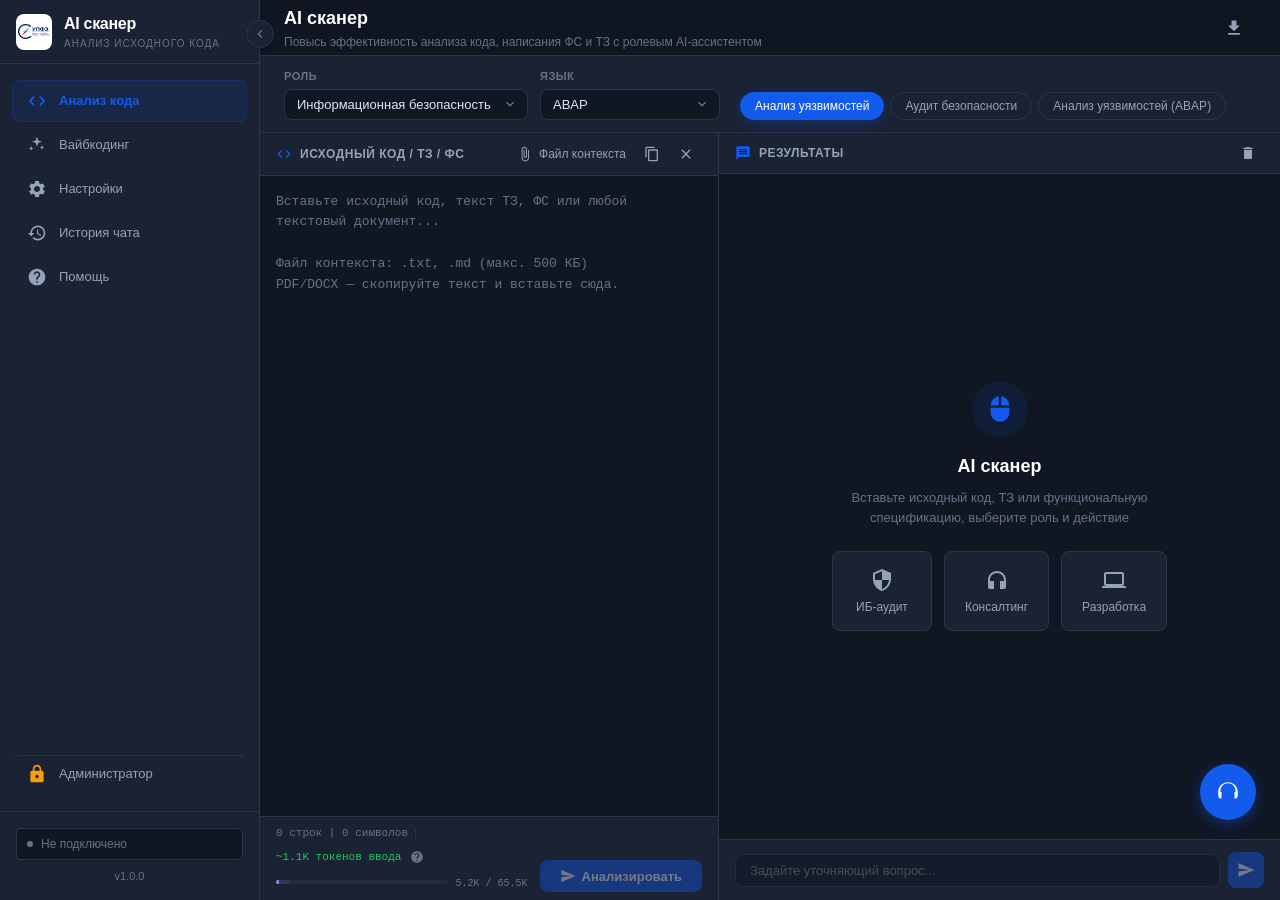
<file: index.html>
<!DOCTYPE html>
<html lang="ru">
<head>
    <meta charset="UTF-8">
    <meta name="viewport" content="width=device-width, initial-scale=1.0">
    <title>AI сканер</title>
    <link rel="stylesheet" href="styles.css?v=20260518-render">
    <link rel="icon" href="logo.png" type="image/png">
</head>
<body>
    <!-- SVG Icon Sprite -->
    <svg xmlns="http://www.w3.org/2000/svg" style="display:none">
        <symbol id="i-analysis" viewBox="0 0 24 24"><path fill="currentColor" d="M9.4 16.6L4.8 12l4.6-4.6L8 6l-6 6 6 6 1.4-1.4zm5.2 0l4.6-4.6-4.6-4.6L16 6l6 6-6 6-1.4-1.4z"/></symbol>
        <symbol id="i-settings" viewBox="0 0 24 24"><path fill="currentColor" d="M19.14 12.94c.04-.3.06-.61.06-.94 0-.32-.02-.64-.07-.94l2.03-1.58a.49.49 0 00.12-.61l-1.92-3.32a.49.49 0 00-.59-.22l-2.39.96c-.5-.38-1.03-.7-1.62-.94l-.36-2.54a.484.484 0 00-.48-.41h-3.84c-.24 0-.43.17-.47.41l-.36 2.54c-.59.24-1.13.57-1.62.94l-2.39-.96a.49.49 0 00-.59.22L2.74 8.87c-.12.21-.08.47.12.61l2.03 1.58c-.05.3-.07.62-.07.94s.02.64.07.94l-2.03 1.58a.49.49 0 00-.12.61l1.92 3.32c.12.22.37.29.59.22l2.39-.96c.5.38 1.03.7 1.62.94l.36 2.54c.05.24.24.41.48.41h3.84c.24 0 .44-.17.47-.41l.36-2.54c.59-.24 1.13-.56 1.62-.94l2.39.96c.22.08.47 0 .59-.22l1.92-3.32c.12-.22.07-.47-.12-.61l-2.01-1.58zM12 15.6c-1.98 0-3.6-1.62-3.6-3.6s1.62-3.6 3.6-3.6 3.6 1.62 3.6 3.6-1.62 3.6-3.6 3.6z"/></symbol>
        <symbol id="i-history" viewBox="0 0 24 24"><path fill="currentColor" d="M13 3a9 9 0 00-9 9H1l3.89 3.89.07.14L9 12H6c0-3.87 3.13-7 7-7s7 3.13 7 7-3.13 7-7 7c-1.93 0-3.68-.79-4.94-2.06l-1.42 1.42A8.954 8.954 0 0013 21a9 9 0 000-18zm-1 5v5l4.28 2.54.72-1.21-3.5-2.08V8H12z"/></symbol>
        <symbol id="i-security" viewBox="0 0 24 24"><path fill="currentColor" d="M12 1L3 5v6c0 5.55 3.84 10.74 9 12 5.16-1.26 9-6.45 9-12V5l-9-4zm0 10.99h7c-.53 4.12-3.28 7.79-7 8.94V12H5V6.3l7-3.11v8.8z"/></symbol>
        <symbol id="i-consultant" viewBox="0 0 24 24"><path fill="currentColor" d="M12 3c-4.97 0-9 4.03-9 9v7c0 1.1.9 2 2 2h4v-8H5v-1c0-3.87 3.13-7 7-7s7 3.13 7 7v1h-4v8h4c1.1 0 2-.9 2-2v-7c0-4.97-4.03-9-9-9z"/></symbol>
        <symbol id="i-developer" viewBox="0 0 24 24"><path fill="currentColor" d="M20 18c1.1 0 1.99-.9 1.99-2L22 6c0-1.1-.9-2-2-2H4c-1.1 0-2 .9-2 2v10c0 1.1.9 2 2 2H0v2h24v-2h-4zM4 6h16v10H4V6z"/></symbol>
        <symbol id="i-cloud" viewBox="0 0 24 24"><path fill="currentColor" d="M19.35 10.04C18.67 6.59 15.64 4 12 4 9.11 4 6.6 5.64 5.35 8.04 2.34 8.36 0 10.91 0 14c0 3.31 2.69 6 6 6h13c2.76 0 5-2.24 5-5 0-2.64-2.05-4.78-4.65-4.96z"/></symbol>
        <symbol id="i-server" viewBox="0 0 24 24"><path fill="currentColor" d="M2 17h20v2H2v-2zm11.84-9.21c.1-.24.16-.51.16-.79 0-1.1-.9-2-2-2s-2 .9-2 2c0 .28.06.55.16.79C6.25 8.6 3.27 11.93 3 16h18c-.27-4.07-3.25-7.4-7.16-8.21z"/></symbol>
        <symbol id="i-key" viewBox="0 0 24 24"><path fill="currentColor" d="M12.65 10C11.83 7.67 9.61 6 7 6c-3.31 0-6 2.69-6 6s2.69 6 6 6c2.61 0 4.83-1.67 5.65-4H17v4h4v-4h2v-4H12.65zM7 14c-1.1 0-2-.9-2-2s.9-2 2-2 2 .9 2 2-.9 2-2 2z"/></symbol>
        <symbol id="i-lan" viewBox="0 0 24 24"><path fill="currentColor" d="M10 2v2H5v7h2v2H1v6h6v-6H5v-2h14v2h-2v6h6v-6h-6v-2h2V4h-5V2h-4zm-3 16H3v-2h4v2zm14 0h-4v-2h4v2z"/></symbol>
        <symbol id="i-save" viewBox="0 0 24 24"><path fill="currentColor" d="M17 3H5a2 2 0 00-2 2v14a2 2 0 002 2h14c1.1 0 2-.9 2-2V7l-4-4zm-5 16c-1.66 0-3-1.34-3-3s1.34-3 3-3 3 1.34 3 3-1.34 3-3 3zm3-10H5V5h10v4z"/></symbol>
        <symbol id="i-search" viewBox="0 0 24 24"><path fill="currentColor" d="M15.5 14h-.79l-.28-.27C15.41 12.59 16 11.11 16 9.5 16 5.91 13.09 3 9.5 3S3 5.91 3 9.5 5.91 16 9.5 16c1.61 0 3.09-.59 4.23-1.57l.27.28v.79l5 4.99L20.49 19l-4.99-5zm-6 0C7.01 14 5 11.99 5 9.5S7.01 5 9.5 5 14 7.01 14 9.5 11.99 14 9.5 14z"/></symbol>
        <symbol id="i-add" viewBox="0 0 24 24"><path fill="currentColor" d="M19 13h-6v6h-2v-6H5v-2h6V5h2v6h6v2z"/></symbol>
        <symbol id="i-edit" viewBox="0 0 24 24"><path fill="currentColor" d="M3 17.25V21h3.75L17.81 9.94l-3.75-3.75L3 17.25zM20.71 7.04a.996.996 0 000-1.41l-2.34-2.34a.996.996 0 00-1.41 0l-1.83 1.83 3.75 3.75 1.83-1.83z"/></symbol>
        <symbol id="i-delete" viewBox="0 0 24 24"><path fill="currentColor" d="M6 19c0 1.1.9 2 2 2h8c1.1 0 2-.9 2-2V7H6v12zM19 4h-3.5l-1-1h-5l-1 1H5v2h14V4z"/></symbol>
        <symbol id="i-send" viewBox="0 0 24 24"><path fill="currentColor" d="M2.01 21L23 12 2.01 3 2 10l15 2-15 2z"/></symbol>
        <symbol id="i-attach" viewBox="0 0 24 24"><path fill="currentColor" d="M16.5 6v11.5c0 2.21-1.79 4-4 4s-4-1.79-4-4V5a2.5 2.5 0 015 0v10.5c0 .55-.45 1-1 1s-1-.45-1-1V6h-1.5v9.5a2.5 2.5 0 005 0V5c0-2.21-1.79-4-4-4S7 2.79 7 5v12.5c0 3.04 2.46 5.5 5.5 5.5s5.5-2.46 5.5-5.5V6H16.5z"/></symbol>
        <symbol id="i-copy" viewBox="0 0 24 24"><path fill="currentColor" d="M16 1H4c-1.1 0-2 .9-2 2v14h2V3h12V1zm3 4H8c-1.1 0-2 .9-2 2v14c0 1.1.9 2 2 2h11c1.1 0 2-.9 2-2V7c0-1.1-.9-2-2-2zm0 16H8V7h11v14z"/></symbol>
        <symbol id="i-close" viewBox="0 0 24 24"><path fill="currentColor" d="M19 6.41L17.59 5 12 10.59 6.41 5 5 6.41 10.59 12 5 17.59 6.41 19 12 13.41 17.59 19 19 17.59 13.41 12z"/></symbol>
        <symbol id="i-eye" viewBox="0 0 24 24"><path fill="currentColor" d="M12 4.5C7 4.5 2.73 7.61 1 12c1.73 4.39 6 7.5 11 7.5s9.27-3.11 11-7.5c-1.73-4.39-6-7.5-11-7.5zM12 17c-2.76 0-5-2.24-5-5s2.24-5 5-5 5 2.24 5 5-2.24 5-5 5zm0-8c-1.66 0-3 1.34-3 3s1.34 3 3 3 3-1.34 3-3-1.34-3-3-3z"/></symbol>
        <symbol id="i-eye-off" viewBox="0 0 24 24"><path fill="currentColor" d="M12 7c2.76 0 5 2.24 5 5 0 .65-.13 1.26-.36 1.83l2.92 2.92c1.51-1.26 2.7-2.89 3.43-4.75-1.73-4.39-6-7.5-11-7.5-1.4 0-2.74.25-3.98.7l2.16 2.16C10.74 7.13 11.35 7 12 7zM2 4.27l2.28 2.28.46.46A11.8 11.8 0 001 12c1.73 4.39 6 7.5 11 7.5 1.55 0 3.03-.3 4.38-.84l.42.42L19.73 22 21 20.73 3.27 3 2 4.27zM7.53 9.8l1.55 1.55c-.05.21-.08.43-.08.65 0 1.66 1.34 3 3 3 .22 0 .44-.03.65-.08l1.55 1.55c-.67.33-1.41.53-2.2.53-2.76 0-5-2.24-5-5 0-.79.2-1.53.53-2.2zm4.31-.78l3.15 3.15.02-.16c0-1.66-1.34-3-3-3l-.17.01z"/></symbol>
        <symbol id="i-chevron" viewBox="0 0 24 24"><path fill="currentColor" d="M7.41 8.59L12 13.17l4.59-4.58L18 10l-6 6-6-6 1.41-1.41z"/></symbol>
        <symbol id="i-brain" viewBox="0 0 24 24"><path fill="currentColor" d="M13 1.07V9h7c0-4.08-3.05-7.44-7-7.93zM4 15c0 4.42 3.58 8 8 8s8-3.58 8-8v-4H4v4zm7-13.93C7.05 1.56 4 4.92 4 9h7V1.07z"/></symbol>
        <symbol id="i-menu" viewBox="0 0 24 24"><path fill="currentColor" d="M3 18h18v-2H3v2zm0-5h18v-2H3v2zm0-7v2h18V6H3z"/></symbol>
        <symbol id="i-expand" viewBox="0 0 24 24"><path fill="currentColor" d="M21 11V3h-8l3.29 3.29-10 10L3 13v8h8l-3.29-3.29 10-10z"/></symbol>
        <symbol id="i-check" viewBox="0 0 24 24"><path fill="currentColor" d="M9 16.17L4.83 12l-1.42 1.41L9 19 21 7l-1.41-1.41z"/></symbol>
        <symbol id="i-warning" viewBox="0 0 24 24"><path fill="currentColor" d="M1 21h22L12 2 1 21zm12-3h-2v-2h2v2zm0-4h-2v-4h2v4z"/></symbol>
        <symbol id="i-download" viewBox="0 0 24 24"><path fill="currentColor" d="M19 9h-4V3H9v6H5l7 7 7-7zM5 18v2h14v-2H5z"/></symbol>
        <symbol id="i-chat" viewBox="0 0 24 24"><path fill="currentColor" d="M20 2H4c-1.1 0-1.99.9-1.99 2L2 22l4-4h14c1.1 0 2-.9 2-2V4c0-1.1-.9-2-2-2zm-2 12H6v-2h12v2zm0-3H6V9h12v2zm0-3H6V6h12v2z"/></symbol>
        <symbol id="i-stop" viewBox="0 0 24 24"><path fill="currentColor" d="M6 6h12v12H6z"/></symbol>
        <symbol id="i-help" viewBox="0 0 24 24"><path fill="currentColor" d="M12 2C6.48 2 2 6.48 2 12s4.48 10 10 10 10-4.48 10-10S17.52 2 12 2zm1 17h-2v-2h2v2zm2.07-7.75l-.9.92C13.45 12.9 13 13.5 13 15h-2v-.5c0-1.1.45-2.1 1.17-2.83l1.24-1.26c.37-.36.59-.86.59-1.41 0-1.1-.9-2-2-2s-2 .9-2 2H8c0-2.21 1.79-4 4-4s4 1.79 4 4c0 .88-.36 1.68-.93 2.25z"/></symbol>
        <symbol id="i-rocket" viewBox="0 0 24 24"><path fill="currentColor" d="M12 2.5s-5 6-5 11.5c0 2.76 2.24 5 5 5s5-2.24 5-5c0-5.5-5-11.5-5-11.5zm0 14.5c-1.66 0-3-1.34-3-3 0-2.61 1.67-5.81 3-7.94 1.33 2.13 3 5.33 3 7.94 0 1.66-1.34 3-3 3z"/></symbol>
        <symbol id="i-lock" viewBox="0 0 24 24"><path fill="currentColor" d="M18 8h-1V6c0-2.76-2.24-5-5-5S7 3.24 7 6v2H6c-1.1 0-2 .9-2 2v10c0 1.1.9 2 2 2h12c1.1 0 2-.9 2-2V10c0-1.1-.9-2-2-2zm-6 9c-1.1 0-2-.9-2-2s.9-2 2-2 2 .9 2 2-.9 2-2 2zm3.1-9H8.9V6c0-1.71 1.39-3.1 3.1-3.1s3.1 1.39 3.1 3.1v2z"/></symbol>
        <symbol id="i-headset" viewBox="0 0 24 24"><path fill="currentColor" d="M12 3C7.03 3 3 7.03 3 12v4c0 1.1.9 2 2 2h1v-6H5v-1c0-3.87 3.13-7 7-7s7 3.13 7 7v1h-1v6h1c1.1 0 2-.9 2-2v-4c0-4.97-4.03-9-9-9z"/></symbol>
        <symbol id="i-admin-panel" viewBox="0 0 24 24"><path fill="currentColor" d="M17 11c.34 0 .67.03 1 .08V6.27L10.5 3 3 6.27v4.91c0 4.54 3.2 8.79 7.5 9.82.55-.13 1.08-.32 1.6-.55C11.41 19.47 11 18.28 11 17c0-3.31 2.69-6 6-6zm-7 1.45l-2-2 1.41-1.41L10 10.63l3.18-3.18 1.41 1.41L10 12.45zm12 3.55l-3.5-3.5-1.41 1.41L18.09 16 16 18.09l1.41 1.41L21 16z"/></symbol>
        <symbol id="i-sparkles" viewBox="0 0 24 24"><path fill="currentColor" d="M12 2l1.6 4.6L18 8l-4.4 1.4L12 14l-1.6-4.6L6 8l4.4-1.4L12 2zm6 10l.8 2.3L21 15l-2.2.7L18 18l-.8-2.3L15 15l2.2-.7L18 12zM5 13l.8 2.3L8 16l-2.2.7L5 19l-.8-2.3L2 16l2.2-.7L5 13z"/></symbol>
        <symbol id="i-refresh" viewBox="0 0 24 24"><path fill="currentColor" d="M17.65 6.35A7.958 7.958 0 0012 4c-4.42 0-7.99 3.58-7.99 8s3.57 8 7.99 8c3.73 0 6.84-2.55 7.73-6h-2.08A5.99 5.99 0 0112 18c-3.31 0-6-2.69-6-6s2.69-6 6-6c1.66 0 3.14.69 4.22 1.78L13 11h7V4l-2.35 2.35z"/></symbol>
        <symbol id="i-rerun" viewBox="0 0 24 24"><path fill="currentColor" d="M12 5V1L7 6l5 5V7c3.31 0 6 2.69 6 6s-2.69 6-6 6-6-2.69-6-6H4c0 4.42 3.58 8 8 8s8-3.58 8-8-3.58-8-8-8z"/></symbol>
    </svg>

    <!-- Sidebar -->
    <aside id="sidebar" class="sidebar">
        <div class="sidebar-header">
            <img src="logo.png" alt="УПФЭ" class="sidebar-logo">
            <div class="sidebar-brand">
                <span class="brand-name">AI сканер</span>
                <span class="brand-sub">Анализ исходного кода</span>
            </div>
        </div>

        <nav class="sidebar-nav">
            <a href="#" class="nav-item active" data-page="analysis">
                <svg class="icon"><use href="#i-analysis"/></svg>
                <span>Анализ кода</span>
            </a>
            <a href="#" class="nav-item" data-page="vibecode">
                <svg class="icon"><use href="#i-sparkles"/></svg>
                <span>Вайбкодинг</span>
            </a>
            <a href="#" class="nav-item" data-page="settings">
                <svg class="icon"><use href="#i-settings"/></svg>
                <span>Настройки</span>
            </a>
            <a href="#" class="nav-item" data-page="history">
                <svg class="icon"><use href="#i-history"/></svg>
                <span>История чата</span>
            </a>
            <a href="#" class="nav-item" data-page="help">
                <svg class="icon"><use href="#i-help"/></svg>
                <span>Помощь</span>
            </a>
            <a href="#" class="nav-item nav-item-admin" data-page="admin">
                <svg class="icon"><use href="#i-lock"/></svg>
                <span>Администратор</span>
            </a>
        </nav>

        <div class="sidebar-footer">
            <div id="connection-status" class="connection-status offline">
                <span class="status-dot"></span>
                <span class="status-text">Не подключено</span>
            </div>
            <div class="sidebar-version">v1.0.0</div>
        </div>
    </aside>

    <!-- Sidebar Toggle (desktop) -->
    <button id="sidebar-toggle" class="sidebar-toggle" title="Свернуть панель">
        <svg class="icon"><use href="#i-chevron"/></svg>
    </button>

    <!-- Mobile Menu Toggle -->
    <button id="mobile-menu-btn" class="mobile-menu-btn">
        <svg class="icon"><use href="#i-menu"/></svg>
    </button>

    <!-- Main Content -->
    <main id="main-content" class="main-content">

        <!-- ==================== ANALYSIS PAGE ==================== -->
        <section id="page-analysis" class="page active">
            <header class="page-header">
                <div class="page-header-text">
                    <h1>AI сканер</h1>
                    <p>Повысь эффективность анализа кода, написания ФС и ТЗ с ролевым AI-ассистентом</p>
                </div>
                <div class="page-header-actions">
                    <button id="btn-export-chat" class="btn-ghost" title="Экспорт чата">
                        <svg class="icon"><use href="#i-download"/></svg>
                    </button>
                </div>
            </header>

            <!-- Toolbar: Role + Language + Actions -->
            <div class="toolbar">
                <div class="toolbar-selectors">
                    <div class="selector-group">
                        <label for="role-select">Роль</label>
                        <div class="select-wrapper">
                            <select id="role-select">
                                <option value="infosec">Информационная безопасность</option>
                                <option value="consultant">Консультант</option>
                                <option value="developer">Разработчик</option>
                            </select>
                            <svg class="icon select-chevron"><use href="#i-chevron"/></svg>
                        </div>
                    </div>
                    <div class="selector-group">
                        <label for="lang-select">Язык</label>
                        <div class="select-wrapper">
                            <select id="lang-select">
                                <option value="abap">ABAP</option>
                                <option value="1c">1С</option>
                                <option value="python">Python</option>
                                <option value="javascript">JavaScript</option>
                            </select>
                            <svg class="icon select-chevron"><use href="#i-chevron"/></svg>
                        </div>
                    </div>
                </div>
                <div id="action-buttons" class="toolbar-actions">
                    <!-- Dynamic action buttons injected by JS -->
                </div>
            </div>

            <!-- Workspace: Code Panel + Chat Panel -->
            <div class="workspace">
                <!-- Code Input Panel -->
                <div class="code-panel">
                    <div class="panel-header">
                        <span class="panel-title">
                            <svg class="icon"><use href="#i-analysis"/></svg>
                            Исходный код / ТЗ / ФС
                        </span>
                        <div class="panel-actions">
                            <label class="btn-ghost btn-sm" id="btn-attach-label" title="Прикрепить текстовый файл (.txt, .md)">
                                <svg class="icon"><use href="#i-attach"/></svg>
                                <span class="btn-text">Файл контекста</span>
                                <input type="file" id="file-input" accept=".txt,.md,.markdown" hidden>
                            </label>
                            <button class="btn-ghost btn-sm" id="btn-paste" title="Вставить из буфера">
                                <svg class="icon"><use href="#i-copy"/></svg>
                            </button>
                            <button class="btn-ghost btn-sm" id="btn-clear-code" title="Очистить">
                                <svg class="icon"><use href="#i-close"/></svg>
                            </button>
                        </div>
                    </div>
                    <div id="attached-file-info" class="attached-file-info" style="display:none">
                        <svg class="icon"><use href="#i-attach"/></svg>
                        <span id="attached-filename"></span>
                        <span class="attached-hint">— содержимое будет добавлено как контекст к запросу</span>
                        <button id="btn-remove-file" class="btn-icon-sm" title="Удалить файл">
                            <svg class="icon"><use href="#i-close"/></svg>
                        </button>
                    </div>
                    <textarea id="code-input" class="code-textarea" placeholder="Вставьте исходный код, текст ТЗ, ФС или любой текстовый документ...

Файл контекста: .txt, .md (макс. 500 КБ)
PDF/DOCX — скопируйте текст и вставьте сюда." spellcheck="false"></textarea>
                    <div class="code-panel-footer">
                        <div class="token-meter">
                            <div class="token-stats">
                                <span id="code-stats" class="code-stats">0 строк | 0 символов</span>
                                <span class="token-separator">|</span>
                                <span id="token-breakdown" class="token-breakdown" title="Нажмите для деталей">~0 токенов</span>
                                <button class="help-link-btn" data-help-target="help-tokens" title="Что такое токены?">
                                    <svg class="icon"><use href="#i-help"/></svg>
                                </button>
                            </div>
                            <div class="token-bar-container">
                                <div class="token-bar">
                                    <div id="token-bar-prompt" class="token-bar-segment prompt" style="width:0%"></div>
                                    <div id="token-bar-input" class="token-bar-segment input" style="width:0%"></div>
                                    <div id="token-bar-file" class="token-bar-segment file" style="width:0%"></div>
                                    <div id="token-bar-history" class="token-bar-segment history" style="width:0%"></div>
                                    <div id="token-bar-reserved" class="token-bar-segment reserved" style="width:0%"></div>
                                </div>
                                <div class="token-bar-labels">
                                    <span id="token-used-label" class="token-used-label">0 / 0</span>
                                </div>
                            </div>
                            <div id="token-details" class="token-details" style="display:none">
                                <div class="token-detail-row"><span class="td-color prompt"></span><span>Промпт:</span><span id="td-prompt">0</span></div>
                                <div class="token-detail-row"><span class="td-color input"></span><span>Ввод (код/текст):</span><span id="td-input">0</span></div>
                                <div class="token-detail-row"><span class="td-color file"></span><span>Файл контекста:</span><span id="td-file">0</span></div>
                                <div class="token-detail-row"><span class="td-color history"></span><span>История чата:</span><span id="td-history">0</span></div>
                                <div class="token-detail-row"><span class="td-color reserved"></span><span>Резерв на ответ:</span><span id="td-reserved">0</span></div>
                                <div class="token-detail-row total"><span></span><span>Итого / Лимит:</span><span id="td-total">0 / 0</span></div>
                            </div>
                        </div>
                        <button id="btn-analyze" class="btn-primary btn-analyze" disabled>
                            <svg class="icon"><use href="#i-send"/></svg>
                            <span>Анализировать</span>
                        </button>
                    </div>
                </div>

                <!-- Chat / Results Panel -->
                <div class="chat-panel">
                    <div class="panel-header">
                        <span class="panel-title">
                            <svg class="icon"><use href="#i-chat"/></svg>
                            Результаты
                        </span>
                        <div class="panel-actions">
                            <button class="btn-ghost btn-sm" id="btn-clear-chat" title="Очистить чат">
                                <svg class="icon"><use href="#i-delete"/></svg>
                            </button>
                        </div>
                    </div>
                    <div id="chat-messages" class="chat-messages">
                        <div class="chat-welcome">
                            <div class="welcome-icon">
                                <svg class="icon"><use href="#i-brain"/></svg>
                            </div>
                            <h3>AI сканер</h3>
                            <p>Вставьте исходный код, ТЗ или функциональную спецификацию, выберите роль и действие</p>
                            <div class="welcome-hints">
                                <button type="button" class="hint-card" data-role="infosec">
                                    <svg class="icon"><use href="#i-security"/></svg>
                                    <span>ИБ-аудит</span>
                                </button>
                                <button type="button" class="hint-card" data-role="consultant">
                                    <svg class="icon"><use href="#i-consultant"/></svg>
                                    <span>Консалтинг</span>
                                </button>
                                <button type="button" class="hint-card" data-role="developer">
                                    <svg class="icon"><use href="#i-developer"/></svg>
                                    <span>Разработка</span>
                                </button>
                            </div>
                        </div>
                    </div>
                    <div class="chat-input-area">
                        <input type="text" id="chat-followup" class="chat-followup-input" placeholder="Задайте уточняющий вопрос..." disabled>
                        <button id="btn-send-followup" class="btn-primary btn-send" disabled title="Отправить">
                            <svg class="icon"><use href="#i-send"/></svg>
                        </button>
                        <button id="btn-stop-generation" class="btn-danger btn-send" style="display:none" title="Остановить">
                            <svg class="icon"><use href="#i-stop"/></svg>
                        </button>
                    </div>
                </div>
            </div>
        </section>

        <!-- ==================== VIBECODE PAGE ==================== -->
        <section id="page-vibecode" class="page">
            <header class="page-header">
                <div class="page-header-text">
                    <h1>Вайбкодинг</h1>
                    <p>Двухмодельный цикл: Кодер пишет код, Ревьюер ставит оценку и отправляет на доработку</p>
                </div>
                <div class="page-header-actions">
                    <button id="btn-vibe-reset" class="btn-ghost" title="Сбросить итерации">
                        <svg class="icon"><use href="#i-rerun"/></svg>
                        <span>Сбросить</span>
                    </button>
                </div>
            </header>

            <!-- Configuration banner -->
            <div class="vibe-config-banner">
                <div class="vibe-config-info">
                    <div class="vibe-config-item">
                        <span class="vibe-config-label">Кодер</span>
                        <span id="vibe-coder-name" class="vibe-config-value">не выбран</span>
                    </div>
                    <div class="vibe-config-divider"></div>
                    <div class="vibe-config-item">
                        <span class="vibe-config-label">Ревьюер</span>
                        <span id="vibe-reviewer-name" class="vibe-config-value">не выбран</span>
                    </div>
                    <div class="vibe-config-divider"></div>
                    <div class="vibe-config-item">
                        <span class="vibe-config-label">Макс. итераций</span>
                        <span id="vibe-maxiter-name" class="vibe-config-value">3</span>
                    </div>
                    <div class="vibe-config-divider"></div>
                    <div class="vibe-config-item">
                        <span class="vibe-config-label">Порог</span>
                        <span id="vibe-threshold-name" class="vibe-config-value">9/10</span>
                    </div>
                </div>
                <a href="#" id="vibe-goto-settings" class="vibe-config-link">
                    <svg class="icon"><use href="#i-settings"/></svg>
                    <span>Изменить в настройках</span>
                </a>
            </div>

            <!-- Task input -->
            <div class="vibe-task-card">
                <div class="vibe-task-header">
                    <span class="vibe-task-title">
                        <svg class="icon"><use href="#i-sparkles"/></svg>
                        Что нужно сделать?
                    </span>
                    <div class="vibe-task-controls">
                        <label class="vibe-inline-control">
                            <span>Язык</span>
                            <div class="select-wrapper">
                                <select id="vibe-lang">
                                    <option value="python" selected>Python</option>
                                    <option value="javascript">JavaScript</option>
                                </select>
                                <svg class="icon select-chevron"><use href="#i-chevron"/></svg>
                            </div>
                        </label>
                    </div>
                </div>
                <textarea id="vibe-task" class="vibe-task-input" placeholder="Опиши задачу простым языком. Напр.: «загрузи CSV-файл data.csv и выведи первые 5 строк и последние 5 строк; для Excel используй лист 1»" spellcheck="false"></textarea>
                <div class="vibe-task-footer">
                    <span id="vibe-task-stats" class="vibe-task-stats">0 символов</span>
                    <div class="vibe-task-actions">
                        <button id="btn-vibe-stop" class="btn-danger" style="display:none">
                            <svg class="icon"><use href="#i-stop"/></svg>
                            <span>Остановить</span>
                        </button>
                        <button id="btn-vibe-run" class="btn-primary" disabled>
                            <svg class="icon"><use href="#i-send"/></svg>
                            <span>Запустить цикл</span>
                        </button>
                    </div>
                </div>
            </div>

            <!-- Workspace: Coder | Reviewer columns -->
            <div class="vibe-workspace">
                <!-- Coder Column -->
                <div class="vibe-column vibe-coder">
                    <div class="vibe-col-header">
                        <span class="vibe-col-title">
                            <svg class="icon"><use href="#i-developer"/></svg>
                            Кодер
                        </span>
                        <span id="vibe-coder-model-badge" class="vibe-col-badge">—</span>
                    </div>
                    <details class="vibe-prompt-accordion">
                        <summary>
                            <svg class="icon vibe-prompt-chevron"><use href="#i-chevron"/></svg>
                            <span>Системный промпт Кодера</span>
                            <span class="vibe-prompt-hint">(нажмите чтобы раскрыть)</span>
                        </summary>
                        <textarea id="vibe-coder-prompt" class="vibe-prompt-textarea" spellcheck="false"></textarea>
                        <div class="vibe-auto-prompt" data-vibe-prompt-preview="coder">
                            <div class="vibe-auto-prompt-header">
                                <div>
                                    <span class="vibe-auto-prompt-title">Авто-добавляется для выбранного языка</span>
                                    <p id="vibe-coder-auto-summary" class="vibe-auto-prompt-summary"></p>
                                </div>
                                <div class="vibe-auto-prompt-actions">
                                    <button class="btn-ghost btn-sm" type="button" data-vibe-final-copy="coder" title="Скопировать итоговый промпт">
                                        <svg class="icon"><use href="#i-copy"/></svg>
                                    </button>
                                    <button class="btn-ghost btn-sm" type="button" data-vibe-auto-reset="coder" title="Сбросить автодополнение">
                                        <svg class="icon"><use href="#i-rerun"/></svg>
                                    </button>
                                    <button class="btn-outline btn-sm" type="button" data-vibe-auto-toggle="coder">
                                        Изменить автодополнение
                                    </button>
                                    <button class="btn-outline btn-sm" type="button" data-vibe-final-toggle="coder">
                                        Показать итоговый промпт
                                    </button>
                                </div>
                            </div>
                            <div class="vibe-auto-editor-wrap">
                                <label for="vibe-coder-auto-editor">Автодополнение Кодера для текущего языка</label>
                                <textarea id="vibe-coder-auto-editor" class="vibe-auto-editor" spellcheck="false"></textarea>
                                <p>Сохраняется кнопкой «Сохранить». «По умолчанию» вернёт базовый промпт и автодополнение роли.</p>
                            </div>
                            <textarea id="vibe-coder-final-prompt" class="vibe-final-prompt" readonly spellcheck="false" aria-label="Итоговый системный промпт Кодера"></textarea>
                        </div>
                        <div class="vibe-prompt-actions">
                            <button class="btn-outline btn-sm" data-vibe-reset="coder">
                                <svg class="icon"><use href="#i-rerun"/></svg>
                                По умолчанию
                            </button>
                            <button class="btn-primary btn-sm" data-vibe-save="coder">
                                <svg class="icon"><use href="#i-save"/></svg>
                                Сохранить
                            </button>
                        </div>
                    </details>
                    <div id="vibe-coder-iters" class="vibe-iter-list">
                        <div class="vibe-iter-empty">Здесь появятся итерации кода</div>
                    </div>
                </div>

                <!-- Reviewer Column -->
                <div class="vibe-column vibe-reviewer">
                    <div class="vibe-col-header">
                        <span class="vibe-col-title">
                            <svg class="icon"><use href="#i-security"/></svg>
                            Ревьюер
                        </span>
                        <span id="vibe-reviewer-model-badge" class="vibe-col-badge">—</span>
                    </div>
                    <details class="vibe-prompt-accordion">
                        <summary>
                            <svg class="icon vibe-prompt-chevron"><use href="#i-chevron"/></svg>
                            <span>Системный промпт Ревьюера</span>
                            <span class="vibe-prompt-hint">(нажмите чтобы раскрыть)</span>
                        </summary>
                        <textarea id="vibe-reviewer-prompt" class="vibe-prompt-textarea" spellcheck="false"></textarea>
                        <div class="vibe-auto-prompt" data-vibe-prompt-preview="reviewer">
                            <div class="vibe-auto-prompt-header">
                                <div>
                                    <span class="vibe-auto-prompt-title">Авто-добавляется для выбранного языка</span>
                                    <p id="vibe-reviewer-auto-summary" class="vibe-auto-prompt-summary"></p>
                                </div>
                                <div class="vibe-auto-prompt-actions">
                                    <button class="btn-ghost btn-sm" type="button" data-vibe-final-copy="reviewer" title="Скопировать итоговый промпт">
                                        <svg class="icon"><use href="#i-copy"/></svg>
                                    </button>
                                    <button class="btn-ghost btn-sm" type="button" data-vibe-auto-reset="reviewer" title="Сбросить автодополнение">
                                        <svg class="icon"><use href="#i-rerun"/></svg>
                                    </button>
                                    <button class="btn-outline btn-sm" type="button" data-vibe-auto-toggle="reviewer">
                                        Изменить автодополнение
                                    </button>
                                    <button class="btn-outline btn-sm" type="button" data-vibe-final-toggle="reviewer">
                                        Показать итоговый промпт
                                    </button>
                                </div>
                            </div>
                            <div class="vibe-auto-editor-wrap">
                                <label for="vibe-reviewer-auto-editor">Автодополнение Ревьюера для текущего языка</label>
                                <textarea id="vibe-reviewer-auto-editor" class="vibe-auto-editor" spellcheck="false"></textarea>
                                <p>Сохраняется кнопкой «Сохранить». «По умолчанию» вернёт базовый промпт и автодополнение роли.</p>
                            </div>
                            <textarea id="vibe-reviewer-final-prompt" class="vibe-final-prompt" readonly spellcheck="false" aria-label="Итоговый системный промпт Ревьюера"></textarea>
                        </div>
                        <div class="vibe-prompt-actions">
                            <button class="btn-outline btn-sm" data-vibe-reset="reviewer">
                                <svg class="icon"><use href="#i-rerun"/></svg>
                                По умолчанию
                            </button>
                            <button class="btn-primary btn-sm" data-vibe-save="reviewer">
                                <svg class="icon"><use href="#i-save"/></svg>
                                Сохранить
                            </button>
                        </div>
                    </details>
                    <div id="vibe-reviewer-iters" class="vibe-iter-list">
                        <div class="vibe-iter-empty">Здесь появятся ревью и оценки</div>
                    </div>
                </div>
            </div>

            <!-- Status log -->
            <div class="vibe-log-card">
                <div class="vibe-log-header">
                    <span class="vibe-log-title">
                        <svg class="icon"><use href="#i-chat"/></svg>
                        Журнал статуса
                    </span>
                    <button id="btn-vibe-clear-log" class="btn-ghost btn-sm" title="Очистить журнал">
                        <svg class="icon"><use href="#i-delete"/></svg>
                    </button>
                </div>
                <div id="vibe-log" class="vibe-log">
                    <div class="vibe-log-empty">Лог появится при запуске цикла</div>
                </div>
            </div>
        </section>

        <!-- Vibe fallback modal -->
        <div id="vibe-fallback-overlay" class="modal-overlay" style="display:none">
            <div class="modal modal-sm">
                <div class="modal-header">
                    <h3>
                        <svg class="icon"><use href="#i-warning"/></svg>
                        Порог оценки не достигнут
                    </h3>
                </div>
                <div class="modal-body">
                    <p id="vibe-fallback-text">За <b>0</b> итераций оценка так и не достигла порога <b>9/10</b>. Лучшая попытка — итерация <b>0</b> с оценкой <b>0/10</b>.</p>
                    <p>Что сделать?</p>
                </div>
                <div class="modal-footer vibe-fallback-actions">
                    <button id="btn-vibe-continue" class="btn-primary">Продолжить ещё</button>
                    <button id="btn-vibe-take-best" class="btn-outline">Взять лучший вариант</button>
                    <button id="btn-vibe-take-last" class="btn-outline">Взять последний</button>
                    <button id="btn-vibe-abort" class="btn-ghost">Завершить без результата</button>
                </div>
            </div>
        </div>

        <!-- ==================== SETTINGS PAGE ==================== -->
        <section id="page-settings" class="page">
            <header class="page-header">
                <div class="page-header-text">
                    <h1>Настройки</h1>
                    <p>Конфигурация LLM и управление промптами</p>
                </div>
                <div class="page-header-actions">
                    <button id="btn-save-settings" class="btn-primary">
                        <svg class="icon"><use href="#i-save"/></svg>
                        <span>Сохранить</span>
                    </button>
                </div>
            </header>

            <div class="settings-content">
                <!-- API Configuration Card -->
                <div class="card">
                    <div class="card-header">
                        <div class="card-header-text">
                            <h2>
                                <svg class="icon"><use href="#i-cloud"/></svg>
                                Настройки провайдера LLM
                            </h2>
                            <p>Подключение к облачному или локальному движку.</p>
                        </div>
                        <div id="api-status" class="status-badge offline">
                            <span class="status-dot"></span>
                            <span>Нет подключения</span>
                        </div>
                    </div>
                    <div class="card-body">
                        <!-- Environment Toggle -->
                        <div class="env-toggle-row">
                            <div class="env-toggle-info">
                                <div class="env-toggle-icon">
                                    <svg class="icon"><use href="#i-server"/></svg>
                                </div>
                                <div>
                                    <h3>Среда выполнения</h3>
                                    <p>Облачный API (DeepSeek) или локальная модель (LM Studio / Ollama / Xinference)</p>
                                </div>
                            </div>
                            <div class="toggle-buttons" id="env-toggle">
                                <button class="toggle-btn active" data-mode="cloud">Облачный API</button>
                                <button class="toggle-btn" data-mode="local">Локальная модель</button>
                            </div>
                        </div>

                        <div class="settings-grid">
                            <!-- Cloud Settings -->
                            <div id="cloud-settings" class="settings-column">
                                <div class="form-group">
                                    <label for="setting-api-key">
                                        API ключ DeepSeek
                                        <span class="label-hint">(Обязательно для облака)</span>
                                    </label>
                                    <div class="input-with-icon">
                                        <svg class="icon input-icon"><use href="#i-key"/></svg>
                                        <input type="password" id="setting-api-key" placeholder="sk-..." autocomplete="off">
                                        <button class="btn-icon-sm toggle-password" data-target="setting-api-key" title="Показать/скрыть">
                                            <svg class="icon"><use href="#i-eye-off"/></svg>
                                        </button>
                                    </div>
                                    <label for="setting-key-session-only" style="display:flex;align-items:center;gap:6px;margin-top:8px;font-size:12px;color:#94a3b8;cursor:pointer">
                                        <input type="checkbox" id="setting-key-session-only">
                                        <span>Не сохранять ключ на диск (только в текущую сессию)</span>
                                    </label>
                                    <div class="range-labels">
                                        <span style="color:#f59e0b;font-size:11px">⚠ По умолчанию ключ сохраняется в <code>localStorage</code> в открытом виде. Включите session-only, если работаете на чужом устройстве.</span>
                                    </div>
                                </div>
                                <div class="form-group">
                                    <label>Модель DeepSeek</label>
                                    <div class="model-cards" id="deepseek-model-cards">
                                        <label class="model-card active">
                                            <input type="radio" name="deepseek-model" value="deepseek-chat" checked>
                                            <div class="model-card-inner">
                                                <div class="model-card-header">
                                                    <span class="model-card-name">deepseek-chat</span>
                                                    <span class="model-card-badge">Быстрая</span>
                                                </div>
                                                <span class="model-card-desc">Стандартная модель без рассуждений. Быстрые ответы, подходит для большинства задач.</span>
                                            </div>
                                        </label>
                                        <label class="model-card">
                                            <input type="radio" name="deepseek-model" value="deepseek-reasoner">
                                            <div class="model-card-inner">
                                                <div class="model-card-header">
                                                    <span class="model-card-name">deepseek-reasoner</span>
                                                    <span class="model-card-badge reasoning">Рассуждающая</span>
                                                </div>
                                                <span class="model-card-desc">Модель с цепочкой рассуждений (CoT). Глубокий анализ, медленнее но точнее.</span>
                                            </div>
                                        </label>
                                    </div>
                                </div>
                                <div class="form-group">
                                    <label for="setting-cloud-url">Base URL</label>
                                    <div class="input-with-icon">
                                        <svg class="icon input-icon"><use href="#i-cloud"/></svg>
                                        <input type="text" id="setting-cloud-url" placeholder="https://api.deepseek.com" value="https://api.deepseek.com">
                                    </div>
                                </div>
                            </div>

                            <!-- Local Settings -->
                            <div id="local-settings" class="settings-column disabled">
                                <div class="form-group">
                                    <label for="setting-local-provider">
                                        Тип локального API
                                        <span class="label-hint">(не адрес)</span>
                                    </label>
                                    <div class="select-wrapper">
                                        <select id="setting-local-provider" class="model-dropdown">
                                            <option value="lmstudio">LM Studio</option>
                                            <option value="ollama">Ollama</option>
                                            <option value="xinference">Xinference</option>
                                        </select>
                                        <svg class="icon select-chevron"><use href="#i-chevron"/></svg>
                                    </div>
                                    <div class="range-labels">
                                        <span>Выберите движок/формат API. Конкретный host и port задаются ниже.</span>
                                    </div>
                                </div>
                                <div class="form-group">
                                    <label for="setting-local-url">
                                        Адрес API-сервера
                                        <span class="label-badge">Отключено</span>
                                    </label>
                                    <div class="input-with-icon">
                                        <svg class="icon input-icon"><use href="#i-lan"/></svg>
                                        <input type="text" id="setting-local-url" placeholder="http://172.16.33.12:9997 (Xinference) / http://localhost:1234 (LM Studio) / http://localhost:11434 (Ollama)" value="http://172.16.33.12:9997">
                                    </div>
                                </div>
                                <div class="form-group">
                                    <label for="setting-local-model">
                                        Модель
                                        <span class="label-hint" id="local-model-hint"></span>
                                    </label>
                                    <div class="model-select-row">
                                        <div class="select-wrapper model-select-wrapper">
                                            <select id="setting-local-model-select" class="model-dropdown">
                                                <option value="">-- Нажмите "Загрузить" --</option>
                                            </select>
                                            <svg class="icon select-chevron"><use href="#i-chevron"/></svg>
                                        </div>
                                        <button id="btn-fetch-models" class="btn-outline btn-sm" type="button">
                                            <svg class="icon"><use href="#i-search"/></svg>
                                            Загрузить список
                                        </button>
                                    </div>
                                    <div id="local-model-type" class="local-model-type" style="display:none"></div>
                                </div>
                                <div class="form-group" style="font-size:12px;color:#94a3b8;line-height:1.6;padding:10px 12px;background:rgba(245,158,11,0.06);border:1px solid rgba(245,158,11,0.25);border-radius:8px">
                                    <strong style="color:#f59e0b">Как правильно подключить Xinference для анализа кода</strong><br>
                                    1. Запустите модель с достаточным окном: <code>xinference launch --model-name &lt;имя&gt; --context-length 32768</code> (или больше для файлов 1000+ строк).<br>
                                    2. Адрес сервера здесь должен совпадать с тем, что запустил Xinference (по умолчанию <code>:9997</code>).<br>
                                    3. Нажмите «Загрузить список» — приложение само подтянет <code>context_length</code> модели и выставит его в калькулятор токенов.<br>
                                    4. Для крупных файлов (3000+ строк) выбирайте модели с окном ≥32K и достаточным VRAM (квантизация Q4_K_M / AWQ).<br>
                                    5. Если запрос всё равно не проходит — смотрите лог <code>xinference</code>: <code>Context length exceeded</code> = модель загружена с меньшим n_ctx, перезапустите её с большим значением.
                                </div>
                            </div>
                        </div>

                        <!-- Shared Generation Settings -->
                        <div class="generation-settings">
                            <h3 class="generation-settings-title">
                                <svg class="icon"><use href="#i-settings"/></svg>
                                Параметры генерации
                                <span class="label-hint">(общие для облака и локальной модели)</span>
                                <button class="help-link-btn" data-help-target="help-settings" title="Подробнее о параметрах">
                                    <svg class="icon"><use href="#i-help"/></svg>
                                </button>
                            </h3>
                            <div class="generation-settings-grid three-col">
                                <div class="form-group">
                                    <label for="setting-context-window">
                                        Контекстное окно
                                        <span class="range-value" id="context-window-value">64K</span>
                                    </label>
                                    <select id="setting-context-window" class="model-dropdown">
                                        <option value="4096">4K</option>
                                        <option value="8192">8K</option>
                                        <option value="16384">16K</option>
                                        <option value="32768">32K</option>
                                        <option value="65536" selected>64K</option>
                                        <option value="131072">128K</option>
                                        <option value="262144">256K</option>
                                    </select>
                                    <div class="range-labels">
                                        <span style="color:#f59e0b">⚠ Только для калькулятора токенов. Реальное окно модели задаётся при её загрузке в Xinference (<code>--context-length</code>) / LM Studio (Load Settings → Context Length) / Ollama (<code>num_ctx</code>). Если запрос больше n_ctx сервера — модель «зависнет» или вернёт ошибку.</span>
                                    </div>
                                </div>
                                <div class="form-group">
                                    <label for="setting-max-tokens">
                                        Макс. токенов ответа
                                        <span class="range-value" id="max-tokens-value">4096</span>
                                    </label>
                                    <input type="range" id="setting-max-tokens" min="256" max="16384" step="256" value="4096" class="range-slider">
                                    <div class="range-labels">
                                        <span>256</span>
                                        <span>8192</span>
                                        <span>16384</span>
                                    </div>
                                </div>
                                <div class="form-group">
                                    <label for="setting-temperature">
                                        Температура
                                        <span class="range-value" id="temperature-value">0.3</span>
                                    </label>
                                    <input type="range" id="setting-temperature" min="0" max="2" step="0.1" value="0.3" class="range-slider">
                                    <div class="range-labels">
                                        <span>0 — Точный</span>
                                        <span>1 — Баланс</span>
                                        <span>2 — Креатив</span>
                                    </div>
                                </div>
                                <div class="form-group">
                                    <label for="setting-ttfb-timeout">
                                        Таймаут до первого ответа (сек)
                                        <span class="range-value" id="ttfb-timeout-value">120</span>
                                    </label>
                                    <input type="number" id="setting-ttfb-timeout" min="10" max="600" step="10" value="120" class="model-dropdown">
                                    <div class="range-labels">
                                        <span>Сколько ждать, пока сервер начнёт отдавать данные. Если запрос слишком большой и сервер «думает» дольше — таймаут сработает быстрее, чем idle, и подскажет о проблеме.</span>
                                    </div>
                                </div>
                                <div class="form-group">
                                    <label for="setting-request-timeout">
                                        Idle-таймаут между чанками (сек)
                                        <span class="range-value" id="request-timeout-value">300</span>
                                    </label>
                                    <input type="number" id="setting-request-timeout" min="30" max="1800" step="30" value="300" class="model-dropdown">
                                    <div class="range-labels">
                                        <span>После старта стрима — сколько ждать между токенами. Reasoning-модели могут «думать» долго — увеличьте до 600+.</span>
                                    </div>
                                </div>
                            </div>
                        </div>

                        <!-- Privacy / History settings -->
                        <div class="generation-settings">
                            <h3 class="generation-settings-title">
                                <svg class="icon"><use href="#i-eye-off"/></svg>
                                Приватность и история
                                <span class="label-hint">(данные хранятся локально в браузере)</span>
                            </h3>
                            <div class="generation-settings-grid three-col">
                                <div class="form-group">
                                    <label for="setting-history-enabled" style="display:flex;align-items:center;gap:8px;cursor:pointer">
                                        <input type="checkbox" id="setting-history-enabled" checked>
                                        <span>Сохранять историю анализов локально</span>
                                    </label>
                                    <div class="range-labels">
                                        <span>Если выключено — код и ответы модели не записываются в localStorage. Уже сохранённые записи остаются до ручной очистки.</span>
                                    </div>
                                </div>
                                <div class="form-group">
                                    <label for="setting-history-ttl">
                                        Авто-очистка
                                        <span class="range-value" id="history-ttl-value">30 дней</span>
                                    </label>
                                    <select id="setting-history-ttl" class="model-dropdown">
                                        <option value="0">Никогда</option>
                                        <option value="1">1 день</option>
                                        <option value="7">7 дней</option>
                                        <option value="30" selected>30 дней</option>
                                        <option value="90">90 дней</option>
                                        <option value="365">365 дней</option>
                                    </select>
                                    <div class="range-labels">
                                        <span>Записи старше срока удаляются при загрузке приложения.</span>
                                    </div>
                                </div>
                                <div class="form-group">
                                    <label>&nbsp;</label>
                                    <button type="button" id="btn-purge-history-now" class="btn-outline btn-sm" style="width:100%">
                                        <svg class="icon"><use href="#i-delete"/></svg>
                                        Удалить всю историю сейчас
                                    </button>
                                    <div class="range-labels">
                                        <span style="color:#94a3b8">Действие необратимое.</span>
                                    </div>
                                </div>
                            </div>
                        </div>

                        <div class="connection-actions">
                            <button id="btn-test-connection" class="btn-primary">
                                <svg class="icon"><use href="#i-check"/></svg>
                                Проверить подключение
                            </button>
                            <span id="test-connection-result" class="connection-result"></span>
                        </div>
                    </div>
                </div>

                <!-- Vibecode Card -->
                <div class="card">
                    <div class="card-header">
                        <div class="card-header-text">
                            <h2>
                                <svg class="icon"><use href="#i-sparkles"/></svg>
                                Вайбкодинг
                            </h2>
                            <p>Две локальные модели для цикла «Кодер ↔ Ревьюер». Модели загружаются с того же локального URL, что и для основного анализа.</p>
                        </div>
                    </div>
                    <div class="card-body">
                        <div class="vibe-settings-grid">
                            <div class="form-group">
                                <label for="vibe-coder-model">
                                    <svg class="icon"><use href="#i-developer"/></svg>
                                    Модель Кодера
                                </label>
                                <div class="model-select-row">
                                    <div class="select-wrapper model-select-wrapper">
                                        <select id="vibe-coder-model" class="model-dropdown">
                                            <option value="">-- Нажмите «Обновить» --</option>
                                        </select>
                                        <svg class="icon select-chevron"><use href="#i-chevron"/></svg>
                                    </div>
                                </div>
                            </div>
                            <div class="form-group">
                                <label for="vibe-reviewer-model">
                                    <svg class="icon"><use href="#i-security"/></svg>
                                    Модель Ревьюера
                                </label>
                                <div class="model-select-row">
                                    <div class="select-wrapper model-select-wrapper">
                                        <select id="vibe-reviewer-model" class="model-dropdown">
                                            <option value="">-- Нажмите «Обновить» --</option>
                                        </select>
                                        <svg class="icon select-chevron"><use href="#i-chevron"/></svg>
                                    </div>
                                </div>
                            </div>
                        </div>
                        <div class="vibe-settings-row">
                            <button id="btn-vibe-fetch" class="btn-outline btn-sm" type="button">
                                <svg class="icon"><use href="#i-refresh"/></svg>
                                Обновить список локальных моделей
                            </button>
                            <span id="vibe-fetch-hint" class="vibe-fetch-hint"></span>
                        </div>

                        <div class="vibe-settings-grid">
                            <div class="form-group">
                                <label for="vibe-max-iter">Макс. итераций</label>
                                <select id="vibe-max-iter" class="model-dropdown">
                                    <option value="1">1</option>
                                    <option value="2">2</option>
                                    <option value="3" selected>3</option>
                                    <option value="4">4</option>
                                    <option value="5">5</option>
                                    <option value="6">6</option>
                                </select>
                            </div>
                            <div class="form-group">
                                <label for="vibe-threshold">Порог оценки</label>
                                <select id="vibe-threshold" class="model-dropdown">
                                    <option value="6">6 / 10</option>
                                    <option value="7">7 / 10</option>
                                    <option value="8">8 / 10</option>
                                    <option value="9" selected>9 / 10</option>
                                    <option value="10">10 / 10</option>
                                </select>
                            </div>
                        </div>

                        <div class="vibe-prompt-block">
                            <div class="vibe-prompt-block-header">
                                <label for="vibe-coder-prompt-settings">Системный промпт Кодера</label>
                                <button class="btn-ghost btn-sm" type="button" data-vibe-reset-settings="coder" title="Восстановить промпт по умолчанию">
                                    <svg class="icon"><use href="#i-rerun"/></svg>
                                    По умолчанию
                                </button>
                            </div>
                            <textarea id="vibe-coder-prompt-settings" class="vibe-prompt-textarea-settings" spellcheck="false"></textarea>
                        </div>
                        <div class="vibe-prompt-block">
                            <div class="vibe-prompt-block-header">
                                <label for="vibe-reviewer-prompt-settings">Системный промпт Ревьюера</label>
                                <button class="btn-ghost btn-sm" type="button" data-vibe-reset-settings="reviewer" title="Восстановить промпт по умолчанию">
                                    <svg class="icon"><use href="#i-rerun"/></svg>
                                    По умолчанию
                                </button>
                            </div>
                            <textarea id="vibe-reviewer-prompt-settings" class="vibe-prompt-textarea-settings" spellcheck="false"></textarea>
                            <div class="vibe-prompt-note">
                                <svg class="icon"><use href="#i-help"/></svg>
                                К промпту Ревьюера автоматически добавляется требование выдавать первую строку в формате <code>ОЦЕНКА: N/10</code> — это нужно для парсинга балла.
                            </div>
                        </div>
                    </div>
                </div>

                <!-- Prompt Matrix Card -->
                <div class="card">
                    <div class="card-header">
                        <div class="card-header-text">
                            <h2>
                                <svg class="icon"><use href="#i-brain"/></svg>
                                Матрица промптов
                            </h2>
                            <p>Системные промпты и контекст для каждой роли.</p>
                        </div>
                        <div class="card-header-actions">
                            <button class="help-link-btn" data-help-target="help-prompts" title="Как писать промпты">
                                <svg class="icon"><use href="#i-help"/></svg>
                            </button>
                            <div class="search-input-wrapper">
                                <svg class="icon"><use href="#i-search"/></svg>
                                <input type="text" id="prompt-search" placeholder="Поиск...">
                            </div>
                            <button id="btn-add-prompt" class="btn-outline btn-sm">
                                <svg class="icon"><use href="#i-add"/></svg>
                                Добавить
                            </button>
                        </div>
                    </div>
                    <div class="card-body no-padding">
                        <div class="table-wrapper">
                            <table class="data-table" id="prompts-table">
                                <thead>
                                    <tr>
                                        <th>Роль</th>
                                        <th>Действие</th>
                                        <th class="col-wide">Системный промпт</th>
                                        <th>Инструкции</th>
                                        <th class="col-actions">Действия</th>
                                    </tr>
                                </thead>
                                <tbody id="prompts-tbody">
                                    <!-- Dynamic rows injected by JS -->
                                </tbody>
                            </table>
                        </div>
                    </div>
                </div>
            </div>
        </section>

        <!-- ==================== HISTORY PAGE ==================== -->
        <section id="page-history" class="page">
            <header class="page-header">
                <div class="page-header-text">
                    <h1>История чата</h1>
                    <p>Сохранённые сессии анализа</p>
                </div>
                <div class="page-header-actions">
                    <button id="btn-clear-all-history" class="btn-ghost btn-danger-text">
                        <svg class="icon"><use href="#i-delete"/></svg>
                        <span>Очистить всё</span>
                    </button>
                </div>
            </header>
            <div class="history-content">
                <div id="history-list" class="history-list">
                    <div class="history-empty">
                        <svg class="icon"><use href="#i-history"/></svg>
                        <p>История пуста</p>
                        <span>Результаты анализа будут сохраняться автоматически</span>
                    </div>
                </div>
            </div>
        </section>

        <!-- ==================== HELP PAGE ==================== -->
        <section id="page-help" class="page">
            <header class="page-header">
                <div class="page-header-text">
                    <h1>Помощь</h1>
                    <p>Руководство по работе с приложением</p>
                </div>
            </header>

            <div class="help-content">
                <!-- Quick Navigation -->
                <nav class="help-toc">
                    <a href="#" class="help-toc-item" data-scroll="help-about">
                        <svg class="icon"><use href="#i-brain"/></svg>
                        <span>О приложении</span>
                    </a>
                    <a href="#" class="help-toc-item" data-scroll="help-roles">
                        <svg class="icon"><use href="#i-security"/></svg>
                        <span>Роли</span>
                    </a>
                    <a href="#" class="help-toc-item" data-scroll="help-vibecode">
                        <svg class="icon"><use href="#i-sparkles"/></svg>
                        <span>Вайбкодинг</span>
                    </a>
                    <a href="#" class="help-toc-item" data-scroll="help-infosec-guide">
                        <svg class="icon"><use href="#i-analysis"/></svg>
                        <span>ИБ-анализ</span>
                    </a>
                    <a href="#" class="help-toc-item" data-scroll="help-economics">
                        <svg class="icon"><use href="#i-rocket"/></svg>
                        <span>Эффекты</span>
                    </a>
                    <a href="#" class="help-toc-item" data-scroll="help-models">
                        <svg class="icon"><use href="#i-cloud"/></svg>
                        <span>Модели</span>
                    </a>
                    <a href="#" class="help-toc-item" data-scroll="help-tokens">
                        <svg class="icon"><use href="#i-analysis"/></svg>
                        <span>Токены</span>
                    </a>
                    <a href="#" class="help-toc-item" data-scroll="help-prompts">
                        <svg class="icon"><use href="#i-edit"/></svg>
                        <span>Промпты</span>
                    </a>
                    <a href="#" class="help-toc-item" data-scroll="help-settings">
                        <svg class="icon"><use href="#i-settings"/></svg>
                        <span>Настройки</span>
                    </a>
                </nav>

                <!-- Section: About -->
                <div class="help-section" id="help-about">
                    <div class="card">
                        <div class="card-header">
                            <div class="card-header-text">
                                <h2>
                                    <svg class="icon"><use href="#i-brain"/></svg>
                                    О приложении AI сканер
                                </h2>
                                <p>Ролевой AI-ассистент для анализа исходного кода</p>
                            </div>
                        </div>
                        <div class="card-body">
                            <div class="help-text">
                                <p><strong>AI сканер</strong> — корпоративный инструмент для анализа исходного кода с помощью больших языковых моделей (LLM). Приложение работает полностью автономно, без внешних зависимостей — достаточно открыть файл в браузере.</p>

                                <p>Ключевые возможности:</p>
                                <ul>
                                    <li><strong>Ролевой подход</strong> — три предустановленные роли (ИБ-специалист, Консультант, Разработчик), каждая со своим набором специализированных промптов</li>
                                    <li><strong>Мультиязычность кода</strong> — поддержка ABAP, 1С, Python, JavaScript с учётом специфики каждого языка в промптах</li>
                                    <li><strong>Гибкость подключения</strong> — облачный API (DeepSeek) или локальные модели (LM Studio, Ollama, Xinference)</li>
                                    <li><strong>Вайбкодинг</strong> — отдельный цикл, где Кодер пишет решение, Ревьюер оценивает его по 10-балльной шкале, а приложение запускает доработки до заданного порога качества</li>
                                    <li><strong>Потоковая генерация</strong> — ответы выводятся в реальном времени по мере генерации</li>
                                    <li><strong>Контроль бюджета токенов</strong> — визуальный счётчик помогает не превысить контекстное окно модели</li>
                                    <li><strong>Расширяемость</strong> — вы можете добавлять собственные промпты через матрицу в настройках</li>
                                </ul>
                            </div>
                        </div>
                    </div>
                </div>

                <!-- Section: Roles -->
                <div class="help-section" id="help-roles">
                    <div class="card">
                        <div class="card-header">
                            <div class="card-header-text">
                                <h2>
                                    <svg class="icon"><use href="#i-security"/></svg>
                                    Роли и их назначение
                                </h2>
                                <p>Три специализированные роли для разных задач</p>
                            </div>
                        </div>
                        <div class="card-body">
                            <div class="help-roles-grid">
                                <!-- InfoSec -->
                                <div class="help-role-card infosec">
                                    <div class="help-role-header">
                                        <div class="help-role-icon infosec">
                                            <svg class="icon"><use href="#i-security"/></svg>
                                        </div>
                                        <h3>Информационная безопасность</h3>
                                    </div>
                                    <div class="help-role-body">
                                        <p>Роль для специалистов по ИБ, отделов безопасности и аудиторов.</p>
                                        <p><strong>Доступные действия:</strong></p>
                                        <ul>
                                            <li><strong>Анализ уязвимостей</strong> — поиск уязвимостей по методологии OWASP Top 10, определение CWE-типов, оценка критичности</li>
                                            <li><strong>Аудит безопасности</strong> — комплексная проверка: аутентификация, криптография, управление данными, конфигурация</li>
                                        </ul>
                                        <p class="help-role-usecase"><strong>Пример использования:</strong> Перед выводом модуля в продуктив, ИБ-специалист вставляет код и получает отчёт о потенциальных уязвимостях с рекомендациями по исправлению.</p>
                                    </div>
                                </div>

                                <!-- Consultant -->
                                <div class="help-role-card consultant">
                                    <div class="help-role-header">
                                        <div class="help-role-icon consultant">
                                            <svg class="icon"><use href="#i-consultant"/></svg>
                                        </div>
                                        <h3>Консультант</h3>
                                    </div>
                                    <div class="help-role-body">
                                        <p>Роль для бизнес-аналитиков, системных аналитиков и консультантов.</p>
                                        <p><strong>Доступные действия:</strong></p>
                                        <ul>
                                            <li><strong>Объяснить логику</strong> — перевод кода на понятный бизнес-язык, описание входов/выходов, бизнес-правил</li>
                                            <li><strong>ТЗ на доработку</strong> — автоматическая генерация ТЗ для модификации существующего кода</li>
                                            <li><strong>ТЗ с нуля</strong> — создание полноценного технического задания на основе анализа кода</li>
                                        </ul>
                                        <p class="help-role-usecase"><strong>Пример использования:</strong> Консультант получает код от заказчика, вставляет его в приложение и получает описание бизнес-логики на понятном языке или готовый шаблон ТЗ.</p>
                                    </div>
                                </div>

                                <!-- Developer -->
                                <div class="help-role-card developer">
                                    <div class="help-role-header">
                                        <div class="help-role-icon developer">
                                            <svg class="icon"><use href="#i-developer"/></svg>
                                        </div>
                                        <h3>Разработчик</h3>
                                    </div>
                                    <div class="help-role-body">
                                        <p>Роль для разработчиков, тимлидов и архитекторов.</p>
                                        <p><strong>Доступные действия:</strong></p>
                                        <ul>
                                            <li><strong>Рефакторинг</strong> — анализ code smells, предложения по улучшению, переписанный код с применением SOLID/DRY/KISS</li>
                                            <li><strong>Оценка качества (1-5)</strong> — детальная оценка по 5 критериям: читаемость, архитектура, надёжность, производительность, поддерживаемость</li>
                                            <li><strong>Анализ производительности</strong> — поиск узких мест, оценка алгоритмической сложности, рекомендации по оптимизации</li>
                                        </ul>
                                        <p class="help-role-usecase"><strong>Пример использования:</strong> Разработчик перед код-ревью вставляет свой код и получает автоматическую оценку качества и предложения по рефакторингу.</p>
                                    </div>
                                </div>
                            </div>
                        </div>
                    </div>
                </div>

                <!-- Section: VibeCoding -->
                <div class="help-section" id="help-vibecode">
                    <div class="card">
                        <div class="card-header">
                            <div class="card-header-text">
                                <h2>
                                    <svg class="icon"><use href="#i-sparkles"/></svg>
                                    Вайбкодинг: Кодер + Ревьюер
                                </h2>
                                <p>Двухмодельный цикл написания и проверки кода</p>
                            </div>
                        </div>
                        <div class="card-body">
                            <div class="help-text">
                                <h3>Что делает раздел «Вайбкодинг»</h3>
                                <p><strong>Вайбкодинг</strong> — это отдельный режим для задач, где нужно не просто проанализировать существующий код, а получить готовый вариант решения. Цикл работает так: <strong>Кодер</strong> пишет код, <strong>Ревьюер</strong> проверяет его и ставит оценку, затем Кодер получает замечания и дорабатывает решение.</p>

                                <div class="help-prompt-structure">
                                    <div class="help-prompt-step">
                                        <div class="help-step-num">1</div>
                                        <div>
                                            <h4>Кодер пишет первую версию</h4>
                                            <p>Получает вашу задачу, выбранный язык и системный промпт Кодера. Для Python промпт ориентирован на одну ячейку Jupyter Notebook; для JavaScript — на современный JS без TypeScript/npm/CDN/фреймворков без явной просьбы.</p>
                                        </div>
                                    </div>
                                    <div class="help-prompt-step">
                                        <div class="help-step-num">2</div>
                                        <div>
                                            <h4>Ревьюер оценивает результат</h4>
                                            <p>Проверяет код на ошибки, безопасность, производительность, читаемость и соответствие задаче. Первая строка ревью должна содержать оценку в формате <code>ОЦЕНКА: N/10</code>; приложение также умеет распознавать <code>SCORE</code>, bare <code>N/10</code> и JSON-оценку.</p>
                                        </div>
                                    </div>
                                    <div class="help-prompt-step">
                                        <div class="help-step-num">3</div>
                                        <div>
                                            <h4>Доработка до порога качества</h4>
                                            <p>Если оценка ниже порога, следующая итерация Кодера получает предыдущий код и замечания Ревьюера. По умолчанию: максимум 3 итерации и порог 9/10.</p>
                                        </div>
                                    </div>
                                </div>

                                <h3>Какие модели выбирать</h3>
                                <p>В настройках Вайбкодинга можно выбрать разные модели для Кодера и Ревьюера. Это рекомендуемый режим: одна модель хорошо пишет код, другая критично проверяет результат. Но можно выбрать <strong>одну и ту же модель</strong> для обеих ролей — приложение это поддерживает, просто качество проверки будет менее независимым.</p>

                                <table class="help-params-table">
                                    <thead>
                                        <tr>
                                            <th>Роль</th>
                                            <th>Что важно</th>
                                            <th>Практический выбор</th>
                                        </tr>
                                    </thead>
                                    <tbody>
                                        <tr>
                                            <td><strong>Кодер</strong></td>
                                            <td>Сильное понимание Python/JavaScript, умение писать цельный рабочий код, стабильный обычный content-ответ</td>
                                            <td>Кодовые модели: Qwen Coder, DeepSeek Coder, Devstral, другие code-instruct модели</td>
                                        </tr>
                                        <tr>
                                            <td><strong>Ревьюер</strong></td>
                                            <td>Критичность, хорошее reasoning, умение строго следовать формату оценки</td>
                                            <td>Reasoning/instruct модели. Если модель отвечает только reasoning-only, приложение покажет текст и попробует восстановить оценку</td>
                                        </tr>
                                    </tbody>
                                </table>

                                <h3>Как подключить локальные модели</h3>
                                <p>Вайбкодинг использует тот же локальный сервер, что и основной анализ: <strong>LM Studio / Ollama / Xinference</strong>. Сначала в <strong>Настройки → Среда выполнения</strong> выберите «Локальная модель», затем укажите тип локального API и адрес сервера. После этого в карточке «Вайбкодинг» нажмите «Загрузить список» и выберите модели для Кодера и Ревьюера.</p>
                                <ul>
                                    <li><strong>LM Studio</strong> — выбирайте, если модель запущена в LM Studio OpenAI-compatible server, обычно <code>http://localhost:1234</code>.</li>
                                    <li><strong>Ollama</strong> — выбирайте, если модели запущены через Ollama, обычно <code>http://localhost:11434</code>.</li>
                                    <li><strong>Xinference</strong> — выбирайте, если решение перенесено на сервер и там доступен только Xinference, обычно <code>http://server:9997</code>.</li>
                                </ul>

                                <h3>Языки Вайбкодинга</h3>
                                <p>Сейчас в Вайбкодинге доступны только <strong>Python</strong> и <strong>JavaScript</strong>. ABAP и 1С остаются в основном разделе анализа, но временно скрыты из Вайбкодинга, потому что для них нужны отдельные промпты написания и ревью.</p>

                                <h3>Промпты и автодополнение</h3>
                                <p>Базовые промпты Кодера и Ревьюера написаны на английском для стабильности локальных моделей. При этом они требуют: <strong>ответ на русском</strong>, идентификаторы кода на английском, комментарии и пользовательские сообщения на русском, без китайского и других языков. Автодополнение для выбранного языка можно раскрыть, изменить и сбросить к умолчанию прямо в интерфейсе.</p>

                                <div class="help-callout info">
                                    <svg class="icon"><use href="#i-brain"/></svg>
                                    <div>
                                        <strong>Практический совет:</strong> для первой настройки можно выбрать одну и ту же модель в обе роли и убедиться, что цикл работает. Когда всё стабильно, лучше разделить роли: кодовую модель поставить Кодером, а более критичную reasoning/instruct модель — Ревьюером.
                                    </div>
                                </div>
                            </div>
                        </div>
                    </div>
                </div>

                <!-- Section: InfoSec Guide -->
                <div class="help-section" id="help-infosec-guide">
                    <div class="card">
                        <div class="card-header">
                            <div class="card-header-text">
                                <h2>
                                    <svg class="icon"><use href="#i-security"/></svg>
                                    Руководство по ИБ-анализу кода
                                </h2>
                                <p>Пошаговая инструкция: как проверять код на уязвимости</p>
                            </div>
                        </div>
                        <div class="card-body">
                            <div class="help-text">

                                <h3>Принцип работы: «Никому не доверяй, всё проверяй»</h3>
                                <p>ИБ-анализ построен на принципе <strong>Zero Trust</strong>: каждая строка кода рассматривается как потенциальный вектор атаки. AI не верит комментариям разработчика — он проверяет фактический код. Каждый параметр, каждый ввод пользователя, каждый вызов API считается «заражённым» (tainted) до явной проверки.</p>

                                <h3>Шаг 1. Выбор роли</h3>
                                <p>В боковой панели нажмите <strong>«Информационная безопасность»</strong> (иконка щита). Эта роль активирует набор специализированных промптов для поиска уязвимостей.</p>

                                <h3>Шаг 2. Выбор языка программирования</h3>
                                <p>Выберите язык анализируемого кода. Это <strong>критически важный шаг</strong> — от него зависит, какие специализированные проверки будут выполнены:</p>

                                <table class="help-params-table">
                                    <thead>
                                        <tr>
                                            <th>Язык</th>
                                            <th>Специализированный промпт</th>
                                            <th>Что проверяет дополнительно</th>
                                        </tr>
                                    </thead>
                                    <tbody>
                                        <tr>
                                            <td><strong>Python</strong></td>
                                            <td>ИБ-анализ Python</td>
                                            <td>eval/exec, pickle, subprocess+shell, yaml.load, SSTI, Flask debug</td>
                                        </tr>
                                        <tr>
                                            <td><strong>ABAP</strong></td>
                                            <td>ИБ-анализ ABAP</td>
                                            <td>AUTHORITY-CHECK (4 паттерна обхода), динамические CALL, Open SQL, S_TCODE/S_DATASET</td>
                                        </tr>
                                        <tr>
                                            <td><strong>1С</strong></td>
                                            <td>ИБ-анализ 1С</td>
                                            <td>Выполнить/Вычислить, COM-объекты, привилегированный режим, внешние обработки .epf</td>
                                        </tr>
                                        <tr>
                                            <td><strong>JavaScript</strong></td>
                                            <td>Общие промпты (Анализ уязвимостей)</td>
                                            <td>eval, innerHTML, prototype pollution, SSRF, XSS, ReDoS</td>
                                        </tr>
                                    </tbody>
                                </table>

                                <h3>Шаг 3. Выбор действия (промпта)</h3>
                                <p>После выбора языка в панели действий появятся кнопки. Для ИБ-анализа доступны:</p>

                                <div class="help-prompt-structure">
                                    <div class="help-prompt-step">
                                        <div class="help-step-num">1</div>
                                        <div>
                                            <h4>Анализ уязвимостей (универсальный)</h4>
                                            <p>Доступен для <strong>всех языков</strong>. Многослойный анализ по OWASP Top 10, CWE/SANS Top 25 с Taint Analysis. Ищет инъекции (SQL, OS, код), захардкоженные секреты, слабую криптографию, проблемы SSL/TLS, веб-уязвимости (XSS, CSRF, SSRF), path traversal, десериализацию, утечку информации. Результат — список подтверждённых находок с CWE, критичностью, доказательством и исправлением.</p>
                                        </div>
                                    </div>
                                    <div class="help-prompt-step">
                                        <div class="help-step-num">2</div>
                                        <div>
                                            <h4>Аудит безопасности (универсальный)</h4>
                                            <p>Доступен для <strong>всех языков</strong>. Комплексная проверка по 9 направлениям: аутентификация, авторизация, секреты, криптография, входные данные, веб-безопасность, файлы, утечки информации, ошибки и ресурсы. Формат: таблица со статусами Pass / Warn / Fail / N/A и комментариями.</p>
                                        </div>
                                    </div>
                                    <div class="help-prompt-step">
                                        <div class="help-step-num">3</div>
                                        <div>
                                            <h4>ИБ-анализ [Язык] (специализированный)</h4>
                                            <p>Появляется <strong>только при выборе соответствующего языка</strong>. Содержит десятки языко-специфичных паттернов уязвимостей. Даёт максимально глубокий анализ для конкретного языка.</p>
                                        </div>
                                    </div>
                                </div>

                                <div class="help-callout info">
                                    <svg class="icon"><use href="#i-brain"/></svg>
                                    <div>
                                        <strong>Рекомендация:</strong> Для максимального покрытия используйте <strong>специализированный промпт</strong> (ИБ-анализ Python / ABAP / 1С). Если нужен быстрый общий обзор — используйте «Анализ уязвимостей». Для формального отчёта — «Аудит безопасности».
                                    </div>
                                </div>

                                <h3>Шаг 4. Вставьте код и запустите</h3>
                                <p>Вставьте код в поле ввода (или прикрепите файл через кнопку «Файл контекста»), затем нажмите <strong>Ctrl+Enter</strong> или кнопку «Анализировать».</p>

                                <!-- Python Example -->
                                <h3>Пример: анализ Python-кода</h3>
                                <div class="help-example-card">
                                    <h4>Настройки</h4>
                                    <p>Роль: <strong>Информационная безопасность</strong> → Язык: <strong>Python</strong> → Действие: <strong>ИБ-анализ Python</strong></p>
                                </div>
                                <p><strong>Что будет проверено (12 категорий):</strong></p>
                                <table class="help-params-table">
                                    <thead>
                                        <tr>
                                            <th>#</th>
                                            <th>Категория</th>
                                            <th>Что ищет</th>
                                            <th>Пример уязвимого кода</th>
                                        </tr>
                                    </thead>
                                    <tbody>
                                        <tr>
                                            <td>1</td>
                                            <td><strong>SQL-инъекции</strong></td>
                                            <td>Конкатенация, f-строки, %, .format() в SQL</td>
                                            <td><code>f"SELECT * FROM t WHERE id='{x}'"</code></td>
                                        </tr>
                                        <tr>
                                            <td>2</td>
                                            <td><strong>Инъекции кода</strong></td>
                                            <td>eval(), exec(), __import__()</td>
                                            <td><code>eval(request.args.get('expr'))</code></td>
                                        </tr>
                                        <tr>
                                            <td>3</td>
                                            <td><strong>Command Injection</strong></td>
                                            <td>subprocess с shell=True + ввод</td>
                                            <td><code>subprocess.call(f"ping {host}", shell=True)</code></td>
                                        </tr>
                                        <tr>
                                            <td>4</td>
                                            <td><strong>Десериализация</strong></td>
                                            <td>pickle.loads, yaml.load, jsonpickle</td>
                                            <td><code>pickle.loads(base64.b64decode(data))</code></td>
                                        </tr>
                                        <tr>
                                            <td>5</td>
                                            <td><strong>SSTI</strong></td>
                                            <td>render_template_string с вводом</td>
                                            <td><code>render_template_string(f"Hi {name}")</code></td>
                                        </tr>
                                        <tr>
                                            <td>6</td>
                                            <td><strong>Path Traversal</strong></td>
                                            <td>open() с пользовательским путём</td>
                                            <td><code>open(f"/data/{filename}")</code></td>
                                        </tr>
                                        <tr>
                                            <td>7</td>
                                            <td><strong>Секреты в коде</strong></td>
                                            <td>API-ключи, пароли, дефолтные значения</td>
                                            <td><code>API_KEY = "sk_live_..."</code></td>
                                        </tr>
                                        <tr>
                                            <td>8</td>
                                            <td><strong>Криптография</strong></td>
                                            <td>MD5/SHA1, XOR, random для токенов</td>
                                            <td><code>hashlib.md5(password.encode())</code></td>
                                        </tr>
                                        <tr>
                                            <td>9</td>
                                            <td><strong>SSL/TLS</strong></td>
                                            <td>CERT_NONE, verify=False</td>
                                            <td><code>ssl._create_unverified_context()</code></td>
                                        </tr>
                                        <tr>
                                            <td>10</td>
                                            <td><strong>Веб-безопасность</strong></td>
                                            <td>Cookies, debug, загрузка файлов, XSS</td>
                                            <td><code>app.run(debug=True)</code></td>
                                        </tr>
                                        <tr>
                                            <td>11</td>
                                            <td><strong>Аутентификация</strong></td>
                                            <td>Timing attack (==), слабые хеши</td>
                                            <td><code>if password == stored_hash:</code></td>
                                        </tr>
                                        <tr>
                                            <td>12</td>
                                            <td><strong>Ресурсы</strong></td>
                                            <td>Незакрытые соединения, нет timeout</td>
                                            <td><code>conn = sqlite3.connect(db)</code> без with</td>
                                        </tr>
                                    </tbody>
                                </table>
                                <p>Результат: структурированный отчёт с CWE-номерами, критичностью, доказательством из кода, объяснением эксплуатации, влиянием и исправленным фрагментом. Если уязвимости не найдены, модель должна явно написать, какие категории были проверены.</p>

                                <!-- ABAP Example -->
                                <h3>Пример: анализ ABAP-кода</h3>
                                <div class="help-example-card">
                                    <h4>Настройки</h4>
                                    <p>Роль: <strong>Информационная безопасность</strong> → Язык: <strong>ABAP</strong> → Действие: <strong>ИБ-анализ ABAP</strong></p>
                                </div>
                                <p><strong>Что будет проверено (9 категорий):</strong></p>
                                <table class="help-params-table">
                                    <thead>
                                        <tr>
                                            <th>#</th>
                                            <th>Категория</th>
                                            <th>Что ищет</th>
                                            <th>Пример уязвимого кода</th>
                                        </tr>
                                    </thead>
                                    <tbody>
                                        <tr>
                                            <td>1</td>
                                            <td><strong>Обход авторизации</strong></td>
                                            <td>Нет AUTHORITY-CHECK, игнорирование SY-SUBRC, DUMMY в полях, * во всех полях</td>
                                            <td><code>AUTHORITY-CHECK...</code> без <code>IF SY-SUBRC &lt;&gt; 0</code></td>
                                        </tr>
                                        <tr>
                                            <td>2</td>
                                            <td><strong>SQL-инъекции</strong></td>
                                            <td>Динамический Open SQL, конкатенация WHERE, Native SQL</td>
                                            <td><code>SELECT * FROM (lv_tab) WHERE (lv_where)</code></td>
                                        </tr>
                                        <tr>
                                            <td>3</td>
                                            <td><strong>Динамические вызовы</strong></td>
                                            <td>CALL FUNCTION/METHOD из переменной, GENERATE SUBROUTINE POOL, INSERT REPORT</td>
                                            <td><code>CALL FUNCTION lv_func_name</code></td>
                                        </tr>
                                        <tr>
                                            <td>4</td>
                                            <td><strong>Секреты в коде</strong></td>
                                            <td>Пароли в CONSTANTS/переменных, RFC-credentials</td>
                                            <td><code>CONSTANTS: c_pass VALUE 'admin123'</code></td>
                                        </tr>
                                        <tr>
                                            <td>5</td>
                                            <td><strong>Работа с файлами</strong></td>
                                            <td>OPEN DATASET без S_DATASET, path traversal</td>
                                            <td><code>OPEN DATASET lv_user_path</code></td>
                                        </tr>
                                        <tr>
                                            <td>6</td>
                                            <td><strong>Утечка информации</strong></td>
                                            <td>WRITE/MESSAGE с техническими деталями, дампы ST22</td>
                                            <td><code>MESSAGE lv_sql_error TYPE 'E'</code></td>
                                        </tr>
                                        <tr>
                                            <td>7</td>
                                            <td><strong>DoS-векторы</strong></td>
                                            <td>SELECT * без UP TO n ROWS, FOR ALL ENTRIES с пустой таблицей</td>
                                            <td><code>SELECT * FROM big_table</code></td>
                                        </tr>
                                        <tr>
                                            <td>8</td>
                                            <td><strong>RFC-интерфейсы</strong></td>
                                            <td>Нет S_RFC, передача данных без шифрования, BAPI без проверки</td>
                                            <td><code>CALL FUNCTION ... DESTINATION</code> без S_RFC</td>
                                        </tr>
                                        <tr>
                                            <td>9</td>
                                            <td><strong>HTTP/TLS/SSRF</strong></td>
                                            <td>Пользовательские URL без allowlist, слабые SSL-настройки, нет timeout</td>
                                            <td><code>cl_http_client=&gt;create_by_url( lv_url )</code></td>
                                        </tr>
                                    </tbody>
                                </table>

                                <h4>Особое внимание: 4 паттерна обхода AUTHORITY-CHECK</h4>
                                <table class="help-params-table">
                                    <thead>
                                        <tr>
                                            <th>Паттерн</th>
                                            <th>Проблема</th>
                                            <th>Последствие</th>
                                        </tr>
                                    </thead>
                                    <tbody>
                                        <tr>
                                            <td><strong>Полное отсутствие</strong></td>
                                            <td>SELECT/UPDATE/DELETE без AUTHORITY-CHECK</td>
                                            <td>Любой пользователь читает/меняет данные</td>
                                        </tr>
                                        <tr>
                                            <td><strong>Игнорирование SY-SUBRC</strong></td>
                                            <td>AUTHORITY-CHECK есть, но нет IF SY-SUBRC &lt;&gt; 0</td>
                                            <td>Проверка бесполезна — код продолжает выполняться</td>
                                        </tr>
                                        <tr>
                                            <td><strong>DUMMY в полях</strong></td>
                                            <td>ID 'ACTVT' DUMMY</td>
                                            <td>Фиктивная проверка — пропускает любой доступ</td>
                                        </tr>
                                        <tr>
                                            <td><strong>* во всех полях</strong></td>
                                            <td>FIELD '*' для каждого ID</td>
                                            <td>Проверяется наличие любого полномочия, а не конкретного</td>
                                        </tr>
                                    </tbody>
                                </table>

                                <p>Результат: отчёт с привязкой к SAP-объектам авторизации (S_TCODE, S_DATASET, S_RFC, S_DEVELOP), приоритетами исправления и примерами безопасного ABAP-кода.</p>

                                <!-- 1C Brief -->
                                <h3>Для 1С: основные проверки</h3>
                                <p>При выборе языка <strong>1С</strong> и действия <strong>«ИБ-анализ 1С»</strong> проверяются 9 основных категорий, включая:</p>
                                <ul>
                                    <li><strong>Выполнить/Вычислить</strong> — выполнение произвольного кода из строковых переменных</li>
                                    <li><strong>COM-объекты</strong> — WScript.Shell (RCE!), FileSystemObject (доступ к файлам), ADODB.Connection (обход платформы к БД)</li>
                                    <li><strong>Привилегированный режим</strong> — УстановитьПривилегированныйРежим(Истина) без ограничения области и без try-except</li>
                                    <li><strong>Внешние обработки</strong> — ВнешняяОбработка.Создать() без проверки цифровой подписи</li>
                                    <li><strong>HTTP без SSL</strong> — HTTPСоединение на порт 80, отключённая проверка сертификата</li>
                                    <li><strong>Серверные методы</strong> — экспортные процедуры &amp;НаСервереБезКонтекста без проверки ПравоДоступа()</li>
                                </ul>

                                <!-- Recommendations -->
                                <h3>Рекомендуемые настройки для ИБ-анализа</h3>
                                <p>Перейдите в <strong>Настройки</strong> (боковая панель → иконка шестерёнки) и выставьте параметры перед началом анализа.</p>

                                <h4>Пример настройки: DeepSeek (облако)</h4>
                                <table class="help-params-table">
                                    <thead>
                                        <tr>
                                            <th>Параметр</th>
                                            <th>Значение для ИБ-анализа</th>
                                            <th>Где находится</th>
                                            <th>Зачем именно так</th>
                                        </tr>
                                    </thead>
                                    <tbody>
                                        <tr>
                                            <td><strong>Среда выполнения</strong></td>
                                            <td>Облако (DeepSeek API)</td>
                                            <td>Настройки → блок «Среда выполнения»</td>
                                            <td>Облачные модели мощнее большинства локальных, дают лучшее качество анализа</td>
                                        </tr>
                                        <tr>
                                            <td><strong>Модель</strong></td>
                                            <td><code>deepseek-reasoner</code> (thinking-модель)</td>
                                            <td>Настройки → карточки моделей → выбрать «deepseek-reasoner»</td>
                                            <td>Рассуждающая модель (Chain-of-Thought) — «думает» перед ответом, находит скрытые уязвимости, показывает цепочку рассуждений в сворачиваемой секции. Для ИБ это критично: модель не просто перечисляет паттерны, а анализирует потоки данных</td>
                                        </tr>
                                        <tr>
                                            <td><strong>Температура</strong></td>
                                            <td><strong>0.1 — 0.2</strong> (ползунок влево)</td>
                                            <td>Настройки → «Температура» → сдвинуть ползунок</td>
                                            <td>Низкая температура = максимальная точность и детерминированность. Модель выбирает наиболее вероятные ответы, не «фантазирует». Для аудита ИБ нужны факты, а не креатив. <strong>Нюанс:</strong> deepseek-reasoner может игнорировать этот параметр (thinking-модели сами управляют «температурой мышления»), но для deepseek-chat и локальных моделей это критично</td>
                                        </tr>
                                        <tr>
                                            <td><strong>Макс. токенов ответа</strong></td>
                                            <td><strong>8192</strong> (оптимально) или <strong>16384</strong> (для больших файлов)</td>
                                            <td>Настройки → «Макс. токенов» → сдвинуть ползунок вправо</td>
                                            <td>ИБ-отчёт содержит много текста: для каждой уязвимости — уязвимый код, описание атаки, влияние, исправленный код. При 4096 (по умолчанию) отчёт может обрезаться на середине. 8192 хватает для анализа ~200-300 строк кода, 16384 — для 500+ строк</td>
                                        </tr>
                                        <tr>
                                            <td><strong>Контекстное окно</strong></td>
                                            <td><strong>64K</strong> (по умолчанию для облака)</td>
                                            <td>Настройки → «Контекстное окно» → выпадающий список</td>
                                            <td>64K — стандарт для DeepSeek. Это НЕ отправляется на сервер — только управляет цветной шкалой токенов на главном экране. Если шкала красная — ваш код слишком большой, разбейте на части</td>
                                        </tr>
                                    </tbody>
                                </table>

                                <h4>Итого: быстрая настройка для ИБ-анализа через DeepSeek</h4>
                                <div class="help-prompt-structure">
                                    <div class="help-prompt-step">
                                        <div class="help-step-num">1</div>
                                        <div>
                                            <h4>Настройки → Облако → deepseek-reasoner</h4>
                                            <p>Выбрать облачный режим, карточку <code>deepseek-reasoner</code>, вставить API-ключ</p>
                                        </div>
                                    </div>
                                    <div class="help-prompt-step">
                                        <div class="help-step-num">2</div>
                                        <div>
                                            <h4>Температура: 0.1 | Макс. токенов: 8192</h4>
                                            <p>Ползунок температуры влево (точность), ползунок токенов вправо (полный отчёт)</p>
                                        </div>
                                    </div>
                                    <div class="help-prompt-step">
                                        <div class="help-step-num">3</div>
                                        <div>
                                            <h4>Анализ → ИБ → Python/ABAP/1С → ИБ-анализ [Язык]</h4>
                                            <p>Роль «ИБ», выбрать язык, нажать специализированную кнопку, вставить код, Ctrl+Enter</p>
                                        </div>
                                    </div>
                                </div>

                                <h4>Что значит «thinking-модель» на практике?</h4>
                                <p>Когда вы используете <code>deepseek-reasoner</code> (или другую рассуждающую модель — Qwen3, QwQ), происходит следующее:</p>
                                <ul>
                                    <li><strong>Фаза 1 — «Рассуждение»</strong> (5-30 секунд): модель «думает» — анализирует код, прослеживает потоки данных, перебирает возможные атаки. Вы видите пульсирующую иконку мозга и текст «Ожидание ответа модели...»</li>
                                    <li><strong>Фаза 2 — «Ответ»</strong>: модель выдаёт финальный структурированный отчёт. Над ответом появляется сворачиваемая секция «Рассуждения» (фиолетовая) — можно раскрыть и посмотреть, как модель пришла к выводам</li>
                                    <li><strong>Бейдж</strong>: после завершения рядом с ответом отображается «С рассуждениями (~N токенов)» — это токены, потраченные на «мышление» (они не видны в основном ответе, но расходуют бюджет контекстного окна)</li>
                                </ul>
                                <p>Рассуждающие модели тратят больше токенов и времени, но находят <strong>значительно больше уязвимостей</strong>, особенно неочевидных: timing-атаки, TOCTOU, сложные цепочки инъекций.</p>

                                <h4>Альтернатива: deepseek-chat (быстрая модель)</h4>
                                <p>Если вам нужен <strong>быстрый</strong> предварительный скан (1-3 секунды вместо 10-30), используйте <code>deepseek-chat</code>. Она хорошо находит очевидные проблемы (SQL-инъекции, захардкоженные пароли, eval), но может пропустить тонкие уязвимости. Для deepseek-chat температура <strong>0.1-0.2</strong> работает в полную силу.</p>

                                <h4>Файл инструкций (опционально, но рекомендуется)</h4>
                                <p>Вы можете прикрепить к промпту файл с корпоративными стандартами ИБ — он будет встроен в системный промпт и модель будет проверять код на соответствие вашим внутренним политикам. Как это сделать:</p>
                                <ul>
                                    <li>Перейдите в <strong>Настройки → Матрица промптов</strong></li>
                                    <li>Найдите нужный промпт (например, «ИБ-анализ Python») и нажмите «Редактировать»</li>
                                    <li>В модальном окне нажмите <strong>«Загрузить файл инструкций»</strong></li>
                                    <li>Выберите .txt или .md файл с вашими стандартами (например, «Политика безопасной разработки», «Требования к ABAP-коду», «Чек-лист ИБ для 1С»)</li>
                                    <li>Файл сохранится с промптом и будет автоматически добавляться в каждый запрос к AI</li>
                                </ul>

                                <div class="help-callout">
                                    <svg class="icon"><use href="#i-warning"/></svg>
                                    <div>
                                        <strong>Важно:</strong> AI-анализ — это первая линия проверки, а не замена ручного аудита. Используйте результаты как чек-лист для более глубокого анализа. Критичные уязвимости всегда верифицируйте вручную. Рассуждающие модели дают более глубокий анализ, но обычно работают медленнее и расходуют больше контекста.
                                    </div>
                                </div>
                            </div>
                        </div>
                    </div>
                </div>

                <!-- Section: Economics -->
                <div class="help-section" id="help-economics">
                    <div class="card">
                        <div class="card-header">
                            <div class="card-header-text">
                                <h2>
                                    <svg class="icon"><use href="#i-rocket"/></svg>
                                    Экономические эффекты от использования
                                </h2>
                                <p>Как AI сканер экономит время и ресурсы</p>
                            </div>
                        </div>
                        <div class="card-body">
                            <div class="help-economics-grid">
                                <div class="help-econ-card">
                                    <div class="help-econ-number">5-10x</div>
                                    <div class="help-econ-title">Ускорение код-ревью</div>
                                    <p>Первичный анализ кода, который занимает у специалиста 1-2 часа, выполняется за 5-10 минут. AI даёт отправную точку для более глубокого ручного анализа.</p>
                                </div>
                                <div class="help-econ-card">
                                    <div class="help-econ-number">-70%</div>
                                    <div class="help-econ-title">Снижение стоимости аудита</div>
                                    <p>Автоматизация рутинных проверок (захардкоженные ключи, типовые уязвимости) позволяет ИБ-специалистам фокусироваться на сложных кейсах.</p>
                                </div>
                                <div class="help-econ-card">
                                    <div class="help-econ-number">2-3x</div>
                                    <div class="help-econ-title">Быстрее подготовка ТЗ</div>
                                    <p>Генерация ТЗ по коду экономит время аналитика — вместо написания с нуля он получает структурированный черновик для доработки.</p>
                                </div>
                                <div class="help-econ-card">
                                    <div class="help-econ-number">+40%</div>
                                    <div class="help-econ-title">Рост качества кода</div>
                                    <p>Регулярное использование оценки качества и рефакторинга формирует культуру чистого кода в команде, снижает технический долг.</p>
                                </div>
                            </div>

                            <div class="help-callout">
                                <svg class="icon"><use href="#i-warning"/></svg>
                                <div>
                                    <strong>Важно:</strong> AI-анализ не заменяет экспертизу специалиста. Используйте результаты как отправную точку — финальные решения всегда принимает человек. Качество рекомендаций напрямую зависит от выбранной модели.
                                </div>
                            </div>
                        </div>
                    </div>
                </div>

                <!-- Section: Models -->
                <div class="help-section" id="help-models">
                    <div class="card">
                        <div class="card-header">
                            <div class="card-header-text">
                                <h2>
                                    <svg class="icon"><use href="#i-cloud"/></svg>
                                    Модели: качество, рассуждения, выбор
                                </h2>
                                <p>Как выбор модели влияет на результат</p>
                            </div>
                        </div>
                        <div class="card-body">
                            <div class="help-text">
                                <h3>Качество ответов зависит от модели</h3>
                                <p>Самый главный фактор, влияющий на качество анализа — <strong>выбранная модель</strong>. Более мощные модели лучше понимают код, находят больше проблем и дают более точные рекомендации. Не все модели одинаково хорошо работают с разными языками программирования и с форматом строгого ответа.</p>

                                <h3>Модели с рассуждением vs обычные</h3>
                                <div class="help-compare-grid">
                                    <div class="help-compare-card">
                                        <div class="help-compare-header">
                                            <span class="model-card-badge">Быстрая</span>
                                            <h4>Стандартные модели</h4>
                                        </div>
                                        <p>Например: <code>deepseek-chat</code> или локальная instruct/code модель</p>
                                        <ul>
                                            <li>Быстрый отклик (1-3 сек)</li>
                                            <li>Подходит для простых задач</li>
                                            <li>Хорошо работает с объяснением кода</li>
                                            <li>Менее затратна по токенам</li>
                                            <li>Рекомендуется для большинства задач</li>
                                        </ul>
                                    </div>
                                    <div class="help-compare-card">
                                        <div class="help-compare-header">
                                            <span class="model-card-badge reasoning">Рассуждающая</span>
                                            <h4>Модели с Chain-of-Thought</h4>
                                        </div>
                                        <p>Например: <code>deepseek-reasoner</code>, Qwen reasoning/instruct модели</p>
                                        <ul>
                                            <li>Медленнее (5-15 сек), но глубже</li>
                                            <li>Лучше для сложного анализа</li>
                                            <li>Находит неочевидные уязвимости</li>
                                            <li>Расходует больше токенов</li>
                                            <li>Рекомендуется для ИБ-аудита</li>
                                        </ul>
                                    </div>
                                </div>

                                <h3>Облако vs Локальные модели</h3>
                                <p><strong>Облачный API (DeepSeek)</strong> — высокое качество, стабильная работа, требуется API-ключ и подключение к интернету. Данные отправляются на сервер провайдера.</p>
                                <p><strong>Локальные модели (LM Studio / Ollama / Xinference)</strong> — данные остаются в вашей локальной инфраструктуре. Качество зависит от размера модели, контекстного окна и мощности оборудования. Для корпоративного анализа обычно стоит выбирать модели от 13B параметров, а для Вайбкодинга — специализированные code/reasoning модели.</p>

                                <h3>Провайдеры локальных моделей</h3>
                                <div class="help-compare-grid" style="grid-template-columns: 1fr 1fr 1fr">
                                    <div class="help-compare-card">
                                        <div class="help-compare-header">
                                            <h4>LM Studio</h4>
                                        </div>
                                        <p>Десктоп-приложение с GUI</p>
                                        <ul>
                                            <li>Удобный интерфейс</li>
                                            <li>Встроенный каталог моделей</li>
                                            <li>По умолчанию: <code>localhost:1234</code></li>
                                            <li>Выбирается как тип локального API, адрес задаётся отдельно</li>
                                        </ul>
                                    </div>
                                    <div class="help-compare-card">
                                        <div class="help-compare-header">
                                            <h4>Ollama</h4>
                                        </div>
                                        <p>CLI-инструмент, лёгкий</p>
                                        <ul>
                                            <li>Управление через терминал</li>
                                            <li>Простая установка моделей</li>
                                            <li>По умолчанию: <code>localhost:11434</code></li>
                                            <li>Реальный контекст задаётся параметром <code>num_ctx</code></li>
                                        </ul>
                                    </div>
                                    <div class="help-compare-card">
                                        <div class="help-compare-header">
                                            <h4>Xinference</h4>
                                        </div>
                                        <p>Платформа инференса (Xorbits)</p>
                                        <ul>
                                            <li>Веб-интерфейс управления</li>
                                            <li>LLM + Embedding + Image</li>
                                            <li>По умолчанию: <code>localhost:9997</code></li>
                                            <li>Для серверного развёртывания выбирайте именно Xinference</li>
                                        </ul>
                                    </div>
                                </div>

                                <div class="help-callout info">
                                    <svg class="icon"><use href="#i-brain"/></svg>
                                    <div>
                                        <strong>Совет:</strong> Если на сервере доступен только Xinference, в настройках выбирайте тип локального API «Xinference» и указывайте адрес этого сервера. Если модель запущена в LM Studio или Ollama, выбирайте соответствующий тип — это влияет на загрузку списка моделей и подсказки по контекстному окну.
                                    </div>
                                </div>
                            </div>
                        </div>
                    </div>
                </div>

                <!-- Section: Tokens -->
                <div class="help-section" id="help-tokens">
                    <div class="card">
                        <div class="card-header">
                            <div class="card-header-text">
                                <h2>
                                    <svg class="icon"><use href="#i-analysis"/></svg>
                                    Токены и контекстное окно
                                </h2>
                                <p>Как работает подсчёт токенов в приложении</p>
                            </div>
                        </div>
                        <div class="card-body">
                            <div class="help-text">
                                <h3>Что такое токены?</h3>
                                <p><strong>Токен</strong> — это минимальная единица текста для LLM-модели. Это не символ и не слово, а что-то среднее: часть слова, слово целиком или знак пунктуации. Модели «думают» токенами, и у каждой модели есть лимит на их количество.</p>

                                <div class="help-token-examples">
                                    <div class="help-token-example">
                                        <span class="help-token-label">Латиница / код:</span>
                                        <span class="help-token-value">~4 символа = 1 токен</span>
                                        <span class="help-token-sample"><code>function</code> = ~2 токена</span>
                                    </div>
                                    <div class="help-token-example">
                                        <span class="help-token-label">Кириллица:</span>
                                        <span class="help-token-value">~2 символа = 1 токен</span>
                                        <span class="help-token-sample"><code>Проверка</code> = ~4 токена</span>
                                    </div>
                                </div>

                                <h3>Контекстное окно</h3>
                                <p><strong>Контекстное окно</strong> — это максимальное количество токенов, которое модель может обработать за один запрос. Сюда входит <strong>всё</strong>: и ваш код, и промпт, и история чата, и ответ модели.</p>

                                <div class="help-context-formula">
                                    <div class="help-formula-item prompt">Системный промпт</div>
                                    <span>+</span>
                                    <div class="help-formula-item input">Ваш код / текст</div>
                                    <span>+</span>
                                    <div class="help-formula-item file">Файл контекста</div>
                                    <span>+</span>
                                    <div class="help-formula-item history">История чата</div>
                                    <span>+</span>
                                    <div class="help-formula-item reserved">Резерв на ответ</div>
                                    <span>&le;</span>
                                    <div class="help-formula-item total">Контекстное окно</div>
                                </div>

                                <h3>Как читать шкалу токенов</h3>
                                <p>В нижней части панели кода отображается цветная шкала бюджета токенов:</p>
                                <div class="help-token-legend">
                                    <div class="help-legend-item"><span class="help-legend-color prompt"></span> <strong>Фиолетовый</strong> — системный промпт (инструкция для AI)</div>
                                    <div class="help-legend-item"><span class="help-legend-color input"></span> <strong>Синий</strong> — ваш код или текст</div>
                                    <div class="help-legend-item"><span class="help-legend-color file"></span> <strong>Жёлтый</strong> — прикреплённый файл контекста</div>
                                    <div class="help-legend-item"><span class="help-legend-color history"></span> <strong>Бирюзовый</strong> — история переписки с AI</div>
                                    <div class="help-legend-item"><span class="help-legend-color reserved"></span> <strong>Серый</strong> — зарезервировано для ответа модели</div>
                                </div>

                                <h3>Длина чата и контекстное окно</h3>
                                <p>При каждом уточняющем вопросе <strong>вся предыдущая переписка</strong> повторно отправляется модели — так устроен протокол OpenAI Chat API. Это значит:</p>
                                <ul>
                                    <li>Чем длиннее диалог, тем больше токенов расходуется на историю</li>
                                    <li>При превышении контекстного окна шкала становится <span style="color: var(--danger)">красной</span> — дальнейшие вопросы могут быть обрезаны или вызвать ошибку</li>
                                    <li>Когда шкала <span style="color: var(--warning)">жёлтая</span> (>80%) — рекомендуется начать новый чат</li>
                                    <li>Для длинных диалогов выбирайте модели с большим контекстным окном (64K-128K)</li>
                                </ul>

                                <div class="help-callout">
                                    <svg class="icon"><use href="#i-warning"/></svg>
                                    <div>
                                        <strong>Совет:</strong> Нажмите на область токенов в панели кода, чтобы увидеть детальную разбивку по компонентам. Если шкала заполнена — очистите чат и начните новый анализ.
                                    </div>
                                </div>
                            </div>
                        </div>
                    </div>
                </div>

                <!-- Section: Prompts -->
                <div class="help-section" id="help-prompts">
                    <div class="card">
                        <div class="card-header">
                            <div class="card-header-text">
                                <h2>
                                    <svg class="icon"><use href="#i-edit"/></svg>
                                    Как писать промпты
                                </h2>
                                <p>Руководство по созданию и редактированию промптов</p>
                            </div>
                        </div>
                        <div class="card-body">
                            <div class="help-text">
                                <h3>Зачем нужны пользовательские промпты?</h3>
                                <p>AI сканер поставляется с <strong>11 встроенными промптами</strong>, но вы можете добавить собственные через <strong>Настройки → Матрица промптов → Добавить</strong>. Это позволяет адаптировать приложение под специфику вашей организации.</p>

                                <h3>Структура хорошего промпта</h3>
                                <div class="help-prompt-structure">
                                    <div class="help-prompt-step">
                                        <div class="help-step-num">1</div>
                                        <div>
                                            <h4>Политика языка ответа</h4>
                                            <p>Для локальных моделей устойчивее писать системную инструкцию на английском, но явно требовать русский ответ и английские идентификаторы кода.</p>
                                            <code class="help-code-example">Write the entire answer in Russian. Keep code identifiers in English. Do not use Chinese or any other natural language besides Russian in prose or comments.</code>
                                        </div>
                                    </div>
                                    <div class="help-prompt-step">
                                        <div class="help-step-num">2</div>
                                        <div>
                                            <h4>Задача</h4>
                                            <p>Чётко опишите, что именно нужно сделать с предоставленным кодом.</p>
                                            <code class="help-code-example">Check the submitted code against the company secure-development standard. Report only issues that have evidence in the code.</code>
                                        </div>
                                    </div>
                                    <div class="help-prompt-step">
                                        <div class="help-step-num">3</div>
                                        <div>
                                            <h4>Формат ответа</h4>
                                            <p>Укажите желаемую структуру ответа — заголовки, списки, таблицы, оценки.</p>
                                            <code class="help-code-example">For each issue, return: type, severity, exact location, evidence, impact, and fixed code block.</code>
                                        </div>
                                    </div>
                                    <div class="help-prompt-step">
                                        <div class="help-step-num">4</div>
                                        <div>
                                            <h4>Специфика языка</h4>
                                            <p>Добавьте конкретные указания для целевых языков программирования.</p>
                                            <code class="help-code-example">For ABAP, check AUTHORITY-CHECK handling, dynamic CALLs, Open SQL, hardcoded credentials, and S_DATASET/S_RFC usage.</code>
                                        </div>
                                    </div>
                                </div>

                                <h3>Примеры кастомных промптов</h3>
                                <div class="help-prompt-examples">
                                    <div class="help-example-card">
                                        <h4>Проверка на соответствие стандартам компании</h4>
                                        <p class="help-example-role">Роль: infosec</p>
                                        <pre class="help-example-code">Write the entire answer in Russian. Keep code identifiers in English.
Check the code against the internal development standard:
1. Naming rules for the selected language.
2. Required comments for public functions.
3. Explicit error handling.
4. Database operation logging.
Return a table: Rule | Status | Evidence | Recommendation.</pre>
                                    </div>
                                    <div class="help-example-card">
                                        <h4>Генерация unit-тестов</h4>
                                        <p class="help-example-role">Роль: developer</p>
                                        <pre class="help-example-code">Write the entire answer in Russian. Keep test names and code identifiers in English.
Analyze the code and generate unit tests for:
1. Happy path.
2. Invalid input.
3. Boundary values.
Use the test framework that fits the selected language.</pre>
                                    </div>
                                </div>

                                <div class="help-callout info">
                                    <svg class="icon"><use href="#i-brain"/></svg>
                                    <div>
                                        <strong>Совет:</strong> Чем конкретнее промпт — тем лучше результат. Указывайте формат вывода, критерии оценки, специфику языка и языковую политику: инструкция может быть на английском, но итоговый ответ должен быть на русском, а идентификаторы кода — на английском.
                                    </div>
                                </div>
                            </div>
                        </div>
                    </div>
                </div>

                <!-- Section: Settings -->
                <div class="help-section" id="help-settings">
                    <div class="card">
                        <div class="card-header">
                            <div class="card-header-text">
                                <h2>
                                    <svg class="icon"><use href="#i-settings"/></svg>
                                    Настройки приложения
                                </h2>
                                <p>Описание параметров генерации и рекомендации</p>
                            </div>
                        </div>
                        <div class="card-body">
                            <div class="help-text">
                                <h3>Параметры генерации</h3>

                                <div class="help-settings-grid">
                                    <!-- Context Window -->
                                    <div class="help-setting-card">
                                        <div class="help-setting-header">
                                            <h4>Контекстное окно</h4>
                                            <span class="help-setting-default">По умолчанию: 64K</span>
                                        </div>
                                        <p>Максимальный объём текста (в токенах), который модель может обработать за один запрос. Включает <strong>всё</strong>: системный промпт, ваш код/текст, прикреплённые файлы, историю чата и ответ модели.</p>

                                        <p><strong>Зачем это нужно?</strong> Этот параметр управляет <strong>калькулятором токенов</strong> — цветной шкалой в нижней части панели кода на главном экране. Калькулятор показывает, сколько токенов занято и сколько осталось для ответа. Если значение не совпадает с реальным окном вашей модели — шкала будет показывать неверные данные.</p>

                                        <div class="help-setting-values">
                                            <span><strong>4K</strong> — маленькие локальные модели (1-3B параметров)</span>
                                            <span><strong>8K</strong> — стандарт для большинства локальных моделей (по умолчанию при выборе локального режима)</span>
                                            <span><strong>16-32K</strong> — продвинутые локальные модели с расширенным контекстом</span>
                                            <span><strong>64K</strong> — облачные API (по умолчанию при выборе облачного режима)</span>
                                            <span><strong>128-256K</strong> — модели с очень большим окном, для длинных диалогов и больших файлов</span>
                                        </div>

                                        <div class="help-callout">
                                            <svg class="icon"><use href="#i-warning"/></svg>
                                            <div>
                                                <strong>Для локальных моделей:</strong> при загрузке списка моделей приложение попытается определить размер контекстного окна автоматически. Если это не удалось — <strong>выставьте значение вручную</strong>, ориентируясь на настройки вашего сервера. Как узнать реальный размер: в LM Studio — вкладка модели → Context Length; в Ollama — <code>ollama show имя_модели</code>; в Xinference — веб-интерфейс → параметры модели. Если поставить больше, чем поддерживает модель — запросы будут обрезаны или вызовут ошибку. Если меньше — шкала токенов будет преждевременно показывать «переполнение».
                                            </div>
                                        </div>
                                    </div>

                                    <!-- Max Tokens -->
                                    <div class="help-setting-card">
                                        <div class="help-setting-header">
                                            <h4>Макс. токенов ответа</h4>
                                            <span class="help-setting-default">По умолчанию: 4096</span>
                                        </div>
                                        <p>Максимальная длина ответа модели. Если ответ сложный и длинный, модель остановится при достижении этого лимита.</p>
                                        <div class="help-setting-values">
                                            <span><strong>256-1024</strong> — для коротких ответов (оценка качества, краткое описание)</span>
                                            <span><strong>2048-4096</strong> — для стандартного анализа (рекомендуется)</span>
                                            <span><strong>8192-16384</strong> — для длинных ответов (полный рефакторинг, подробное ТЗ)</span>
                                        </div>
                                        <p class="help-setting-tip">Учтите: токены ответа «отъедают» бюджет контекстного окна. Если ставите 16384 при окне 64K — на ввод останется только 48K.</p>
                                    </div>

                                    <!-- Temperature -->
                                    <div class="help-setting-card">
                                        <div class="help-setting-header">
                                            <h4>Температура</h4>
                                            <span class="help-setting-default">По умолчанию: 0.3</span>
                                        </div>
                                        <p>Контролирует «креативность» модели. Низкая температура — модель выбирает наиболее вероятные ответы (точнее). Высокая — более разнообразные и нестандартные.</p>
                                        <div class="help-setting-values">
                                            <span><strong>0 — 0.3</strong> — точный, детерминированный анализ (рекомендуется для кода)</span>
                                            <span><strong>0.5 — 0.7</strong> — баланс точности и креативности</span>
                                            <span><strong>1.0 — 2.0</strong> — креативные задачи (не рекомендуется для анализа кода)</span>
                                        </div>
                                        <p class="help-setting-tip">Для анализа кода, аудита безопасности и рефакторинга используйте <strong>0.1 — 0.3</strong>. Для генерации ТЗ и описаний можно поднять до <strong>0.5</strong>.</p>
                                    </div>
                                </div>

                                <h3>Рекомендованные параметры по задачам</h3>
                                <table class="help-params-table">
                                    <thead>
                                        <tr>
                                            <th>Задача</th>
                                            <th>Модель</th>
                                            <th>Температура</th>
                                            <th>Макс. токенов</th>
                                            <th>Контекст</th>
                                        </tr>
                                    </thead>
                                    <tbody>
                                        <tr>
                                            <td>Анализ уязвимостей</td>
                                            <td>deepseek-reasoner</td>
                                            <td>0.1</td>
                                            <td>8192</td>
                                            <td>64K</td>
                                        </tr>
                                        <tr>
                                            <td>Аудит безопасности</td>
                                            <td>deepseek-reasoner</td>
                                            <td>0.1</td>
                                            <td>8192</td>
                                            <td>64K</td>
                                        </tr>
                                        <tr>
                                            <td>ИБ-анализ Python / ABAP / 1С</td>
                                            <td>deepseek-reasoner</td>
                                            <td>0.1</td>
                                            <td>8192–16384</td>
                                            <td>64K</td>
                                        </tr>
                                        <tr>
                                            <td>Объяснить логику</td>
                                            <td>deepseek-chat</td>
                                            <td>0.3</td>
                                            <td>4096</td>
                                            <td>64K</td>
                                        </tr>
                                        <tr>
                                            <td>ТЗ на доработку / с нуля</td>
                                            <td>deepseek-chat</td>
                                            <td>0.4</td>
                                            <td>8192</td>
                                            <td>64K</td>
                                        </tr>
                                        <tr>
                                            <td>Рефакторинг</td>
                                            <td>deepseek-reasoner</td>
                                            <td>0.2</td>
                                            <td>8192</td>
                                            <td>64K</td>
                                        </tr>
                                        <tr>
                                            <td>Оценка качества</td>
                                            <td>deepseek-chat</td>
                                            <td>0.2</td>
                                            <td>4096</td>
                                            <td>64K</td>
                                        </tr>
                                        <tr>
                                            <td>Анализ производительности</td>
                                            <td>deepseek-reasoner</td>
                                            <td>0.2</td>
                                            <td>4096</td>
                                            <td>64K</td>
                                        </tr>
                                    </tbody>
                                </table>

                                <h3>Прочие настройки</h3>
                                <ul>
                                    <li><strong>Среда выполнения</strong> — переключение между облачным API (DeepSeek) и локальными моделями (LM Studio / Ollama / Xinference)</li>
                                    <li><strong>API ключ</strong> — секретный ключ для доступа к облачному API. Хранится только в localStorage вашего браузера</li>
                                    <li><strong>Тип локального API</strong> — какой совместимый сервер используется: LM Studio, Ollama или Xinference. Это не адрес.</li>
                                    <li><strong>Base URL / адрес API-сервера</strong> — фактический host и port. Для DeepSeek: <code>https://api.deepseek.com</code>; для локальных: LM Studio <code>http://localhost:1234</code>, Ollama <code>http://localhost:11434</code>, Xinference <code>http://127.0.0.1:9997</code> или корпоративный IP.</li>
                                    <li><strong>Матрица промптов</strong> — набор системных промптов для каждой роли. Можно редактировать, добавлять и удалять</li>
                                </ul>
                            </div>
                        </div>
                    </div>
                </div>

            </div>
        </section>

        <!-- ==================== ADMIN PAGE ==================== -->
        <section id="page-admin" class="page">
            <header class="page-header">
                <div class="page-header-text">
                    <h1><svg class="icon"><use href="#i-lock"/></svg> Администратор</h1>
                    <p>Настройки AI-ассистента первой линии поддержки пользователей УПФЭ</p>
                </div>
                <div class="page-header-actions">
                    <button id="admin-btn-save" class="btn-primary">
                        <svg class="icon"><use href="#i-save"/></svg>
                        <span>Сохранить настройки</span>
                    </button>
                </div>
            </header>

            <div class="settings-content">
                <!-- API Configuration for Support Chat -->
                <div class="card">
                    <div class="card-header">
                        <div class="card-header-text">
                            <h2><svg class="icon"><use href="#i-headset"/></svg> Подключение LLM для чата поддержки</h2>
                            <p>Настройки AI-модели, которая отвечает пользователям в чате поддержки 24/7.</p>
                        </div>
                        <div id="admin-api-status" class="status-badge offline">
                            <span class="status-dot"></span>
                            <span>Нет подключения</span>
                        </div>
                    </div>
                    <div class="card-body">
                        <div class="env-toggle-row">
                            <div class="env-toggle-info">
                                <div class="env-toggle-icon"><svg class="icon"><use href="#i-server"/></svg></div>
                                <div>
                                    <h3>Среда выполнения</h3>
                                    <p>Облачный API (DeepSeek) или локальная модель для чата поддержки</p>
                                </div>
                            </div>
                            <div class="toggle-buttons" id="admin-env-toggle">
                                <button class="toggle-btn active" data-mode="cloud">Облачный API</button>
                                <button class="toggle-btn" data-mode="local">Локальная модель</button>
                            </div>
                        </div>

                        <div class="settings-grid">
                            <div id="admin-cloud-settings" class="settings-column">
                                <div class="form-group">
                                    <label for="admin-api-key">API ключ DeepSeek <span class="label-hint">(для облака)</span></label>
                                    <div class="input-with-icon">
                                        <svg class="icon input-icon"><use href="#i-key"/></svg>
                                        <input type="password" id="admin-api-key" placeholder="sk-..." autocomplete="off">
                                        <button class="btn-icon-sm toggle-password" data-target="admin-api-key" title="Показать/скрыть">
                                            <svg class="icon"><use href="#i-eye-off"/></svg>
                                        </button>
                                    </div>
                                    <label for="admin-key-session-only" style="display:flex;align-items:center;gap:6px;margin-top:8px;font-size:12px;color:#94a3b8;cursor:pointer">
                                        <input type="checkbox" id="admin-key-session-only">
                                        <span>Не сохранять ключ поддержки на диск (только в текущую сессию)</span>
                                    </label>
                                </div>
                                <div class="form-group">
                                    <label>Модель DeepSeek</label>
                                    <div class="model-cards">
                                        <label class="model-card active">
                                            <input type="radio" name="admin-deepseek-model" value="deepseek-chat" checked>
                                            <div class="model-card-inner">
                                                <div class="model-card-header">
                                                    <span class="model-card-name">deepseek-chat</span>
                                                    <span class="model-card-badge">Быстрая</span>
                                                </div>
                                                <span class="model-card-desc">Стандартная модель. Быстрые ответы на вопросы пользователей.</span>
                                            </div>
                                        </label>
                                        <label class="model-card">
                                            <input type="radio" name="admin-deepseek-model" value="deepseek-reasoner">
                                            <div class="model-card-inner">
                                                <div class="model-card-header">
                                                    <span class="model-card-name">deepseek-reasoner</span>
                                                    <span class="model-card-badge reasoning">Рассуждающая</span>
                                                </div>
                                                <span class="model-card-desc">Модель с CoT. Более детальные и глубокие ответы.</span>
                                            </div>
                                        </label>
                                    </div>
                                </div>
                                <div class="form-group">
                                    <label for="admin-cloud-url">Base URL</label>
                                    <div class="input-with-icon">
                                        <svg class="icon input-icon"><use href="#i-cloud"/></svg>
                                        <input type="text" id="admin-cloud-url" placeholder="https://api.deepseek.com" value="https://api.deepseek.com">
                                    </div>
                                </div>
                            </div>

                            <div id="admin-local-settings" class="settings-column disabled">
                                <div class="form-group">
                                    <label for="admin-local-provider">
                                        Тип локального API
                                        <span class="label-hint">(не адрес)</span>
                                    </label>
                                    <div class="select-wrapper">
                                        <select id="admin-local-provider" class="model-dropdown">
                                            <option value="lmstudio">LM Studio</option>
                                            <option value="ollama">Ollama</option>
                                            <option value="xinference">Xinference</option>
                                        </select>
                                        <svg class="icon select-chevron"><use href="#i-chevron"/></svg>
                                    </div>
                                    <div class="range-labels">
                                        <span>Выберите движок/формат API. Конкретный host и port задаются ниже.</span>
                                    </div>
                                </div>
                                <div class="form-group">
                                    <label for="admin-local-url">Адрес API-сервера <span class="label-badge" id="admin-local-badge">Отключено</span></label>
                                    <div class="input-with-icon">
                                        <svg class="icon input-icon"><use href="#i-lan"/></svg>
                                        <input type="text" id="admin-local-url" placeholder="http://172.16.33.12:9997" value="http://172.16.33.12:9997">
                                    </div>
                                </div>
                                <div class="form-group">
                                    <label>Модель <span class="label-hint" id="admin-local-model-hint"></span></label>
                                    <div class="model-select-row">
                                        <div class="select-wrapper model-select-wrapper">
                                            <select id="admin-local-model-select" class="model-dropdown">
                                                <option value="">-- Нажмите "Загрузить" --</option>
                                            </select>
                                            <svg class="icon select-chevron"><use href="#i-chevron"/></svg>
                                        </div>
                                        <button id="admin-btn-fetch-models" class="btn-outline btn-sm" type="button">
                                            <svg class="icon"><use href="#i-search"/></svg>
                                            Загрузить список
                                        </button>
                                    </div>
                                </div>
                            </div>
                        </div>

                        <div class="generation-settings">
                            <h3 class="generation-settings-title">
                                <svg class="icon"><use href="#i-settings"/></svg>
                                Параметры генерации
                            </h3>
                            <div class="generation-settings-grid three-col">
                                <div class="form-group">
                                    <label for="admin-temperature">Температура <span class="range-value" id="admin-temperature-value">0.2</span></label>
                                    <input type="range" id="admin-temperature" min="0" max="2" step="0.1" value="0.2" class="range-slider">
                                    <div class="range-labels"><span>0 — Точный</span><span>1 — Баланс</span><span>2 — Креатив</span></div>
                                </div>
                                <div class="form-group">
                                    <label for="admin-max-tokens">Макс. токенов ответа <span class="range-value" id="admin-max-tokens-value">768</span></label>
                                    <input type="range" id="admin-max-tokens" min="256" max="8192" step="256" value="768" class="range-slider">
                                    <div class="range-labels"><span>256</span><span>4096</span><span>8192</span></div>
                                </div>
                                <div class="form-group">
                                    <label for="admin-context-window">Контекстное окно <span class="range-value" id="admin-context-window-value">4K</span></label>
                                    <select id="admin-context-window" class="model-dropdown">
                                        <option value="4096" selected>4K</option>
                                        <option value="8192">8K</option>
                                        <option value="16384">16K</option>
                                        <option value="32768">32K</option>
                                        <option value="65536">64K</option>
                                    </select>
                                </div>
                            </div>
                        </div>

                        <div class="connection-actions">
                            <button id="admin-btn-test-connection" class="btn-primary">
                                <svg class="icon"><use href="#i-check"/></svg>
                                Проверить подключение
                            </button>
                            <span id="admin-test-connection-result" class="connection-result"></span>
                        </div>
                    </div>
                </div>

                <!-- System Prompt for Support Chat -->
                <div class="card">
                    <div class="card-header">
                        <div class="card-header-text">
                            <h2><svg class="icon"><use href="#i-brain"/></svg> Системный промпт чата поддержки</h2>
                            <p>Инструкция для AI-ассистента. Определяет знания, стиль общения и поведение бота первой линии УПФЭ.</p>
                        </div>
                        <div class="card-header-actions">
                            <button id="admin-btn-reset-prompt" class="btn-outline btn-sm">
                                <svg class="icon"><use href="#i-history"/></svg>
                                Сбросить по умолчанию
                            </button>
                        </div>
                    </div>
                    <div class="card-body">
                        <div class="form-group">
                            <label for="admin-system-prompt">Системный промпт</label>
                            <textarea id="admin-system-prompt" class="code-textarea admin-prompt-textarea" placeholder="Системный промпт для бота поддержки..."></textarea>
                        </div>
                        <div class="form-group" style="margin-top:16px">
                            <label for="admin-welcome-message">Приветственное сообщение <span class="label-hint">(первое сообщение пользователю при открытии чата)</span></label>
                            <textarea id="admin-welcome-message" class="code-textarea" rows="3" placeholder="Текст приветствия..."></textarea>
                        </div>
                    </div>
                </div>

                <!-- Admin Password -->
                <div class="card">
                    <div class="card-header">
                        <div class="card-header-text">
                            <h2><svg class="icon"><use href="#i-eye-off"/></svg> Смена пароля администратора</h2>
                            <p style="color:#f59e0b">⚠ Это UI-замок, не настоящая аутентификация. Любой пользователь с доступом к DevTools может обойти проверку. Не храните здесь секреты, рассчитывая на пароль.</p>
                        </div>
                    </div>
                    <div class="card-body">
                        <div class="generation-settings-grid three-col">
                            <div class="form-group">
                                <label for="admin-pwd-current">Текущий пароль</label>
                                <input type="password" id="admin-pwd-current" autocomplete="off">
                            </div>
                            <div class="form-group">
                                <label for="admin-pwd-new">Новый пароль (мин. 4 символа)</label>
                                <input type="password" id="admin-pwd-new" autocomplete="new-password" minlength="4">
                            </div>
                            <div class="form-group">
                                <label for="admin-pwd-confirm">Повторите новый</label>
                                <input type="password" id="admin-pwd-confirm" autocomplete="new-password">
                            </div>
                        </div>
                        <div style="display:flex;gap:8px;margin-top:12px">
                            <button id="admin-pwd-change" class="btn-primary btn-sm">Сменить пароль</button>
                            <button id="admin-pwd-reset" class="btn-outline btn-sm">Сбросить к заводскому паролю</button>
                        </div>
                        <div id="admin-pwd-result" class="connection-result" style="margin-top:8px"></div>
                    </div>
                </div>
            </div>
        </section>

    </main>

    <!-- Modal: Edit Prompt -->
    <div id="modal-overlay" class="modal-overlay" style="display:none" role="dialog" aria-modal="true" aria-labelledby="modal-title" aria-hidden="true">
        <div class="modal" id="prompt-modal">
            <div class="modal-header">
                <h3 id="modal-title">Редактировать промпт</h3>
                <button class="btn-icon-sm modal-close" id="btn-modal-close">
                    <svg class="icon"><use href="#i-close"/></svg>
                </button>
            </div>
            <div class="modal-body">
                <div class="form-group">
                    <label for="modal-role">Роль</label>
                    <select id="modal-role">
                        <option value="infosec">Информационная безопасность</option>
                        <option value="consultant">Консультант</option>
                        <option value="developer">Разработчик</option>
                    </select>
                </div>
                <div class="form-group">
                    <label for="modal-action">Название действия</label>
                    <input type="text" id="modal-action" placeholder="Например: Анализ уязвимостей">
                </div>
                <div class="form-group">
                    <label for="modal-language">Язык программирования <span class="label-hint">(пусто = для всех языков)</span></label>
                    <select id="modal-language">
                        <option value="">Все языки</option>
                        <option value="abap">ABAP</option>
                        <option value="1c">1С</option>
                        <option value="python">Python</option>
                        <option value="javascript">JavaScript</option>
                    </select>
                </div>
                <div class="form-group">
                    <label for="modal-prompt">Системный промпт</label>
                    <textarea id="modal-prompt" rows="8" placeholder="Текст системного промпта..."></textarea>
                </div>
                <div class="form-group">
                    <label>Файл инструкций <span class="label-hint">Дополняет системный промпт (стандарты, политики, правила)</span></label>
                    <div class="modal-file-picker">
                        <label class="btn-outline btn-sm modal-file-btn">
                            <svg class="icon"><use href="#i-attach"/></svg>
                            <span>Выбрать файл</span>
                            <input type="file" id="modal-context-file" accept=".txt,.md,.markdown" hidden>
                        </label>
                        <div id="modal-context-info" class="modal-file-info" style="display:none">
                            <svg class="icon"><use href="#i-attach"/></svg>
                            <span id="modal-context-filename"></span>
                            <button type="button" id="btn-modal-context-clear" class="btn-icon-sm" title="Удалить файл">
                                <svg class="icon"><use href="#i-close"/></svg>
                            </button>
                        </div>
                    </div>
                </div>
            </div>
            <div class="modal-footer">
                <button class="btn-ghost" id="btn-modal-cancel">Отмена</button>
                <button class="btn-primary" id="btn-modal-save">Сохранить</button>
            </div>
        </div>
    </div>

    <!-- Modal: View History -->
    <div id="history-modal-overlay" class="modal-overlay" style="display:none" role="dialog" aria-modal="true" aria-labelledby="history-modal-title" aria-hidden="true">
        <div class="modal modal-wide" id="history-modal">
            <div class="modal-header">
                <h3 id="history-modal-title">Сессия анализа</h3>
                <button class="btn-icon-sm modal-close" id="btn-history-modal-close">
                    <svg class="icon"><use href="#i-close"/></svg>
                </button>
            </div>
            <div class="modal-body">
                <div id="history-modal-messages" class="chat-messages"></div>
            </div>
            <div class="modal-footer">
                <button class="btn-ghost" id="btn-history-modal-close2">Закрыть</button>
                <button class="btn-primary" id="btn-history-restore">
                    <svg class="icon"><use href="#i-history"/></svg>
                    <span>Восстановить в чат</span>
                </button>
            </div>
        </div>
    </div>

    <!-- Toast Notification Container -->
    <div id="toast-container" class="toast-container" role="status" aria-live="polite" aria-atomic="true"></div>

    <!-- Admin Auth Modal -->
    <div id="admin-auth-overlay" class="modal-overlay" style="display:none" role="dialog" aria-modal="true" aria-labelledby="admin-auth-title" aria-hidden="true">
        <div class="modal admin-auth-modal">
            <div class="modal-header">
                <h2 class="modal-title" id="admin-auth-title">
                    <svg class="icon"><use href="#i-lock"/></svg>
                    Доступ к разделу «Администратор»
                </h2>
            </div>
            <div class="modal-body">
                <p style="color:var(--text-secondary);margin-bottom:16px">Введите пароль администратора для доступа к настройкам чата поддержки УПФЭ.</p>
                <div class="form-group">
                    <label for="admin-password-input">Пароль</label>
                    <div class="input-with-icon">
                        <svg class="icon input-icon"><use href="#i-lock"/></svg>
                        <input type="password" id="admin-password-input" placeholder="Введите пароль..." autocomplete="off">
                        <button class="btn-icon-sm toggle-password" data-target="admin-password-input" title="Показать/скрыть">
                            <svg class="icon"><use href="#i-eye-off"/></svg>
                        </button>
                    </div>
                    <div id="admin-auth-error" class="admin-auth-error" style="display:none">
                        <svg class="icon"><use href="#i-warning"/></svg>
                        Неверный пароль. Попробуйте снова.
                    </div>
                </div>
            </div>
            <div class="modal-footer">
                <button class="btn-ghost" id="admin-auth-cancel">Отмена</button>
                <button class="btn-primary" id="admin-auth-submit">
                    <svg class="icon"><use href="#i-check"/></svg>
                    Войти
                </button>
            </div>
        </div>
    </div>

    <!-- Support Chat Widget -->
    <div id="support-chat-widget" class="support-chat-widget">
        <div id="support-chat-popup" class="support-chat-popup" style="display:none">
            <div class="support-chat-header">
                <div class="support-chat-header-info">
                    <div class="support-chat-avatar">
                        <svg class="icon"><use href="#i-headset"/></svg>
                    </div>
                    <div>
                        <div class="support-chat-title">Поддержка УПФЭ</div>
                        <div class="support-chat-subtitle">Первая линия • 24/7</div>
                    </div>
                </div>
                <button id="support-chat-close" class="support-chat-close-btn" title="Закрыть">
                    <svg class="icon"><use href="#i-close"/></svg>
                </button>
            </div>
            <div id="support-chat-messages" class="support-chat-messages">
                <!-- Messages rendered by JS -->
            </div>
            <div class="support-chat-typing" id="support-chat-typing" style="display:none">
                <div class="support-typing-dots">
                    <span></span><span></span><span></span>
                </div>
                <span class="support-typing-text">Ассистент печатает...</span>
            </div>
            <div class="support-chat-input-area">
                <input type="text" id="support-chat-input" class="support-chat-input" placeholder="Введите вопрос...">
                <button id="support-chat-send" class="support-chat-send-btn" title="Отправить">
                    <svg class="icon"><use href="#i-send"/></svg>
                </button>
            </div>
        </div>
        <button id="support-chat-toggle" class="support-chat-toggle-btn" title="Чат с поддержкой УПФЭ">
            <svg class="icon" id="support-chat-icon"><use href="#i-headset"/></svg>
            <span id="support-chat-unread" class="support-chat-unread" style="display:none">!</span>
        </button>
    </div>

    <script src="app.js?v=20260518-render"></script>
</body>
</html>
</file>
<file: styles.css>
/* ============================================================
   AI сканер — Enterprise Dark Theme
   Design System: Matches УПФЭ brand + example designs
   No CDN dependencies — fully autonomous
   ============================================================ */

/* --- CSS Custom Properties (Design Tokens) --- */
:root {
    /* Brand Colors */
    --primary: #135bec;
    --primary-hover: #0e4bce;
    --primary-light: rgba(19, 91, 236, 0.1);
    --primary-border: rgba(19, 91, 236, 0.2);

    /* Backgrounds */
    --bg-body: #101622;
    --bg-surface: #1a2234;
    --bg-surface-hover: #1e2a3e;
    --bg-input: #101622;
    --bg-elevated: #222d42;

    /* Borders */
    --border: #2d3648;
    --border-light: #3a4760;

    /* Text */
    --text-primary: #e2e8f0;
    --text-secondary: #94a3b8;
    --text-muted: #64748b;
    --text-inverse: #0f172a;

    /* Status Colors */
    --success: #22c55e;
    --success-bg: rgba(34, 197, 94, 0.1);
    --success-border: rgba(34, 197, 94, 0.2);
    --danger: #ef4444;
    --danger-bg: rgba(239, 68, 68, 0.1);
    --danger-border: rgba(239, 68, 68, 0.2);
    --warning: #f59e0b;
    --warning-bg: rgba(245, 158, 11, 0.1);

    /* Role Colors */
    --role-infosec: #818cf8;
    --role-infosec-bg: rgba(129, 140, 248, 0.15);
    --role-consultant: #f59e0b;
    --role-consultant-bg: rgba(245, 158, 11, 0.15);
    --role-developer: #2dd4bf;
    --role-developer-bg: rgba(45, 212, 191, 0.15);

    /* Sizing */
    --sidebar-width: 260px;
    --header-height: 56px;
    --radius: 4px;
    --radius-lg: 8px;
    --radius-xl: 12px;

    /* Shadows */
    --shadow-sm: 0 1px 2px rgba(0,0,0,0.3);
    --shadow: 0 4px 6px rgba(0,0,0,0.3);
    --shadow-lg: 0 10px 25px rgba(0,0,0,0.4);
    --shadow-primary: 0 4px 14px rgba(19, 91, 236, 0.25);

    /* Transitions */
    --transition: 150ms ease;
    --transition-slow: 300ms ease;

    /* Font */
    --font: -apple-system, BlinkMacSystemFont, 'Segoe UI', Roboto, Oxygen, Ubuntu, Cantarell, 'Helvetica Neue', Arial, sans-serif;
    --font-mono: 'Consolas', 'Monaco', 'Courier New', monospace;
}

/* --- Reset & Base --- */
*, *::before, *::after {
    margin: 0;
    padding: 0;
    box-sizing: border-box;
}

html, body {
    height: 100%;
    overflow: hidden;
}

body {
    font-family: var(--font);
    font-size: 14px;
    line-height: 1.5;
    color: var(--text-primary);
    background: var(--bg-body);
    display: flex;
    -webkit-font-smoothing: antialiased;
    -moz-osx-font-smoothing: grayscale;
}

/* --- Scrollbar --- */
::-webkit-scrollbar {
    width: 6px;
    height: 6px;
}
::-webkit-scrollbar-track {
    background: transparent;
}
::-webkit-scrollbar-thumb {
    background: var(--border);
    border-radius: 3px;
}
::-webkit-scrollbar-thumb:hover {
    background: var(--border-light);
}

/* --- Icons --- */
.icon {
    width: 20px;
    height: 20px;
    flex-shrink: 0;
    display: inline-block;
    vertical-align: middle;
}

/* ============================================================
   SIDEBAR
   ============================================================ */
.sidebar {
    width: var(--sidebar-width);
    background: var(--bg-surface);
    border-right: 1px solid var(--border);
    display: flex;
    flex-direction: column;
    flex-shrink: 0;
    z-index: 100;
    transition: width var(--transition-slow), transform var(--transition-slow);
    overflow: hidden;
}

/* Collapsed sidebar */
body.sidebar-collapsed .sidebar {
    width: 0;
    border-right: none;
}

body.sidebar-collapsed .sidebar > * {
    opacity: 0;
    pointer-events: none;
    transition: opacity 0.15s ease;
}

body.sidebar-collapsed .sidebar-toggle {
    left: 8px;
    transform: rotate(180deg);
}

.sidebar-header {
    height: 64px;
    display: flex;
    align-items: center;
    padding: 0 16px;
    border-bottom: 1px solid var(--border);
    gap: 12px;
}

.sidebar-logo {
    width: 36px;
    height: 36px;
    border-radius: var(--radius-lg);
    object-fit: contain;
    background: #fff;
    padding: 2px;
}

.sidebar-brand {
    display: flex;
    flex-direction: column;
}

.brand-name {
    font-weight: 700;
    font-size: 16px;
    color: #fff;
    letter-spacing: -0.3px;
}

.brand-sub {
    font-size: 10px;
    color: var(--text-muted);
    text-transform: uppercase;
    letter-spacing: 1px;
}

.sidebar-nav {
    flex: 1;
    padding: 16px 12px;
    display: flex;
    flex-direction: column;
    gap: 2px;
}

.nav-item {
    display: flex;
    align-items: center;
    gap: 12px;
    padding: 10px 14px;
    border-radius: var(--radius-lg);
    color: var(--text-secondary);
    text-decoration: none;
    font-size: 13px;
    font-weight: 500;
    transition: all var(--transition);
    border: 1px solid transparent;
}

.nav-item:hover {
    background: var(--bg-surface-hover);
    color: var(--text-primary);
}

.nav-item:hover .icon {
    color: var(--primary);
}

.nav-item.active {
    background: var(--primary-light);
    color: var(--primary);
    border-color: var(--primary-border);
    font-weight: 600;
}

.nav-item.active .icon {
    color: var(--primary);
}

.sidebar-footer {
    padding: 16px;
    border-top: 1px solid var(--border);
    display: flex;
    flex-direction: column;
    gap: 8px;
}

.connection-status {
    display: flex;
    align-items: center;
    gap: 8px;
    font-size: 12px;
    font-weight: 500;
    padding: 6px 10px;
    border-radius: var(--radius);
    border: 1px solid;
}

.connection-status.online {
    color: var(--success);
    background: var(--success-bg);
    border-color: var(--success-border);
}

.connection-status.offline {
    color: var(--text-muted);
    background: var(--bg-input);
    border-color: var(--border);
}

.status-dot {
    width: 6px;
    height: 6px;
    border-radius: 50%;
    background: currentColor;
    flex-shrink: 0;
}

.connection-status.online .status-dot {
    animation: pulse 2s infinite;
}

@keyframes pulse {
    0%, 100% { opacity: 1; }
    50% { opacity: 0.4; }
}

.sidebar-version {
    font-size: 11px;
    color: var(--text-muted);
    text-align: center;
}

/* Mobile menu button */
.mobile-menu-btn {
    display: none;
    position: fixed;
    bottom: 20px;
    right: 20px;
    width: 48px;
    height: 48px;
    border-radius: 50%;
    background: var(--primary);
    color: #fff;
    border: none;
    cursor: pointer;
    z-index: 200;
    box-shadow: var(--shadow-primary);
    align-items: center;
    justify-content: center;
}

/* Sidebar Toggle Button (desktop) */
.sidebar-toggle {
    position: fixed;
    top: 20px;
    left: calc(var(--sidebar-width) - 14px);
    width: 28px;
    height: 28px;
    border-radius: 50%;
    background: var(--bg-surface);
    border: 1px solid var(--border);
    color: var(--text-muted);
    cursor: pointer;
    z-index: 150;
    display: flex;
    align-items: center;
    justify-content: center;
    transition: left var(--transition-slow), transform var(--transition-slow), color var(--transition);
    box-shadow: var(--shadow-sm);
}

.sidebar-toggle .icon {
    width: 16px;
    height: 16px;
    transform: rotate(90deg);
}

.sidebar-toggle:hover {
    color: var(--primary);
    border-color: var(--primary-border);
    background: var(--bg-elevated);
}

body.sidebar-collapsed .sidebar-toggle {
    left: 8px;
}

body.sidebar-collapsed .sidebar-toggle .icon {
    transform: rotate(-90deg);
}

@media (max-width: 768px) {
    .sidebar-toggle {
        display: none;
    }
}

/* ============================================================
   MAIN CONTENT
   ============================================================ */
.main-content {
    flex: 1;
    overflow: hidden;
    display: flex;
    flex-direction: column;
    min-width: 0;
}

/* --- Pages --- */
.page {
    display: none;
    flex-direction: column;
    height: 100%;
    overflow: hidden;
}

.page.active {
    display: flex;
}

/* Settings & History pages need scroll */
#page-settings,
#page-history,
#page-help,
#page-admin,
#page-vibecode {
    overflow-y: auto;
    overflow-x: hidden;
    padding-bottom: 96px;
    scroll-padding-bottom: 96px;
}

/* --- Page Header --- */
.page-header {
    height: var(--header-height);
    min-height: var(--header-height);
    display: flex;
    align-items: center;
    justify-content: space-between;
    padding: 0 24px;
    border-bottom: 1px solid var(--border);
    background: rgba(16, 22, 34, 0.8);
    backdrop-filter: blur(12px);
    -webkit-backdrop-filter: blur(12px);
    z-index: 10;
}

.page-header h1 {
    font-size: 18px;
    font-weight: 600;
    color: #fff;
}

.page-header p {
    font-size: 12px;
    color: var(--text-muted);
    margin-top: 1px;
}

.page-header-actions {
    display: flex;
    align-items: center;
    gap: 8px;
}

/* ============================================================
   BUTTONS
   ============================================================ */
.btn-primary {
    display: inline-flex;
    align-items: center;
    gap: 6px;
    padding: 8px 16px;
    background: var(--primary);
    color: #fff;
    border: none;
    border-radius: var(--radius-lg);
    font-size: 13px;
    font-weight: 600;
    cursor: pointer;
    transition: all var(--transition);
    font-family: var(--font);
    box-shadow: var(--shadow-primary);
}

.btn-primary:hover {
    background: var(--primary-hover);
}

.btn-primary:disabled {
    opacity: 0.4;
    cursor: not-allowed;
    box-shadow: none;
}

.btn-outline {
    display: inline-flex;
    align-items: center;
    gap: 6px;
    padding: 8px 16px;
    background: transparent;
    color: var(--primary);
    border: 1px solid var(--primary-border);
    border-radius: var(--radius-lg);
    font-size: 13px;
    font-weight: 500;
    cursor: pointer;
    transition: all var(--transition);
    font-family: var(--font);
}

.btn-outline:hover {
    background: var(--primary-light);
}

.btn-ghost {
    display: inline-flex;
    align-items: center;
    gap: 6px;
    padding: 8px 12px;
    background: transparent;
    color: var(--text-secondary);
    border: none;
    border-radius: var(--radius);
    font-size: 13px;
    cursor: pointer;
    transition: all var(--transition);
    font-family: var(--font);
}

.btn-ghost:hover {
    background: var(--bg-surface-hover);
    color: var(--text-primary);
}

.btn-sm {
    padding: 4px 8px;
    font-size: 12px;
}

.btn-sm .icon {
    width: 16px;
    height: 16px;
}

.btn-icon-sm {
    display: inline-flex;
    align-items: center;
    justify-content: center;
    width: 28px;
    height: 28px;
    padding: 0;
    background: transparent;
    color: var(--text-secondary);
    border: none;
    border-radius: var(--radius);
    cursor: pointer;
    transition: all var(--transition);
}

.btn-icon-sm:hover {
    background: var(--bg-surface-hover);
    color: var(--text-primary);
}

.btn-danger {
    background: var(--danger);
    box-shadow: 0 4px 14px rgba(239, 68, 68, 0.25);
}

.btn-danger:hover {
    background: #dc2626;
}

.btn-danger-text {
    color: var(--danger) !important;
}

.btn-danger-text:hover {
    background: var(--danger-bg) !important;
}

/* Action Buttons (role-specific) */
.action-btn {
    display: inline-flex;
    align-items: center;
    gap: 6px;
    padding: 6px 14px;
    background: var(--bg-surface);
    color: var(--text-secondary);
    border: 1px solid var(--border);
    border-radius: 20px;
    font-size: 12px;
    font-weight: 500;
    cursor: pointer;
    transition: all var(--transition);
    font-family: var(--font);
    white-space: nowrap;
}

.action-btn:hover {
    border-color: var(--primary-border);
    color: var(--primary);
    background: var(--primary-light);
}

.action-btn.active {
    background: var(--primary);
    color: #fff;
    border-color: var(--primary);
    box-shadow: var(--shadow-primary);
}

/* ============================================================
   TOOLBAR
   ============================================================ */
.toolbar {
    padding: 12px 24px;
    border-bottom: 1px solid var(--border);
    display: flex;
    align-items: flex-end;
    gap: 20px;
    flex-wrap: wrap;
    background: var(--bg-surface);
}

.toolbar-selectors {
    display: flex;
    gap: 12px;
}

.selector-group {
    display: flex;
    flex-direction: column;
    gap: 4px;
}

.selector-group label {
    font-size: 11px;
    font-weight: 600;
    color: var(--text-muted);
    text-transform: uppercase;
    letter-spacing: 0.5px;
}

.select-wrapper {
    position: relative;
    display: flex;
    align-items: center;
}

.select-wrapper select {
    appearance: none;
    -webkit-appearance: none;
    padding: 7px 36px 7px 12px;
    background: var(--bg-input);
    color: var(--text-primary);
    border: 1px solid var(--border);
    border-radius: var(--radius-lg);
    font-size: 13px;
    font-family: var(--font);
    cursor: pointer;
    min-width: 180px;
    transition: border-color var(--transition);
}

.select-wrapper select:focus {
    outline: none;
    border-color: var(--primary);
    box-shadow: 0 0 0 2px rgba(19, 91, 236, 0.15);
}

.select-chevron {
    position: absolute;
    right: 10px;
    width: 16px;
    height: 16px;
    color: var(--text-muted);
    pointer-events: none;
}

.toolbar-actions {
    display: flex;
    gap: 6px;
    flex-wrap: wrap;
    flex: 1;
}

/* ============================================================
   WORKSPACE (Code + Chat)
   ============================================================ */
.workspace {
    flex: 1;
    display: flex;
    overflow: hidden;
    min-height: 0;
}

/* --- Code Panel --- */
.code-panel {
    width: 45%;
    display: flex;
    flex-direction: column;
    border-right: 1px solid var(--border);
    min-width: 300px;
}

.panel-header {
    display: flex;
    align-items: center;
    justify-content: space-between;
    padding: 8px 16px;
    border-bottom: 1px solid var(--border);
    background: var(--bg-surface);
    min-height: 40px;
}

.panel-title {
    display: flex;
    align-items: center;
    gap: 8px;
    font-size: 12px;
    font-weight: 600;
    color: var(--text-secondary);
    text-transform: uppercase;
    letter-spacing: 0.5px;
}

.panel-title .icon {
    width: 16px;
    height: 16px;
    color: var(--primary);
}

.panel-actions {
    display: flex;
    align-items: center;
    gap: 2px;
}

.attached-file-info {
    display: flex;
    align-items: center;
    gap: 8px;
    padding: 6px 16px;
    background: var(--primary-light);
    border-bottom: 1px solid var(--primary-border);
    font-size: 12px;
    color: var(--primary);
}

.attached-file-info .icon {
    width: 14px;
    height: 14px;
}

.attached-hint {
    font-size: 11px;
    color: var(--text-muted);
    margin-left: 2px;
}

.code-textarea {
    flex: 1;
    width: 100%;
    padding: 16px;
    background: var(--bg-body);
    color: var(--text-primary);
    border: none;
    resize: none;
    font-family: var(--font-mono);
    font-size: 13px;
    line-height: 1.6;
    tab-size: 4;
    outline: none;
}

.code-textarea::placeholder {
    color: var(--text-muted);
}

.code-panel-footer {
    display: flex;
    align-items: flex-end;
    justify-content: space-between;
    padding: 8px 16px;
    border-top: 1px solid var(--border);
    background: var(--bg-surface);
    gap: 12px;
}

/* --- Token Meter --- */
.token-meter {
    flex: 1;
    min-width: 0;
    cursor: pointer;
}

.token-stats {
    display: flex;
    align-items: center;
    gap: 6px;
    margin-bottom: 4px;
    flex-wrap: wrap;
}

.token-separator {
    color: var(--border);
    font-size: 11px;
}

.token-breakdown {
    font-size: 11px;
    font-family: var(--font-mono);
    font-weight: 500;
}

.token-breakdown.ok { color: var(--success); }
.token-breakdown.warn { color: var(--warning); }
.token-breakdown.over { color: var(--danger); }

.token-bar-container {
    display: flex;
    align-items: center;
    gap: 8px;
}

.token-bar {
    flex: 1;
    height: 4px;
    border-radius: 2px;
    background: var(--bg-elevated);
    display: flex;
    overflow: hidden;
}

.token-bar-segment {
    height: 100%;
    transition: width 0.3s ease;
}

.token-bar-segment.prompt { background: #818cf8; }
.token-bar-segment.input { background: var(--primary); }
.token-bar-segment.file { background: #f59e0b; }
.token-bar-segment.history { background: #2dd4bf; }
.token-bar-segment.reserved { background: var(--border-light); opacity: 0.5; }

.token-bar-labels {
    flex-shrink: 0;
}

.token-used-label {
    font-size: 10px;
    font-family: var(--font-mono);
    color: var(--text-muted);
    white-space: nowrap;
}

/* Token Details Popup */
.token-details {
    margin-top: 6px;
    padding: 8px 10px;
    background: var(--bg-input);
    border: 1px solid var(--border);
    border-radius: var(--radius);
    animation: fadeIn 0.2s ease;
}

.token-detail-row {
    display: grid;
    grid-template-columns: 10px 1fr auto;
    gap: 8px;
    align-items: center;
    font-size: 11px;
    color: var(--text-secondary);
    padding: 2px 0;
}

.token-detail-row.total {
    border-top: 1px solid var(--border);
    margin-top: 4px;
    padding-top: 4px;
    font-weight: 600;
    color: #fff;
}

.token-detail-row span:last-child {
    text-align: right;
    font-family: var(--font-mono);
    font-weight: 500;
}

.td-color {
    width: 8px;
    height: 8px;
    border-radius: 2px;
}

.td-color.prompt { background: #818cf8; }
.td-color.input { background: var(--primary); }
.td-color.file { background: #f59e0b; }
.td-color.history { background: #2dd4bf; }
.td-color.reserved { background: var(--border-light); }

.code-stats {
    font-size: 11px;
    color: var(--text-muted);
    font-family: var(--font-mono);
}

.btn-analyze {
    padding: 8px 20px;
}

.btn-analyze .icon {
    width: 16px;
    height: 16px;
}

/* --- Chat Panel --- */
.chat-panel {
    flex: 1;
    display: flex;
    flex-direction: column;
    min-width: 300px;
}

.chat-messages {
    flex: 1;
    overflow-y: auto;
    padding: 16px;
    display: flex;
    flex-direction: column;
    gap: 12px;
}

/* Welcome Screen */
.chat-welcome {
    display: flex;
    flex-direction: column;
    align-items: center;
    justify-content: center;
    text-align: center;
    padding: 48px 24px;
    flex: 1;
}

.welcome-icon {
    width: 56px;
    height: 56px;
    border-radius: 50%;
    background: var(--primary-light);
    display: flex;
    align-items: center;
    justify-content: center;
    margin-bottom: 16px;
}

.welcome-icon .icon {
    width: 28px;
    height: 28px;
    color: var(--primary);
}

.chat-welcome h3 {
    font-size: 18px;
    font-weight: 600;
    color: #fff;
    margin-bottom: 8px;
}

.chat-welcome p {
    font-size: 13px;
    color: var(--text-muted);
    max-width: 360px;
}

.welcome-hints {
    display: flex;
    gap: 12px;
    margin-top: 24px;
}

.hint-card {
    display: flex;
    flex-direction: column;
    align-items: center;
    gap: 8px;
    padding: 16px 20px;
    background: var(--bg-surface);
    border: 1px solid var(--border);
    border-radius: var(--radius-lg);
    cursor: pointer;
    transition: all var(--transition);
    font-size: 12px;
    color: var(--text-secondary);
    min-width: 100px;
}

.hint-card:hover {
    border-color: var(--primary-border);
    background: var(--primary-light);
    color: var(--primary);
}

.hint-card .icon {
    width: 24px;
    height: 24px;
}

/* Chat Messages */
.msg {
    display: flex;
    gap: 12px;
    animation: fadeIn 0.3s ease;
}

@keyframes fadeIn {
    from { opacity: 0; transform: translateY(8px); }
    to { opacity: 1; transform: translateY(0); }
}

.msg-avatar {
    width: 32px;
    height: 32px;
    border-radius: 50%;
    display: flex;
    align-items: center;
    justify-content: center;
    flex-shrink: 0;
    font-size: 12px;
    font-weight: 700;
}

.msg-user .msg-avatar {
    background: var(--bg-elevated);
    color: var(--text-secondary);
}

.msg-assistant .msg-avatar {
    background: var(--primary-light);
    color: var(--primary);
}

.msg-body {
    flex: 1;
    min-width: 0;
}

.msg-header {
    display: flex;
    align-items: center;
    gap: 8px;
    margin-bottom: 4px;
}

.msg-name {
    font-size: 12px;
    font-weight: 600;
    color: var(--text-secondary);
}

.msg-time {
    font-size: 11px;
    color: var(--text-muted);
}

.msg-meta {
    display: inline-flex;
    align-items: center;
    gap: 4px;
    padding: 2px 8px;
    background: var(--primary-light);
    color: var(--primary);
    border-radius: 10px;
    font-size: 10px;
    font-weight: 600;
}

/* Copy button on AI messages */
.btn-copy-msg {
    margin-left: auto;
    display: inline-flex;
    align-items: center;
    justify-content: center;
    width: 26px;
    height: 26px;
    padding: 0;
    background: transparent;
    color: var(--text-muted);
    border: 1px solid transparent;
    border-radius: var(--radius);
    cursor: pointer;
    transition: all var(--transition);
    opacity: 0;
    flex-shrink: 0;
}

.btn-copy-msg .icon {
    width: 14px;
    height: 14px;
}

.msg:hover .btn-copy-msg {
    opacity: 1;
}

.btn-copy-msg:hover {
    background: var(--bg-surface-hover);
    border-color: var(--border);
    color: var(--primary);
}

.btn-copy-msg.copied {
    opacity: 1;
    color: var(--success);
}

.msg-content {
    font-size: 13px;
    line-height: 1.7;
    color: var(--text-primary);
}

.msg-content p {
    margin-bottom: 8px;
}

.msg-content p:last-child {
    margin-bottom: 0;
}

.msg-content pre {
    background: var(--bg-body);
    border: 1px solid var(--border);
    border-radius: var(--radius-lg);
    padding: 12px 16px;
    margin: 8px 0;
    overflow-x: auto;
    font-family: var(--font-mono);
    font-size: 12px;
    line-height: 1.6;
    position: relative;
}

.msg-content code {
    font-family: var(--font-mono);
    font-size: 12px;
}

.msg-content p code,
.msg-content li code {
    background: var(--bg-elevated);
    padding: 2px 6px;
    border-radius: 3px;
    color: #f97316;
    font-size: 12px;
}

.msg-content pre code {
    background: none;
    padding: 0;
    color: inherit;
}

.msg-content h1, .msg-content h2, .msg-content h3,
.msg-content h4, .msg-content h5, .msg-content h6 {
    color: #fff;
    margin: 12px 0 6px;
    font-weight: 600;
}

.msg-content h1 { font-size: 18px; }
.msg-content h2 { font-size: 16px; }
.msg-content h3 { font-size: 14px; }

.msg-content ul, .msg-content ol {
    padding-left: 20px;
    margin: 6px 0;
}

.msg-content li {
    margin: 3px 0;
}

.msg-content strong {
    color: #fff;
    font-weight: 600;
}

.msg-content em {
    color: var(--text-secondary);
}

.msg-content blockquote {
    border-left: 3px solid var(--primary);
    padding-left: 12px;
    margin: 8px 0;
    color: var(--text-secondary);
}

.msg-content hr {
    border: none;
    border-top: 1px solid var(--border);
    margin: 12px 0;
}

.msg-content table {
    border-collapse: collapse;
    width: 100%;
    margin: 8px 0;
    font-size: 12px;
}

.msg-content th, .msg-content td {
    border: 1px solid var(--border);
    padding: 6px 10px;
    text-align: left;
}

.msg-content th {
    background: var(--bg-surface);
    font-weight: 600;
    color: #fff;
}

/* Copy button on code blocks */
.code-block-wrapper {
    position: relative;
}

.code-block-wrapper .btn-copy-code {
    position: absolute;
    top: 6px;
    right: 6px;
    padding: 4px 8px;
    background: var(--bg-surface);
    color: var(--text-muted);
    border: 1px solid var(--border);
    border-radius: var(--radius);
    font-size: 11px;
    cursor: pointer;
    opacity: 0;
    transition: opacity var(--transition);
    font-family: var(--font);
}

.code-block-wrapper:hover .btn-copy-code {
    opacity: 1;
}

.btn-copy-code:hover {
    color: var(--primary);
    border-color: var(--primary-border);
}

/* Typing indicator */
.typing-indicator {
    display: flex;
    gap: 4px;
    padding: 4px 0;
}

.typing-indicator span {
    width: 6px;
    height: 6px;
    border-radius: 50%;
    background: var(--primary);
    animation: typing 1.4s infinite;
}

.typing-indicator span:nth-child(2) { animation-delay: 0.2s; }
.typing-indicator span:nth-child(3) { animation-delay: 0.4s; }

@keyframes typing {
    0%, 60%, 100% { opacity: 0.2; transform: scale(0.8); }
    30% { opacity: 1; transform: scale(1); }
}

/* Waiting indicator (before first chunk arrives) */
.waiting-indicator {
    display: flex;
    align-items: center;
    gap: 10px;
    padding: 8px 0;
}

.waiting-spinner {
    width: 18px;
    height: 18px;
    border: 2px solid rgba(19, 91, 236, 0.2);
    border-top-color: var(--primary);
    border-radius: 50%;
    animation: waiting-spin 0.8s linear infinite;
    flex-shrink: 0;
}

.waiting-text {
    color: var(--text-muted);
    font-size: 0.85rem;
    animation: waiting-pulse 2s ease-in-out infinite;
}

@keyframes waiting-spin {
    to { transform: rotate(360deg); }
}

@keyframes waiting-pulse {
    0%, 100% { opacity: 0.6; }
    50% { opacity: 1; }
}

/* Chat Input Area */
.chat-input-area {
    display: flex;
    align-items: center;
    gap: 8px;
    padding: 12px 16px;
    border-top: 1px solid var(--border);
    background: var(--bg-surface);
}

.chat-followup-input {
    flex: 1;
    padding: 8px 14px;
    background: var(--bg-input);
    color: var(--text-primary);
    border: 1px solid var(--border);
    border-radius: var(--radius-lg);
    font-size: 13px;
    font-family: var(--font);
    outline: none;
    transition: border-color var(--transition);
}

.chat-followup-input:focus {
    border-color: var(--primary);
}

.chat-followup-input:disabled {
    opacity: 0.5;
    cursor: not-allowed;
}

.btn-send {
    width: 36px;
    height: 36px;
    padding: 0;
    display: flex;
    align-items: center;
    justify-content: center;
    border-radius: var(--radius-lg);
}

.btn-send .icon {
    width: 18px;
    height: 18px;
}

/* ============================================================
   SETTINGS PAGE
   ============================================================ */
.settings-content {
    padding: 24px;
    display: flex;
    flex-direction: column;
    gap: 24px;
    max-width: 1200px;
    padding-bottom: 48px;
}

/* --- Cards --- */
.card {
    background: var(--bg-surface);
    border: 1px solid var(--border);
    border-radius: var(--radius-xl);
    overflow: hidden;
}

.card-header {
    display: flex;
    align-items: flex-start;
    justify-content: space-between;
    padding: 20px 24px;
    border-bottom: 1px solid var(--border);
    gap: 16px;
    flex-wrap: wrap;
}

.card-header h2 {
    font-size: 16px;
    font-weight: 600;
    color: #fff;
    display: flex;
    align-items: center;
    gap: 8px;
}

.card-header h2 .icon {
    color: var(--primary);
}

.card-header p {
    font-size: 12px;
    color: var(--text-muted);
    margin-top: 4px;
}

.card-header-actions {
    display: flex;
    align-items: center;
    gap: 8px;
}

.card-body {
    padding: 24px;
}

.card-body.no-padding {
    padding: 0;
}

/* --- Form Elements --- */
.form-group {
    margin-bottom: 16px;
}

.form-group:last-child {
    margin-bottom: 0;
}

.form-group label {
    display: flex;
    align-items: center;
    gap: 6px;
    font-size: 13px;
    font-weight: 500;
    color: var(--text-secondary);
    margin-bottom: 6px;
}

.label-hint {
    font-size: 11px;
    color: var(--text-muted);
    font-weight: 400;
}

.label-badge {
    font-size: 10px;
    padding: 1px 6px;
    background: var(--bg-elevated);
    color: var(--text-muted);
    border-radius: var(--radius);
}

.input-with-icon {
    position: relative;
    display: flex;
    align-items: center;
}

.input-icon {
    position: absolute;
    left: 12px;
    width: 16px;
    height: 16px;
    color: var(--text-muted);
    pointer-events: none;
}

.input-with-icon input {
    width: 100%;
    padding: 9px 12px 9px 38px;
    background: var(--bg-input);
    color: var(--text-primary);
    border: 1px solid var(--border);
    border-radius: var(--radius-lg);
    font-size: 13px;
    font-family: var(--font);
    outline: none;
    transition: border-color var(--transition);
}

.input-with-icon input:focus {
    border-color: var(--primary);
    box-shadow: 0 0 0 2px rgba(19, 91, 236, 0.15);
}

.input-with-icon .toggle-password {
    position: absolute;
    right: 8px;
}

/* Settings specific layouts */
.env-toggle-row {
    display: flex;
    align-items: center;
    justify-content: space-between;
    padding: 16px;
    background: var(--bg-input);
    border: 1px solid var(--border);
    border-radius: var(--radius-lg);
    margin-bottom: 24px;
    gap: 16px;
    flex-wrap: wrap;
}

.env-toggle-info {
    display: flex;
    align-items: center;
    gap: 12px;
}

.env-toggle-icon {
    width: 40px;
    height: 40px;
    display: flex;
    align-items: center;
    justify-content: center;
    background: var(--primary-light);
    border-radius: var(--radius-lg);
    color: var(--primary);
}

.env-toggle-info h3 {
    font-size: 13px;
    font-weight: 600;
    color: #fff;
}

.env-toggle-info p {
    font-size: 11px;
    color: var(--text-muted);
    margin-top: 2px;
}

.toggle-buttons {
    display: flex;
    background: var(--bg-elevated);
    border-radius: var(--radius-lg);
    padding: 3px;
}

.toggle-btn {
    padding: 6px 16px;
    border: none;
    border-radius: var(--radius);
    font-size: 12px;
    font-weight: 500;
    cursor: pointer;
    transition: all var(--transition);
    font-family: var(--font);
    background: transparent;
    color: var(--text-muted);
}

.toggle-btn:hover {
    color: var(--text-primary);
}

.toggle-btn.active {
    background: var(--primary);
    color: #fff;
    box-shadow: var(--shadow-sm);
}

.settings-grid {
    display: grid;
    grid-template-columns: 1fr 1fr;
    gap: 24px;
}

.settings-column.disabled {
    opacity: 0.4;
    pointer-events: none;
    filter: grayscale(0.5);
}

/* --- Model Selection Cards --- */
.model-cards {
    display: flex;
    gap: 10px;
}

.model-card {
    flex: 1;
    position: relative;
    cursor: pointer;
}

.model-card input[type="radio"] {
    position: absolute;
    opacity: 0;
    pointer-events: none;
}

.model-card-inner {
    padding: 12px 14px;
    background: var(--bg-input);
    border: 1px solid var(--border);
    border-radius: var(--radius-lg);
    transition: all var(--transition);
}

.model-card:hover .model-card-inner {
    border-color: var(--border-light);
    background: var(--bg-surface-hover);
}

.model-card.active .model-card-inner,
.model-card input[type="radio"]:checked ~ .model-card-inner {
    border-color: var(--primary);
    background: var(--primary-light);
    box-shadow: 0 0 0 1px var(--primary);
}

.model-card-header {
    display: flex;
    align-items: center;
    justify-content: space-between;
    margin-bottom: 6px;
}

.model-card-name {
    font-size: 13px;
    font-weight: 600;
    color: #fff;
    font-family: var(--font-mono);
}

.model-card-badge {
    font-size: 10px;
    font-weight: 600;
    padding: 2px 8px;
    border-radius: 10px;
    background: var(--success-bg);
    color: var(--success);
    border: 1px solid var(--success-border);
}

.model-card-badge.reasoning {
    background: rgba(168, 85, 247, 0.1);
    color: #a855f7;
    border-color: rgba(168, 85, 247, 0.25);
}

.model-card-desc {
    font-size: 11px;
    color: var(--text-muted);
    line-height: 1.4;
    display: block;
}

/* --- Generation Settings --- */
.generation-settings {
    padding: 16px;
    background: var(--bg-input);
    border: 1px solid var(--border);
    border-radius: var(--radius-lg);
    margin-top: 8px;
}

.generation-settings-title {
    display: flex;
    align-items: center;
    gap: 8px;
    font-size: 13px;
    font-weight: 600;
    color: #fff;
    margin-bottom: 16px;
}

.generation-settings-title .icon {
    width: 16px;
    height: 16px;
    color: var(--primary);
}

.generation-settings-grid {
    display: grid;
    grid-template-columns: 1fr 1fr;
    gap: 24px;
}

.generation-settings-grid.three-col {
    grid-template-columns: 1fr 1fr 1fr;
}

/* --- Range Slider --- */
.range-slider {
    -webkit-appearance: none;
    appearance: none;
    width: 100%;
    height: 6px;
    background: var(--border);
    border-radius: 3px;
    outline: none;
    margin: 8px 0 4px;
    cursor: pointer;
}

.range-slider::-webkit-slider-thumb {
    -webkit-appearance: none;
    appearance: none;
    width: 18px;
    height: 18px;
    border-radius: 50%;
    background: var(--primary);
    border: 2px solid #fff;
    box-shadow: 0 0 0 2px var(--primary), var(--shadow-sm);
    cursor: pointer;
    transition: transform 0.1s ease;
}

.range-slider::-webkit-slider-thumb:hover {
    transform: scale(1.15);
}

.range-slider::-moz-range-thumb {
    width: 18px;
    height: 18px;
    border-radius: 50%;
    background: var(--primary);
    border: 2px solid #fff;
    box-shadow: 0 0 0 2px var(--primary);
    cursor: pointer;
}

.range-value {
    font-family: var(--font-mono);
    font-size: 12px;
    font-weight: 600;
    color: var(--primary);
    background: var(--primary-light);
    padding: 1px 8px;
    border-radius: var(--radius);
    margin-left: 4px;
}

.range-labels {
    display: flex;
    justify-content: space-between;
    font-size: 10px;
    color: var(--text-muted);
    margin-top: 2px;
}

/* --- Model Select Row (local) --- */
.model-select-row {
    display: flex;
    gap: 8px;
    align-items: center;
}

.model-select-wrapper {
    flex: 1;
}

.model-dropdown {
    width: 100%;
    padding: 9px 36px 9px 12px;
    background: var(--bg-input);
    color: var(--text-primary);
    border: 1px solid var(--border);
    border-radius: var(--radius-lg);
    font-size: 13px;
    font-family: var(--font);
    appearance: none;
    -webkit-appearance: none;
    cursor: pointer;
    transition: border-color var(--transition);
}

.model-dropdown:focus {
    outline: none;
    border-color: var(--primary);
    box-shadow: 0 0 0 2px rgba(19, 91, 236, 0.15);
}

.model-dropdown option {
    background: var(--bg-surface);
    color: var(--text-primary);
}

/* --- Connection Actions Row --- */
.connection-actions {
    display: flex;
    align-items: center;
    gap: 12px;
    padding-top: 8px;
    margin-top: 8px;
    border-top: 1px solid var(--border);
}

.connection-result {
    font-size: 13px;
    display: flex;
    align-items: center;
    gap: 6px;
}

.connection-result.success {
    color: var(--success);
}

.connection-result.error {
    color: var(--danger);
}

@media (max-width: 640px) {
    .model-cards {
        flex-direction: column;
    }
    .generation-settings-grid,
    .generation-settings-grid.three-col {
        grid-template-columns: 1fr;
    }
    .model-select-row {
        flex-direction: column;
        align-items: stretch;
    }
}

/* Search Input */
.search-input-wrapper {
    position: relative;
    display: flex;
    align-items: center;
}

.search-input-wrapper .icon {
    position: absolute;
    left: 10px;
    width: 16px;
    height: 16px;
    color: var(--text-muted);
    pointer-events: none;
}

.search-input-wrapper input {
    padding: 7px 12px 7px 32px;
    background: var(--bg-input);
    color: var(--text-primary);
    border: 1px solid var(--border);
    border-radius: var(--radius-lg);
    font-size: 12px;
    font-family: var(--font);
    outline: none;
    width: 180px;
    transition: all var(--transition);
}

.search-input-wrapper input:focus {
    border-color: var(--primary);
    width: 220px;
}

/* --- Data Table --- */
.table-wrapper {
    overflow-x: auto;
}

.data-table {
    width: 100%;
    border-collapse: collapse;
    text-align: left;
}

.data-table thead tr {
    border-bottom: 1px solid var(--border);
    background: rgba(16, 22, 34, 0.5);
}

.data-table th {
    padding: 12px 20px;
    font-size: 11px;
    font-weight: 600;
    color: var(--text-muted);
    text-transform: uppercase;
    letter-spacing: 0.5px;
}

.col-wide {
    min-width: 300px;
}

.col-actions {
    text-align: right;
    width: 100px;
}

.data-table tbody tr {
    border-bottom: 1px solid var(--border);
    transition: background var(--transition);
}

.data-table tbody tr:last-child {
    border-bottom: none;
}

.data-table tbody tr:hover {
    background: var(--bg-surface-hover);
}

.data-table td {
    padding: 12px 20px;
    font-size: 13px;
}

.table-role-cell {
    display: flex;
    align-items: center;
    gap: 10px;
}

.table-role-icon {
    width: 32px;
    height: 32px;
    border-radius: var(--radius);
    display: flex;
    align-items: center;
    justify-content: center;
    flex-shrink: 0;
}

.table-role-icon .icon {
    width: 16px;
    height: 16px;
}

.table-role-icon.infosec {
    background: var(--role-infosec-bg);
    color: var(--role-infosec);
}

.table-role-icon.consultant {
    background: var(--role-consultant-bg);
    color: var(--role-consultant);
}

.table-role-icon.developer {
    background: var(--role-developer-bg);
    color: var(--role-developer);
}

.table-role-name {
    font-weight: 500;
    color: #fff;
}

.table-role-sub {
    font-size: 11px;
    color: var(--text-muted);
}

.table-badge {
    display: inline-flex;
    align-items: center;
    padding: 3px 10px;
    border-radius: 20px;
    font-size: 11px;
    font-weight: 600;
    border: 1px solid;
}

.table-badge.infosec {
    background: var(--role-infosec-bg);
    color: var(--role-infosec);
    border-color: rgba(129, 140, 248, 0.25);
}

.table-badge.consultant {
    background: var(--role-consultant-bg);
    color: var(--role-consultant);
    border-color: rgba(245, 158, 11, 0.25);
}

.table-badge.developer {
    background: var(--role-developer-bg);
    color: var(--role-developer);
    border-color: rgba(45, 212, 191, 0.25);
}

.table-prompt-text {
    color: var(--text-secondary);
    display: -webkit-box;
    -webkit-line-clamp: 2;
    -webkit-box-orient: vertical;
    overflow: hidden;
    line-height: 1.5;
}

.table-file-badge {
    display: inline-flex;
    align-items: center;
    gap: 4px;
    padding: 3px 8px;
    background: var(--bg-input);
    border: 1px solid var(--border);
    border-radius: var(--radius);
    font-size: 11px;
    font-family: var(--font-mono);
    color: var(--text-muted);
}

.table-file-badge .icon {
    width: 12px;
    height: 12px;
}

.table-actions {
    display: flex;
    align-items: center;
    justify-content: flex-end;
    gap: 4px;
    opacity: 0;
    transition: opacity var(--transition);
}

.data-table tbody tr:hover .table-actions {
    opacity: 1;
}

.table-action-btn {
    width: 30px;
    height: 30px;
    display: flex;
    align-items: center;
    justify-content: center;
    background: transparent;
    border: none;
    border-radius: var(--radius);
    color: var(--text-muted);
    cursor: pointer;
    transition: all var(--transition);
}

.table-action-btn:hover {
    background: var(--bg-elevated);
}

.table-action-btn.edit:hover {
    color: var(--primary);
}

.table-action-btn.delete:hover {
    color: var(--danger);
}

/* ============================================================
   HISTORY PAGE
   ============================================================ */
.history-content {
    flex: 1;
    overflow-y: auto;
    padding: 24px;
}

.history-list {
    display: flex;
    flex-direction: column;
    gap: 8px;
    max-width: 800px;
}

.history-empty {
    display: flex;
    flex-direction: column;
    align-items: center;
    justify-content: center;
    padding: 64px 24px;
    color: var(--text-muted);
    text-align: center;
}

.history-empty .icon {
    width: 48px;
    height: 48px;
    margin-bottom: 16px;
    opacity: 0.3;
}

.history-empty p {
    font-size: 16px;
    font-weight: 500;
    margin-bottom: 4px;
}

.history-empty span {
    font-size: 12px;
}

.history-item {
    display: flex;
    align-items: center;
    gap: 16px;
    padding: 14px 16px;
    background: var(--bg-surface);
    border: 1px solid var(--border);
    border-radius: var(--radius-lg);
    cursor: pointer;
    transition: all var(--transition);
}

.history-item:hover {
    border-color: var(--primary-border);
    background: var(--bg-surface-hover);
}

.history-item-icon {
    width: 40px;
    height: 40px;
    border-radius: var(--radius-lg);
    display: flex;
    align-items: center;
    justify-content: center;
    flex-shrink: 0;
}

.history-item-icon.infosec {
    background: var(--role-infosec-bg);
    color: var(--role-infosec);
}

.history-item-icon.consultant {
    background: var(--role-consultant-bg);
    color: var(--role-consultant);
}

.history-item-icon.developer {
    background: var(--role-developer-bg);
    color: var(--role-developer);
}

.history-item-body {
    flex: 1;
    min-width: 0;
}

.history-item-title {
    font-size: 13px;
    font-weight: 500;
    color: #fff;
    white-space: nowrap;
    overflow: hidden;
    text-overflow: ellipsis;
}

.history-item-meta {
    font-size: 11px;
    color: var(--text-muted);
    display: flex;
    gap: 12px;
    margin-top: 2px;
}

.history-item-actions {
    display: flex;
    gap: 4px;
    opacity: 0;
    transition: opacity var(--transition);
}

.history-item:hover .history-item-actions {
    opacity: 1;
}

/* ============================================================
   MODALS
   ============================================================ */
.modal-overlay {
    position: fixed;
    inset: 0;
    background: rgba(0, 0, 0, 0.6);
    backdrop-filter: blur(4px);
    -webkit-backdrop-filter: blur(4px);
    display: flex;
    align-items: center;
    justify-content: center;
    z-index: 1000;
    animation: fadeIn 0.2s ease;
}

.modal {
    background: var(--bg-surface);
    border: 1px solid var(--border);
    border-radius: var(--radius-xl);
    width: 90%;
    max-width: 560px;
    max-height: 85vh;
    display: flex;
    flex-direction: column;
    box-shadow: var(--shadow-lg);
    animation: slideUp 0.3s ease;
}

.modal.modal-sm {
    max-width: 560px;
}

.modal-wide {
    max-width: 800px;
}

@keyframes slideUp {
    from { opacity: 0; transform: translateY(16px); }
    to { opacity: 1; transform: translateY(0); }
}

.modal-header {
    display: flex;
    align-items: center;
    justify-content: space-between;
    padding: 16px 20px;
    border-bottom: 1px solid var(--border);
}

.modal-header h3 {
    font-size: 16px;
    font-weight: 600;
    color: #fff;
}

.modal-body {
    padding: 20px;
    overflow-y: auto;
    flex: 1;
}

.modal-body select,
.modal-body input[type="text"],
.modal-body textarea {
    width: 100%;
    padding: 9px 12px;
    background: var(--bg-input);
    color: var(--text-primary);
    border: 1px solid var(--border);
    border-radius: var(--radius-lg);
    font-size: 13px;
    font-family: var(--font);
    outline: none;
    transition: border-color var(--transition);
}

.modal-body select:focus,
.modal-body input[type="text"]:focus,
.modal-body textarea:focus {
    border-color: var(--primary);
    box-shadow: 0 0 0 2px rgba(19, 91, 236, 0.15);
}

.modal-body textarea {
    resize: vertical;
    min-height: 120px;
    font-family: var(--font-mono);
    line-height: 1.5;
}

.modal-body select {
    appearance: none;
    -webkit-appearance: none;
    cursor: pointer;
}

/* --- Modal File Picker --- */
.modal-file-picker {
    display: flex;
    align-items: center;
    gap: 10px;
    flex-wrap: wrap;
}

.modal-file-btn {
    cursor: pointer;
    flex-shrink: 0;
}

.modal-file-info {
    display: flex;
    align-items: center;
    gap: 6px;
    padding: 4px 8px;
    background: var(--primary-light);
    border: 1px solid var(--primary-border);
    border-radius: var(--radius);
    font-size: 12px;
    color: var(--primary);
    font-family: var(--font-mono);
}

.modal-file-info .icon {
    width: 14px;
    height: 14px;
    flex-shrink: 0;
}

.modal-footer {
    display: flex;
    align-items: center;
    justify-content: flex-end;
    gap: 8px;
    padding: 12px 20px;
    border-top: 1px solid var(--border);
}

/* ============================================================
   TOAST NOTIFICATIONS
   ============================================================ */
.toast-container {
    position: fixed;
    top: 16px;
    right: 16px;
    z-index: 2000;
    display: flex;
    flex-direction: column;
    gap: 8px;
    pointer-events: none;
}

.toast {
    display: flex;
    align-items: center;
    gap: 10px;
    padding: 12px 16px;
    background: var(--bg-surface);
    border: 1px solid var(--border);
    border-radius: var(--radius-lg);
    box-shadow: var(--shadow-lg);
    font-size: 13px;
    color: var(--text-primary);
    animation: toastIn 0.3s ease;
    pointer-events: auto;
    max-width: 400px;
}

.toast.success {
    border-color: var(--success-border);
}

.toast.success .toast-icon {
    color: var(--success);
}

.toast.error {
    border-color: var(--danger-border);
}

.toast.error .toast-icon {
    color: var(--danger);
}

.toast.warning {
    border-color: rgba(245, 158, 11, 0.3);
}

.toast.warning .toast-icon {
    color: var(--warning);
}

.toast-icon .icon {
    width: 18px;
    height: 18px;
}

@keyframes toastIn {
    from { opacity: 0; transform: translateX(100px); }
    to { opacity: 1; transform: translateX(0); }
}

@keyframes toastOut {
    from { opacity: 1; transform: translateX(0); }
    to { opacity: 0; transform: translateX(100px); }
}

/* ============================================================
   STATUS BADGE
   ============================================================ */
.status-badge {
    display: inline-flex;
    align-items: center;
    gap: 6px;
    padding: 4px 10px;
    border-radius: 20px;
    font-size: 11px;
    font-weight: 600;
    border: 1px solid;
}

.status-badge.online {
    color: var(--success);
    background: var(--success-bg);
    border-color: var(--success-border);
}

.status-badge.offline {
    color: var(--text-muted);
    background: var(--bg-input);
    border-color: var(--border);
}

.status-badge .status-dot {
    width: 6px;
    height: 6px;
}

/* ============================================================
   RESPONSIVE
   ============================================================ */
@media (max-width: 1024px) {
    .workspace {
        flex-direction: column;
    }
    .code-panel {
        width: 100%;
        height: 40%;
        border-right: none;
        border-bottom: 1px solid var(--border);
    }
    .chat-panel {
        min-height: 200px;
    }
    .settings-grid {
        grid-template-columns: 1fr;
    }
}

@media (max-width: 768px) {
    .sidebar {
        position: fixed;
        left: 0;
        top: 0;
        height: 100%;
        transform: translateX(-100%);
        z-index: 200;
        box-shadow: var(--shadow-lg);
    }

    .sidebar.open {
        transform: translateX(0);
    }

    .mobile-menu-btn {
        display: flex;
    }

    .toolbar {
        flex-direction: column;
        align-items: stretch;
    }

    .toolbar-selectors {
        flex-direction: column;
    }

    .select-wrapper select {
        min-width: 100%;
    }

    .page-header {
        padding: 0 16px;
    }

    .settings-content,
    .history-content {
        padding: 16px;
    }

    .card-header {
        flex-direction: column;
    }

    .welcome-hints {
        flex-direction: column;
        width: 100%;
    }

    .hint-card {
        flex-direction: row;
    }

    .env-toggle-row {
        flex-direction: column;
        align-items: stretch;
    }
}

/* Mobile overlay when sidebar is open */
.sidebar-overlay {
    display: none;
    position: fixed;
    inset: 0;
    background: rgba(0,0,0,0.5);
    z-index: 150;
}

.sidebar-overlay.visible {
    display: block;
}

/* ============================================================
   UTILITY
   ============================================================ */
.btn-text {
    display: inline;
}

@media (max-width: 480px) {
    .btn-text {
        display: none;
    }
}

/* ============================================================
   REASONING / THINKING INDICATOR
   ============================================================ */
.msg-reasoning {
    margin-bottom: 12px;
    border: 1px solid rgba(168, 85, 247, 0.2);
    border-radius: var(--radius-lg);
    background: rgba(168, 85, 247, 0.05);
    overflow: hidden;
}

.reasoning-header {
    display: flex;
    align-items: center;
    gap: 8px;
    padding: 8px 12px;
    cursor: pointer;
    user-select: none;
    transition: background var(--transition);
}

.reasoning-header:hover {
    background: rgba(168, 85, 247, 0.08);
}

.reasoning-header .icon {
    width: 16px;
    height: 16px;
    color: #a855f7;
}

.reasoning-label {
    font-size: 12px;
    font-weight: 500;
    color: #a855f7;
}

.reasoning-label.active {
    animation: reasoningPulse 1.5s ease-in-out infinite;
}

@keyframes reasoningPulse {
    0%, 100% { opacity: 1; }
    50% { opacity: 0.5; }
}

.reasoning-toggle {
    margin-left: auto;
    padding: 2px 8px;
    background: transparent;
    border: 1px solid rgba(168, 85, 247, 0.2);
    border-radius: var(--radius);
    color: #a855f7;
    font-size: 11px;
    cursor: pointer;
    font-family: var(--font);
    transition: all var(--transition);
}

.reasoning-toggle:hover {
    background: rgba(168, 85, 247, 0.1);
}

.reasoning-content {
    padding: 8px 12px;
    border-top: 1px solid rgba(168, 85, 247, 0.15);
    font-size: 12px;
    font-family: var(--font-mono);
    color: var(--text-muted);
    line-height: 1.6;
    max-height: 300px;
    overflow-y: auto;
    white-space: pre-wrap;
    word-break: break-word;
}

/* Model badge in message header */
.msg-model-badge {
    display: inline-flex;
    align-items: center;
    gap: 4px;
    padding: 2px 8px;
    border-radius: 10px;
    font-size: 10px;
    font-weight: 600;
}

.msg-model-badge.reasoning {
    background: rgba(168, 85, 247, 0.1);
    color: #a855f7;
    border: 1px solid rgba(168, 85, 247, 0.2);
}

.msg-model-badge.no-reasoning {
    background: var(--bg-elevated);
    color: var(--text-muted);
    border: 1px solid var(--border);
}

.msg-model-badge .icon {
    width: 12px;
    height: 12px;
}

/* Local model type indicator in settings */
.local-model-type {
    display: flex;
    align-items: center;
    gap: 8px;
    margin-top: 8px;
    padding: 8px 12px;
    border-radius: var(--radius-lg);
    font-size: 12px;
    font-weight: 500;
}

.local-model-type.type-reasoning {
    background: rgba(168, 85, 247, 0.08);
    border: 1px solid rgba(168, 85, 247, 0.2);
    color: #a855f7;
}

.local-model-type.type-standard {
    background: var(--bg-input);
    border: 1px solid var(--border);
    color: var(--text-secondary);
}

.local-model-type .icon {
    width: 16px;
    height: 16px;
    flex-shrink: 0;
}

/* Loading spinner */
.spinner {
    width: 16px;
    height: 16px;
    border: 2px solid var(--border);
    border-top-color: var(--primary);
    border-radius: 50%;
    animation: spin 0.6s linear infinite;
}

@keyframes spin {
    to { transform: rotate(360deg); }
}

/* ============================================================
   HELP LINK BUTTONS (? icons in main/settings pages)
   ============================================================ */
.help-link-btn {
    display: inline-flex;
    align-items: center;
    justify-content: center;
    width: 20px;
    height: 20px;
    padding: 0;
    background: transparent;
    border: none;
    border-radius: 50%;
    color: var(--text-muted);
    cursor: pointer;
    transition: all var(--transition);
    flex-shrink: 0;
}

.help-link-btn .icon {
    width: 14px;
    height: 14px;
}

.help-link-btn:hover {
    color: var(--primary);
    background: var(--primary-light);
}

/* ============================================================
   HELP PAGE
   ============================================================ */
.help-content {
    padding: 24px;
    display: flex;
    flex-direction: column;
    gap: 24px;
    max-width: 1000px;
    padding-bottom: 48px;
}

/* --- Table of Contents --- */
.help-toc {
    display: flex;
    gap: 6px;
    flex-wrap: wrap;
    padding: 16px;
    background: var(--bg-surface);
    border: 1px solid var(--border);
    border-radius: var(--radius-xl);
}

.help-toc-item {
    display: inline-flex;
    align-items: center;
    gap: 6px;
    padding: 6px 14px;
    background: var(--bg-input);
    border: 1px solid var(--border);
    border-radius: 20px;
    color: var(--text-secondary);
    text-decoration: none;
    font-size: 12px;
    font-weight: 500;
    transition: all var(--transition);
    cursor: pointer;
}

.help-toc-item .icon {
    width: 14px;
    height: 14px;
}

.help-toc-item:hover {
    border-color: var(--primary-border);
    color: var(--primary);
    background: var(--primary-light);
}

/* --- Help Sections --- */
.help-section {
    scroll-margin-top: 80px;
}

/* --- Help Text Defaults --- */
.help-text h3 {
    font-size: 15px;
    font-weight: 600;
    color: #fff;
    margin: 20px 0 8px;
}

.help-text h3:first-child {
    margin-top: 0;
}

.help-text p {
    font-size: 13px;
    line-height: 1.7;
    color: var(--text-primary);
    margin-bottom: 8px;
}

.help-text ul, .help-text ol {
    padding-left: 20px;
    margin: 6px 0 12px;
}

.help-text li {
    font-size: 13px;
    line-height: 1.7;
    color: var(--text-primary);
    margin: 4px 0;
}

.help-text code {
    font-family: var(--font-mono);
    font-size: 12px;
    background: var(--bg-elevated);
    padding: 2px 6px;
    border-radius: 3px;
    color: #f97316;
}

.help-text table {
    border-collapse: collapse;
    width: 100%;
    margin: 12px 0;
    font-size: 12px;
}

.help-text th, .help-text td {
    border: 1px solid var(--border);
    padding: 8px 12px;
    text-align: left;
}

.help-text th {
    background: var(--bg-elevated);
    font-weight: 600;
    color: #fff;
    font-size: 11px;
    text-transform: uppercase;
    letter-spacing: 0.3px;
}

.help-text td {
    color: var(--text-primary);
}

/* --- Role Cards --- */
.help-roles-grid {
    display: flex;
    flex-direction: column;
    gap: 16px;
}

.help-role-card {
    border: 1px solid var(--border);
    border-radius: var(--radius-lg);
    overflow: hidden;
    background: var(--bg-input);
}

.help-role-card.infosec { border-left: 3px solid var(--role-infosec); }
.help-role-card.consultant { border-left: 3px solid var(--role-consultant); }
.help-role-card.developer { border-left: 3px solid var(--role-developer); }

.help-role-header {
    display: flex;
    align-items: center;
    gap: 12px;
    padding: 14px 16px;
    border-bottom: 1px solid var(--border);
}

.help-role-header h3 {
    font-size: 14px;
    font-weight: 600;
    color: #fff;
    margin: 0;
}

.help-role-icon {
    width: 36px;
    height: 36px;
    border-radius: var(--radius-lg);
    display: flex;
    align-items: center;
    justify-content: center;
    flex-shrink: 0;
}

.help-role-icon.infosec {
    background: var(--role-infosec-bg);
    color: var(--role-infosec);
}

.help-role-icon.consultant {
    background: var(--role-consultant-bg);
    color: var(--role-consultant);
}

.help-role-icon.developer {
    background: var(--role-developer-bg);
    color: var(--role-developer);
}

.help-role-body {
    padding: 14px 16px;
}

.help-role-body p {
    font-size: 13px;
    color: var(--text-primary);
    margin-bottom: 8px;
    line-height: 1.6;
}

.help-role-body ul {
    padding-left: 20px;
    margin: 4px 0 12px;
}

.help-role-body li {
    font-size: 13px;
    color: var(--text-primary);
    margin: 4px 0;
    line-height: 1.6;
}

.help-role-usecase {
    margin-top: 8px;
    padding: 10px 12px;
    background: var(--bg-surface);
    border-radius: var(--radius);
    border: 1px solid var(--border);
    font-size: 12px !important;
    color: var(--text-secondary) !important;
}

/* --- Economics Grid --- */
.help-economics-grid {
    display: grid;
    grid-template-columns: 1fr 1fr;
    gap: 16px;
    margin-bottom: 16px;
}

.help-econ-card {
    padding: 20px;
    background: var(--bg-input);
    border: 1px solid var(--border);
    border-radius: var(--radius-lg);
    text-align: center;
}

.help-econ-number {
    font-size: 28px;
    font-weight: 700;
    color: var(--primary);
    font-family: var(--font-mono);
    margin-bottom: 4px;
}

.help-econ-title {
    font-size: 13px;
    font-weight: 600;
    color: #fff;
    margin-bottom: 8px;
}

.help-econ-card p {
    font-size: 12px;
    color: var(--text-secondary);
    line-height: 1.5;
    margin: 0;
}

/* --- Callout Box --- */
.help-callout {
    display: flex;
    gap: 12px;
    padding: 14px 16px;
    background: var(--warning-bg);
    border: 1px solid rgba(245, 158, 11, 0.2);
    border-radius: var(--radius-lg);
    margin-top: 16px;
    font-size: 13px;
    color: var(--text-primary);
    line-height: 1.6;
    align-items: flex-start;
}

.help-callout .icon {
    color: var(--warning);
    flex-shrink: 0;
    margin-top: 1px;
}

.help-callout.info {
    background: var(--primary-light);
    border-color: var(--primary-border);
}

.help-callout.info .icon {
    color: var(--primary);
}

/* --- Model Compare Grid --- */
.help-compare-grid {
    display: grid;
    grid-template-columns: 1fr 1fr;
    gap: 16px;
    margin: 12px 0;
}

.help-compare-card {
    padding: 16px;
    background: var(--bg-input);
    border: 1px solid var(--border);
    border-radius: var(--radius-lg);
}

.help-compare-header {
    display: flex;
    align-items: center;
    gap: 10px;
    margin-bottom: 8px;
}

.help-compare-header h4 {
    font-size: 13px;
    font-weight: 600;
    color: #fff;
    margin: 0;
}

.help-compare-card p {
    font-size: 12px;
    color: var(--text-secondary);
    margin-bottom: 8px;
}

.help-compare-card ul {
    padding-left: 16px;
    margin: 0;
}

.help-compare-card li {
    font-size: 12px;
    color: var(--text-primary);
    margin: 3px 0;
    line-height: 1.5;
}

/* --- Token Section --- */
.help-token-examples {
    display: flex;
    flex-direction: column;
    gap: 8px;
    margin: 12px 0;
}

.help-token-example {
    display: flex;
    align-items: center;
    gap: 12px;
    padding: 10px 14px;
    background: var(--bg-input);
    border: 1px solid var(--border);
    border-radius: var(--radius);
    font-size: 12px;
}

.help-token-label {
    font-weight: 600;
    color: #fff;
    min-width: 120px;
}

.help-token-value {
    color: var(--primary);
    font-family: var(--font-mono);
    font-weight: 500;
    min-width: 160px;
}

.help-token-sample {
    color: var(--text-muted);
}

/* Context Formula */
.help-context-formula {
    display: flex;
    align-items: center;
    gap: 8px;
    flex-wrap: wrap;
    padding: 16px;
    background: var(--bg-input);
    border: 1px solid var(--border);
    border-radius: var(--radius-lg);
    margin: 12px 0;
    font-size: 12px;
    color: var(--text-muted);
    font-weight: 600;
}

.help-formula-item {
    padding: 6px 12px;
    border-radius: var(--radius);
    color: #fff;
    font-size: 11px;
    font-weight: 600;
    white-space: nowrap;
}

.help-formula-item.prompt { background: #818cf8; }
.help-formula-item.input { background: var(--primary); }
.help-formula-item.file { background: #f59e0b; color: #000; }
.help-formula-item.history { background: #2dd4bf; color: #000; }
.help-formula-item.reserved { background: var(--border-light); }
.help-formula-item.total { background: var(--bg-elevated); border: 1px solid var(--border); }

/* Token Legend */
.help-token-legend {
    display: flex;
    flex-direction: column;
    gap: 6px;
    margin: 12px 0;
}

.help-legend-item {
    display: flex;
    align-items: center;
    gap: 10px;
    font-size: 12px;
    color: var(--text-primary);
}

.help-legend-color {
    width: 12px;
    height: 12px;
    border-radius: 2px;
    flex-shrink: 0;
}

.help-legend-color.prompt { background: #818cf8; }
.help-legend-color.input { background: var(--primary); }
.help-legend-color.file { background: #f59e0b; }
.help-legend-color.history { background: #2dd4bf; }
.help-legend-color.reserved { background: var(--border-light); }

/* --- Prompt Guide --- */
.help-prompt-structure {
    display: flex;
    flex-direction: column;
    gap: 12px;
    margin: 12px 0;
}

.help-prompt-step {
    display: flex;
    gap: 14px;
    padding: 14px;
    background: var(--bg-input);
    border: 1px solid var(--border);
    border-radius: var(--radius-lg);
}

.help-step-num {
    width: 28px;
    height: 28px;
    display: flex;
    align-items: center;
    justify-content: center;
    background: var(--primary);
    color: #fff;
    border-radius: 50%;
    font-size: 13px;
    font-weight: 700;
    flex-shrink: 0;
}

.help-prompt-step h4 {
    font-size: 13px;
    font-weight: 600;
    color: #fff;
    margin-bottom: 4px;
}

.help-prompt-step p {
    font-size: 12px;
    color: var(--text-secondary);
    margin-bottom: 6px;
    line-height: 1.5;
}

.help-code-example {
    display: block;
    padding: 8px 12px;
    background: var(--bg-body);
    border: 1px solid var(--border);
    border-radius: var(--radius);
    font-size: 11px;
    color: var(--text-primary) !important;
    line-height: 1.5;
    white-space: pre-wrap;
}

/* Prompt Examples */
.help-prompt-examples {
    display: flex;
    flex-direction: column;
    gap: 12px;
    margin: 12px 0;
}

.help-example-card {
    padding: 14px 16px;
    background: var(--bg-input);
    border: 1px solid var(--border);
    border-radius: var(--radius-lg);
}

.help-example-card h4 {
    font-size: 13px;
    font-weight: 600;
    color: #fff;
    margin-bottom: 4px;
}

.help-example-role {
    font-size: 11px;
    color: var(--text-muted);
    margin-bottom: 8px;
}

.help-example-code {
    display: block;
    padding: 12px;
    background: var(--bg-body);
    border: 1px solid var(--border);
    border-radius: var(--radius);
    font-family: var(--font-mono);
    font-size: 11px;
    color: var(--text-primary);
    line-height: 1.6;
    white-space: pre-wrap;
    overflow-x: auto;
}

/* --- Settings Guide --- */
.help-settings-grid {
    display: flex;
    flex-direction: column;
    gap: 16px;
    margin: 12px 0;
}

.help-setting-card {
    padding: 16px;
    background: var(--bg-input);
    border: 1px solid var(--border);
    border-radius: var(--radius-lg);
}

.help-setting-header {
    display: flex;
    align-items: center;
    justify-content: space-between;
    margin-bottom: 8px;
}

.help-setting-header h4 {
    font-size: 14px;
    font-weight: 600;
    color: #fff;
}

.help-setting-default {
    font-size: 11px;
    font-family: var(--font-mono);
    color: var(--primary);
    background: var(--primary-light);
    padding: 2px 8px;
    border-radius: var(--radius);
}

.help-setting-card p {
    font-size: 13px;
    color: var(--text-primary);
    line-height: 1.6;
    margin-bottom: 8px;
}

.help-setting-values {
    display: flex;
    flex-direction: column;
    gap: 4px;
    margin: 8px 0;
    padding: 10px 12px;
    background: var(--bg-body);
    border-radius: var(--radius);
}

.help-setting-values span {
    font-size: 12px;
    color: var(--text-secondary);
    line-height: 1.5;
}

.help-setting-tip {
    font-size: 12px !important;
    color: var(--text-muted) !important;
    font-style: italic;
    margin-top: 8px;
    margin-bottom: 0 !important;
}

/* Params recommendation table */
.help-params-table {
    width: 100%;
    border-collapse: collapse;
    margin: 12px 0;
}

.help-params-table th {
    background: var(--bg-elevated);
    padding: 10px 12px;
    font-size: 11px;
    font-weight: 600;
    color: var(--text-muted);
    text-transform: uppercase;
    letter-spacing: 0.3px;
    text-align: left;
    border: 1px solid var(--border);
}

.help-params-table td {
    padding: 8px 12px;
    font-size: 12px;
    color: var(--text-primary);
    border: 1px solid var(--border);
}

.help-params-table tbody tr:hover {
    background: var(--bg-surface-hover);
}

/* --- Help Responsive --- */
@media (max-width: 768px) {
    .help-content {
        padding: 16px;
    }

    .help-toc {
        gap: 4px;
    }

    .help-toc-item {
        padding: 5px 10px;
        font-size: 11px;
    }

    .help-economics-grid,
    .help-compare-grid {
        grid-template-columns: 1fr;
    }

    .help-context-formula {
        font-size: 10px;
        gap: 4px;
    }

    .help-formula-item {
        font-size: 9px;
        padding: 4px 8px;
    }

    .help-token-example {
        flex-direction: column;
        align-items: flex-start;
        gap: 4px;
    }

    .help-token-label,
    .help-token-value {
        min-width: auto;
    }
}

/* ============================================================
   ADMIN NAV ITEM
   ============================================================ */
.nav-item-admin {
    margin-top: auto;
    border-top: 1px solid var(--border);
    padding-top: 8px;
}

.nav-item-admin .icon {
    color: #f59e0b;
}

.nav-item-admin:hover,
.nav-item-admin.active {
    background: rgba(245, 158, 11, 0.12);
    color: #f59e0b;
}

/* ============================================================
   ADMIN AUTH MODAL
   ============================================================ */
.admin-auth-modal {
    max-width: 440px;
    width: 100%;
}

.admin-auth-error {
    display: flex;
    align-items: center;
    gap: 6px;
    color: var(--danger);
    font-size: 13px;
    margin-top: 8px;
    padding: 8px 12px;
    background: var(--danger-bg);
    border: 1px solid var(--danger-border);
    border-radius: var(--radius);
    animation: fadeIn 0.2s ease;
}

.admin-auth-error .icon {
    width: 14px;
    height: 14px;
    flex-shrink: 0;
}

/* ============================================================
   ADMIN PAGE SPECIFIC
   ============================================================ */
.admin-prompt-textarea {
    min-height: 320px;
    resize: vertical;
}

/* ============================================================
   SUPPORT CHAT WIDGET
   ============================================================ */
.support-chat-widget {
    position: fixed;
    bottom: 80px;
    right: 24px;
    z-index: 9000;
    display: flex;
    flex-direction: column;
    align-items: flex-end;
    gap: 12px;
}

.support-chat-toggle-btn {
    width: 56px;
    height: 56px;
    border-radius: 50%;
    background: var(--primary);
    border: none;
    cursor: pointer;
    display: flex;
    align-items: center;
    justify-content: center;
    box-shadow: 0 4px 16px rgba(19, 91, 236, 0.4);
    transition: all 0.2s ease;
    position: relative;
    color: #fff;
}

.support-chat-toggle-btn:hover {
    background: var(--primary-hover);
    transform: scale(1.08);
    box-shadow: 0 6px 20px rgba(19, 91, 236, 0.5);
}

.support-chat-toggle-btn .icon {
    width: 26px;
    height: 26px;
}

.support-chat-unread {
    position: absolute;
    top: -4px;
    right: -4px;
    width: 20px;
    height: 20px;
    border-radius: 50%;
    background: var(--danger);
    color: #fff;
    font-size: 11px;
    font-weight: 700;
    display: flex;
    align-items: center;
    justify-content: center;
    border: 2px solid var(--bg-body);
    animation: pulse 2s infinite;
}

@keyframes pulse {
    0%, 100% { transform: scale(1); }
    50% { transform: scale(1.15); }
}

/* Support Chat Popup */
.support-chat-popup {
    width: 360px;
    height: 520px;
    background: var(--bg-surface);
    border: 1px solid var(--border);
    border-radius: var(--radius-xl);
    box-shadow: 0 8px 32px rgba(0,0,0,0.4);
    display: flex;
    flex-direction: column;
    overflow: hidden;
    animation: chatPopupIn 0.25s ease;
}

@keyframes chatPopupIn {
    from { opacity: 0; transform: translateY(16px) scale(0.96); }
    to { opacity: 1; transform: translateY(0) scale(1); }
}

.support-chat-header {
    display: flex;
    align-items: center;
    justify-content: space-between;
    padding: 14px 16px;
    background: var(--primary);
    color: #fff;
    flex-shrink: 0;
}

.support-chat-header-info {
    display: flex;
    align-items: center;
    gap: 10px;
}

.support-chat-avatar {
    width: 36px;
    height: 36px;
    border-radius: 50%;
    background: rgba(255,255,255,0.2);
    display: flex;
    align-items: center;
    justify-content: center;
    flex-shrink: 0;
}

.support-chat-avatar .icon {
    width: 20px;
    height: 20px;
}

.support-chat-title {
    font-size: 14px;
    font-weight: 600;
    line-height: 1.2;
}

.support-chat-subtitle {
    font-size: 11px;
    opacity: 0.8;
    margin-top: 1px;
}

.support-chat-close-btn {
    width: 28px;
    height: 28px;
    border-radius: 50%;
    border: none;
    background: rgba(255,255,255,0.15);
    cursor: pointer;
    display: flex;
    align-items: center;
    justify-content: center;
    color: #fff;
    transition: background 0.15s;
    flex-shrink: 0;
}

.support-chat-close-btn:hover {
    background: rgba(255,255,255,0.25);
}

.support-chat-close-btn .icon {
    width: 16px;
    height: 16px;
}

/* Messages area */
.support-chat-messages {
    flex: 1;
    overflow-y: auto;
    padding: 12px;
    display: flex;
    flex-direction: column;
    gap: 8px;
    background: var(--bg-body);
}

.support-msg {
    display: flex;
    gap: 8px;
    align-items: flex-end;
    animation: fadeIn 0.2s ease;
}

.support-msg.user {
    flex-direction: row-reverse;
}

.support-msg-bubble {
    max-width: 80%;
    padding: 8px 12px;
    border-radius: 16px;
    font-size: 13px;
    line-height: 1.5;
    word-break: break-word;
}

.support-msg.assistant .support-msg-bubble {
    background: var(--bg-surface);
    color: var(--text-primary);
    border-bottom-left-radius: 4px;
}

.support-msg.user .support-msg-bubble {
    background: var(--primary);
    color: #fff;
    border-bottom-right-radius: 4px;
}

.support-msg-avatar {
    width: 28px;
    height: 28px;
    border-radius: 50%;
    background: var(--bg-elevated);
    display: flex;
    align-items: center;
    justify-content: center;
    font-size: 11px;
    font-weight: 600;
    color: var(--text-secondary);
    flex-shrink: 0;
}

.support-msg.assistant .support-msg-avatar {
    background: var(--primary-light);
    color: var(--primary);
}

.support-msg.user .support-msg-avatar {
    background: rgba(255,255,255,0.1);
    color: rgba(255,255,255,0.7);
}

/* Typing indicator */
.support-chat-typing {
    display: flex;
    align-items: center;
    gap: 8px;
    padding: 8px 16px;
    background: var(--bg-body);
    border-top: 1px solid var(--border);
    flex-shrink: 0;
}

.support-typing-dots {
    display: flex;
    gap: 4px;
}

.support-typing-dots span {
    width: 6px;
    height: 6px;
    border-radius: 50%;
    background: var(--primary);
    animation: typingDot 1.4s infinite;
}

.support-typing-dots span:nth-child(2) { animation-delay: 0.2s; }
.support-typing-dots span:nth-child(3) { animation-delay: 0.4s; }

@keyframes typingDot {
    0%, 60%, 100% { transform: translateY(0); opacity: 0.5; }
    30% { transform: translateY(-4px); opacity: 1; }
}

.support-typing-text {
    font-size: 11px;
    color: var(--text-muted);
}

/* Input area */
.support-chat-input-area {
    display: flex;
    gap: 8px;
    padding: 10px 12px;
    border-top: 1px solid var(--border);
    background: var(--bg-surface);
    flex-shrink: 0;
}

.support-chat-input {
    flex: 1;
    background: var(--bg-input);
    border: 1px solid var(--border);
    border-radius: 20px;
    padding: 8px 14px;
    font-size: 13px;
    color: var(--text-primary);
    outline: none;
    font-family: var(--font-base);
    transition: border-color 0.15s;
}

.support-chat-input:focus {
    border-color: var(--primary);
}

.support-chat-input::placeholder {
    color: var(--text-muted);
}

.support-chat-send-btn {
    width: 36px;
    height: 36px;
    border-radius: 50%;
    border: none;
    background: var(--primary);
    cursor: pointer;
    display: flex;
    align-items: center;
    justify-content: center;
    color: #fff;
    transition: all 0.15s;
    flex-shrink: 0;
}

.support-chat-send-btn:hover {
    background: var(--primary-hover);
    transform: scale(1.05);
}

.support-chat-send-btn:disabled {
    opacity: 0.5;
    cursor: not-allowed;
    transform: none;
}

.support-chat-send-btn .icon {
    width: 16px;
    height: 16px;
}

/* Markdown in support chat bubbles */
.support-msg-bubble p { margin: 0 0 4px; }
.support-msg-bubble p:last-child { margin-bottom: 0; }
.support-msg-bubble strong { font-weight: 600; }
.support-msg-bubble ul, .support-msg-bubble ol { margin: 4px 0; padding-left: 16px; }
.support-msg-bubble code {
    background: rgba(0,0,0,0.2);
    border-radius: 3px;
    padding: 1px 4px;
    font-family: var(--font-mono);
    font-size: 12px;
}

/* Support chat error state */
.support-chat-not-configured {
    display: flex;
    flex-direction: column;
    align-items: center;
    justify-content: center;
    gap: 10px;
    padding: 24px;
    text-align: center;
    color: var(--text-secondary);
    font-size: 13px;
    height: 100%;
}

.support-chat-not-configured .icon {
    width: 36px;
    height: 36px;
    color: var(--text-muted);
}

.nav-item-admin {
    margin-top: auto !important;
}

@media (max-width: 480px) {
    .support-chat-popup {
        width: calc(100vw - 32px);
        height: 400px;
        right: 0;
    }
    .support-chat-widget {
        right: 16px;
        bottom: 16px;
    }
}

/* ============================================================
   VIBECODE PAGE
   ============================================================ */

/* --- Configuration Banner --- */
.vibe-config-banner {
    display: flex;
    align-items: center;
    justify-content: space-between;
    flex-wrap: wrap;
    gap: 16px;
    background: var(--bg-surface);
    border: 1px solid var(--border);
    border-radius: var(--radius-lg);
    padding: 12px 20px;
    margin-bottom: 16px;
}

.vibe-config-info {
    display: flex;
    align-items: center;
    flex-wrap: wrap;
    gap: 16px;
}

.vibe-config-item {
    display: flex;
    flex-direction: column;
    gap: 2px;
    min-width: 0;
}

.vibe-config-label {
    font-size: 11px;
    text-transform: uppercase;
    letter-spacing: 0.05em;
    color: var(--text-muted);
    font-weight: 600;
}

.vibe-config-value {
    font-size: 14px;
    color: var(--text-primary);
    font-weight: 500;
    font-family: var(--font-mono);
    max-width: 280px;
    overflow: hidden;
    text-overflow: ellipsis;
    white-space: nowrap;
}

.vibe-config-value.empty {
    color: var(--warning);
    font-style: italic;
    font-family: var(--font);
}

.vibe-config-divider {
    width: 1px;
    height: 28px;
    background: var(--border);
}

.vibe-config-link {
    display: inline-flex;
    align-items: center;
    gap: 6px;
    color: var(--primary);
    text-decoration: none;
    font-size: 14px;
    padding: 6px 10px;
    border-radius: var(--radius);
    transition: background var(--transition);
}

.vibe-config-link:hover {
    background: var(--primary-light);
}

.vibe-config-link .icon {
    width: 16px;
    height: 16px;
}

/* --- Task Input Card --- */
.vibe-task-card {
    background: var(--bg-surface);
    border: 1px solid var(--border);
    border-radius: var(--radius-lg);
    padding: 16px 20px;
    margin-bottom: 16px;
}

.vibe-task-header {
    display: flex;
    align-items: center;
    justify-content: space-between;
    flex-wrap: wrap;
    gap: 12px;
    margin-bottom: 12px;
}

.vibe-task-title {
    display: inline-flex;
    align-items: center;
    gap: 8px;
    font-size: 14px;
    font-weight: 600;
    color: var(--text-primary);
}

.vibe-task-title .icon {
    width: 18px;
    height: 18px;
    color: #a855f7;
}

.vibe-task-controls {
    display: flex;
    align-items: center;
    gap: 12px;
}

.vibe-inline-control {
    display: inline-flex;
    align-items: center;
    gap: 8px;
    font-size: 13px;
    color: var(--text-secondary);
}

.vibe-inline-control select {
    background: var(--bg-input);
    border: 1px solid var(--border);
    color: var(--text-primary);
    padding: 6px 28px 6px 10px;
    border-radius: var(--radius);
    appearance: none;
    cursor: pointer;
    font-size: 13px;
}

.vibe-task-input {
    width: 100%;
    min-height: 90px;
    max-height: 220px;
    background: var(--bg-input);
    border: 1px solid var(--border);
    color: var(--text-primary);
    padding: 12px;
    border-radius: var(--radius);
    font-family: var(--font);
    font-size: 14px;
    line-height: 1.5;
    resize: vertical;
    transition: border-color var(--transition);
}

.vibe-task-input:focus {
    outline: none;
    border-color: var(--primary);
}

.vibe-task-footer {
    display: flex;
    align-items: center;
    justify-content: space-between;
    margin-top: 10px;
}

.vibe-task-stats {
    font-size: 12px;
    color: var(--text-muted);
}

.vibe-task-actions {
    display: flex;
    gap: 8px;
}

/* --- Workspace (two columns) --- */
.vibe-workspace {
    display: grid;
    grid-template-columns: 1fr 1fr;
    gap: 16px;
    margin-bottom: 16px;
    align-items: start;
}

@media (max-width: 1100px) {
    .vibe-workspace {
        grid-template-columns: 1fr;
    }
}

.vibe-column {
    background: var(--bg-surface);
    border: 1px solid var(--border);
    border-radius: var(--radius-lg);
    overflow: hidden;
    display: flex;
    flex-direction: column;
    min-height: 360px;
}

.vibe-column.vibe-coder {
    border-top: 3px solid var(--role-developer);
}

.vibe-column.vibe-reviewer {
    border-top: 3px solid var(--role-infosec);
}

.vibe-col-header {
    display: flex;
    align-items: center;
    justify-content: space-between;
    padding: 12px 16px;
    border-bottom: 1px solid var(--border);
    background: var(--bg-surface-hover);
}

.vibe-col-title {
    display: inline-flex;
    align-items: center;
    gap: 8px;
    font-size: 14px;
    font-weight: 600;
    color: var(--text-primary);
}

.vibe-col-title .icon {
    width: 18px;
    height: 18px;
}

.vibe-coder .vibe-col-title .icon { color: var(--role-developer); }
.vibe-reviewer .vibe-col-title .icon { color: var(--role-infosec); }

.vibe-col-badge {
    font-size: 11px;
    padding: 3px 8px;
    background: var(--bg-input);
    border: 1px solid var(--border);
    border-radius: 999px;
    color: var(--text-secondary);
    font-family: var(--font-mono);
    max-width: 200px;
    overflow: hidden;
    text-overflow: ellipsis;
    white-space: nowrap;
}

.vibe-col-badge.same-model-warn {
    background: var(--warning-bg);
    color: var(--warning);
    border-color: rgba(245,158,11,0.3);
}

/* --- Prompt Accordion --- */
.vibe-prompt-accordion {
    border-bottom: 1px solid var(--border);
    background: var(--bg-body);
}

.vibe-prompt-accordion > summary {
    display: flex;
    align-items: center;
    gap: 8px;
    cursor: pointer;
    padding: 10px 16px;
    font-size: 13px;
    font-weight: 500;
    color: var(--text-secondary);
    user-select: none;
    list-style: none;
    transition: background var(--transition);
}

.vibe-prompt-accordion > summary:hover {
    background: var(--bg-surface-hover);
    color: var(--text-primary);
}

.vibe-prompt-accordion > summary::-webkit-details-marker {
    display: none;
}

.vibe-prompt-chevron {
    width: 14px;
    height: 14px;
    color: var(--text-muted);
    transform: rotate(-90deg);
    transition: transform var(--transition);
}

.vibe-prompt-accordion[open] > summary .vibe-prompt-chevron {
    transform: rotate(0deg);
}

.vibe-prompt-hint {
    font-size: 11px;
    color: var(--text-muted);
    margin-left: auto;
}

.vibe-prompt-textarea {
    width: calc(100% - 24px);
    margin: 0 12px;
    min-height: 140px;
    max-height: 280px;
    background: var(--bg-input);
    border: 1px solid var(--border);
    color: var(--text-primary);
    padding: 10px;
    border-radius: var(--radius);
    font-family: var(--font-mono);
    font-size: 12px;
    line-height: 1.5;
    resize: vertical;
}

.vibe-prompt-textarea:focus {
    outline: none;
    border-color: var(--primary);
}

.vibe-prompt-actions {
    display: flex;
    justify-content: flex-end;
    gap: 8px;
    padding: 10px 12px 12px;
}

.vibe-auto-prompt {
    width: calc(100% - 24px);
    margin: 8px 12px 0;
    padding: 10px;
    border: 1px solid var(--border);
    border-radius: var(--radius);
    background: rgba(19, 91, 236, 0.06);
}

.vibe-auto-prompt-header {
    display: flex;
    align-items: flex-start;
    justify-content: space-between;
    gap: 12px;
}

.vibe-auto-prompt-title {
    display: block;
    margin-bottom: 3px;
    color: var(--text-primary);
    font-size: 12px;
    font-weight: 600;
}

.vibe-auto-prompt-summary {
    margin: 0;
    color: var(--text-secondary);
    font-size: 12px;
    line-height: 1.45;
}

.vibe-auto-prompt-actions {
    display: inline-flex;
    flex: 0 0 auto;
    align-items: center;
    justify-content: flex-end;
    flex-wrap: wrap;
    gap: 6px;
}

.vibe-auto-editor-wrap {
    display: none;
    margin-top: 10px;
}

.vibe-auto-editor-wrap label {
    display: block;
    margin-bottom: 6px;
    color: var(--text-primary);
    font-size: 12px;
    font-weight: 600;
}

.vibe-auto-editor-wrap p {
    margin: 6px 0 0;
    color: var(--text-muted);
    font-size: 11px;
    line-height: 1.45;
}

.vibe-auto-editor {
    width: 100%;
    min-height: 170px;
    max-height: 320px;
    padding: 10px;
    resize: vertical;
    border: 1px solid var(--border);
    border-radius: var(--radius);
    background: var(--bg-input);
    color: var(--text-primary);
    font-family: var(--font-mono);
    font-size: 12px;
    line-height: 1.5;
}

.vibe-auto-editor:focus,
.vibe-final-prompt:focus {
    outline: none;
    border-color: var(--primary);
}

.vibe-auto-prompt.is-editing .vibe-auto-editor-wrap {
    display: block;
}

.vibe-final-prompt {
    display: none;
    width: 100%;
    min-height: 220px;
    max-height: 360px;
    margin-top: 10px;
    padding: 10px;
    resize: vertical;
    border: 1px solid var(--border);
    border-radius: var(--radius);
    background: var(--bg-input);
    color: var(--text-primary);
    font-family: var(--font-mono);
    font-size: 12px;
    line-height: 1.5;
}

.vibe-auto-prompt.is-open .vibe-final-prompt {
    display: block;
}

/* --- Iterations List --- */
.vibe-iter-list {
    flex: 0 0 auto;
    overflow: visible;
    padding: 12px;
    display: flex;
    flex-direction: column;
    gap: 12px;
    min-height: 280px;
}

.vibe-iter-empty {
    text-align: center;
    color: var(--text-muted);
    font-size: 13px;
    padding: 32px 16px;
    font-style: italic;
}

.vibe-iter {
    background: var(--bg-body);
    border: 1px solid var(--border);
    border-radius: var(--radius);
    overflow: hidden;
}

.vibe-iter.is-final {
    border-color: var(--success);
    box-shadow: 0 0 0 1px var(--success-border);
}

.vibe-iter.is-best:not(.is-final) {
    border-color: var(--warning);
}

.vibe-iter-header {
    display: flex;
    align-items: center;
    justify-content: space-between;
    gap: 8px;
    padding: 8px 12px;
    background: var(--bg-surface-hover);
    border-bottom: 1px solid var(--border);
    font-size: 12px;
}

.vibe-iter-num {
    font-weight: 600;
    color: var(--text-primary);
    display: inline-flex;
    align-items: center;
    gap: 6px;
    min-width: 0;
    overflow: hidden;
    text-overflow: ellipsis;
    white-space: nowrap;
}

.vibe-iter-tools {
    display: inline-flex;
    align-items: center;
    justify-content: flex-end;
    gap: 6px;
    flex-shrink: 0;
}

.vibe-iter-badges {
    display: inline-flex;
    align-items: center;
    gap: 6px;
    flex-wrap: wrap;
    justify-content: flex-end;
}

.vibe-copy-widget,
.vibe-collapse-widget {
    display: inline-flex;
    align-items: center;
    justify-content: center;
    width: 24px;
    height: 24px;
    padding: 0;
    border: 1px solid var(--border);
    border-radius: var(--radius-sm);
    background: var(--bg-input);
    color: var(--text-muted);
    cursor: pointer;
    flex-shrink: 0;
    transition: background var(--transition), border-color var(--transition), color var(--transition), opacity var(--transition);
}

.vibe-copy-widget .icon,
.vibe-collapse-widget .icon {
    width: 13px;
    height: 13px;
    transition: transform var(--transition);
}

.vibe-copy-widget:hover:not(:disabled),
.vibe-collapse-widget:hover,
.vibe-collapse-widget:focus-visible,
.vibe-copy-widget:focus-visible {
    background: var(--bg-surface);
    border-color: var(--primary-border);
    color: var(--primary);
}

.vibe-copy-widget:disabled {
    cursor: not-allowed;
    opacity: 0.45;
}

.vibe-copy-widget.copied {
    background: var(--success-bg);
    border-color: var(--success-border);
    color: var(--success);
    opacity: 1;
}

.vibe-iter.is-collapsed .vibe-iter-header {
    border-bottom: none;
}

.vibe-iter.is-collapsed .vibe-iter-body {
    display: none;
}

.vibe-iter.is-collapsed .vibe-collapse-widget .icon {
    transform: rotate(-90deg);
}

.vibe-score-badge {
    display: inline-flex;
    align-items: center;
    gap: 4px;
    padding: 2px 8px;
    border-radius: 999px;
    font-weight: 600;
    font-family: var(--font-mono);
    font-size: 11px;
    background: var(--bg-input);
    border: 1px solid var(--border);
    color: var(--text-secondary);
}

.vibe-score-badge.score-bad   { color: var(--danger);  border-color: var(--danger-border);  background: var(--danger-bg); }
.vibe-score-badge.score-warn  { color: var(--warning); border-color: rgba(245,158,11,0.3);  background: var(--warning-bg); }
.vibe-score-badge.score-good  { color: var(--success); border-color: var(--success-border); background: var(--success-bg); }
.vibe-score-badge.score-na    { color: var(--text-muted); }

.vibe-final-badge {
    display: inline-flex;
    align-items: center;
    gap: 4px;
    padding: 2px 8px;
    border-radius: 999px;
    font-weight: 600;
    font-size: 11px;
    background: var(--success-bg);
    color: var(--success);
    border: 1px solid var(--success-border);
}

.vibe-final-badge .icon { width: 12px; height: 12px; }

.vibe-best-badge {
    display: inline-flex;
    align-items: center;
    gap: 4px;
    padding: 2px 8px;
    border-radius: 999px;
    font-weight: 600;
    font-size: 11px;
    background: var(--warning-bg);
    color: var(--warning);
    border: 1px solid rgba(245,158,11,0.3);
}

.vibe-iter-body {
    padding: 10px 12px;
    font-size: 13px;
    color: var(--text-primary);
    line-height: 1.55;
    max-height: 64vh;
    overflow-y: auto;
    scrollbar-gutter: stable;
}

.vibe-iter-body pre {
    background: var(--bg-input);
    border: 1px solid var(--border);
    border-radius: var(--radius);
    padding: 10px;
    overflow-x: auto;
    font-family: var(--font-mono);
    font-size: 12px;
    line-height: 1.5;
    margin: 8px 0;
}

.vibe-iter-body .vibe-code-cell {
    margin: 0;
    padding: 12px 14px;
    line-height: 1.42;
    white-space: pre;
    tab-size: 4;
}

.vibe-iter-body .vibe-code-cell code {
    display: block;
    white-space: pre;
    font-size: 12px;
}

.vibe-iter-body code {
    font-family: var(--font-mono);
    font-size: 12px;
    background: var(--bg-input);
    padding: 1px 4px;
    border-radius: 3px;
}

.vibe-iter-body pre code {
    background: transparent;
    padding: 0;
}

.vibe-iter-body p { margin: 6px 0; }
.vibe-iter-body ul, .vibe-iter-body ol { padding-left: 22px; margin: 6px 0; }
.vibe-iter-body h1,
.vibe-iter-body h2,
.vibe-iter-body h3,
.vibe-iter-body h4,
.vibe-iter-body h5,
.vibe-iter-body h6 {
    margin: 10px 0 6px;
    line-height: 1.25;
    font-weight: 700;
}
.vibe-iter-body h1 { font-size: 18px; }
.vibe-iter-body h2 { font-size: 16px; }
.vibe-iter-body h3,
.vibe-iter-body h4,
.vibe-iter-body h5,
.vibe-iter-body h6 { font-size: 14px; }

.vibe-iter.is-streaming {
    border-color: var(--primary);
}

.vibe-iter.is-streaming .vibe-iter-header {
    background: var(--primary-light);
}

.vibe-streaming-dot {
    width: 8px;
    height: 8px;
    border-radius: 50%;
    background: var(--primary);
    animation: vibePulse 1s ease-in-out infinite;
    display: inline-block;
}

@keyframes vibePulse {
    0%, 100% { opacity: 0.4; transform: scale(0.85); }
    50% { opacity: 1; transform: scale(1.1); }
}

/* --- Status log --- */
.vibe-log-card {
    background: var(--bg-surface);
    border: 1px solid var(--border);
    border-radius: var(--radius-lg);
    overflow: hidden;
}

.vibe-log-header {
    display: flex;
    align-items: center;
    justify-content: space-between;
    padding: 10px 16px;
    border-bottom: 1px solid var(--border);
    background: var(--bg-surface-hover);
}

.vibe-log-title {
    display: inline-flex;
    align-items: center;
    gap: 8px;
    font-size: 13px;
    font-weight: 600;
    color: var(--text-primary);
}

.vibe-log-title .icon { width: 16px; height: 16px; color: var(--text-secondary); }

.vibe-log {
    max-height: 220px;
    overflow-y: auto;
    padding: 10px 16px;
    font-family: var(--font-mono);
    font-size: 12px;
    line-height: 1.6;
}

.vibe-log-empty {
    color: var(--text-muted);
    font-style: italic;
    text-align: center;
    padding: 12px;
}

.vibe-log-entry {
    display: flex;
    gap: 8px;
    padding: 4px 0;
    border-bottom: 1px dashed var(--border);
}

.vibe-log-entry:last-child {
    border-bottom: none;
}

.vibe-log-time {
    color: var(--text-muted);
    flex-shrink: 0;
}

.vibe-log-text {
    color: var(--text-primary);
    flex: 1;
    word-break: break-word;
}

.vibe-log-entry.log-info .vibe-log-text { color: var(--text-secondary); }
.vibe-log-entry.log-ok .vibe-log-text { color: var(--success); }
.vibe-log-entry.log-warn .vibe-log-text { color: var(--warning); }
.vibe-log-entry.log-err .vibe-log-text { color: var(--danger); }

/* --- Settings: Vibe Card --- */
.vibe-settings-grid {
    display: grid;
    grid-template-columns: 1fr 1fr;
    gap: 16px;
}

@media (max-width: 720px) {
    .vibe-settings-grid {
        grid-template-columns: 1fr;
    }
}

.vibe-settings-row {
    display: flex;
    align-items: center;
    gap: 12px;
    margin: 12px 0 16px;
    flex-wrap: wrap;
}

.vibe-fetch-hint {
    font-size: 12px;
    color: var(--text-muted);
}

.vibe-prompt-block {
    margin-top: 16px;
}

.vibe-prompt-block-header {
    display: flex;
    align-items: center;
    justify-content: space-between;
    margin-bottom: 6px;
}

.vibe-prompt-block-header label {
    font-size: 13px;
    font-weight: 500;
    color: var(--text-secondary);
}

.vibe-prompt-textarea-settings {
    width: 100%;
    min-height: 160px;
    max-height: 360px;
    background: var(--bg-input);
    border: 1px solid var(--border);
    color: var(--text-primary);
    padding: 12px;
    border-radius: var(--radius);
    font-family: var(--font-mono);
    font-size: 12px;
    line-height: 1.5;
    resize: vertical;
}

.vibe-prompt-textarea-settings:focus {
    outline: none;
    border-color: var(--primary);
}

.vibe-prompt-note {
    display: flex;
    align-items: flex-start;
    gap: 8px;
    padding: 8px 12px;
    margin-top: 8px;
    background: var(--bg-surface-hover);
    border: 1px dashed var(--border);
    border-radius: var(--radius);
    font-size: 12px;
    color: var(--text-secondary);
    line-height: 1.5;
}

.vibe-prompt-note .icon {
    width: 14px;
    height: 14px;
    color: var(--text-muted);
    flex-shrink: 0;
    margin-top: 2px;
}

.vibe-prompt-note code {
    font-family: var(--font-mono);
    background: var(--bg-input);
    padding: 1px 6px;
    border-radius: 3px;
    color: var(--text-primary);
    font-size: 11px;
}

/* --- Fallback modal --- */
.vibe-fallback-actions {
    flex-wrap: wrap;
    gap: 8px;
    justify-content: flex-end;
}
</file>
